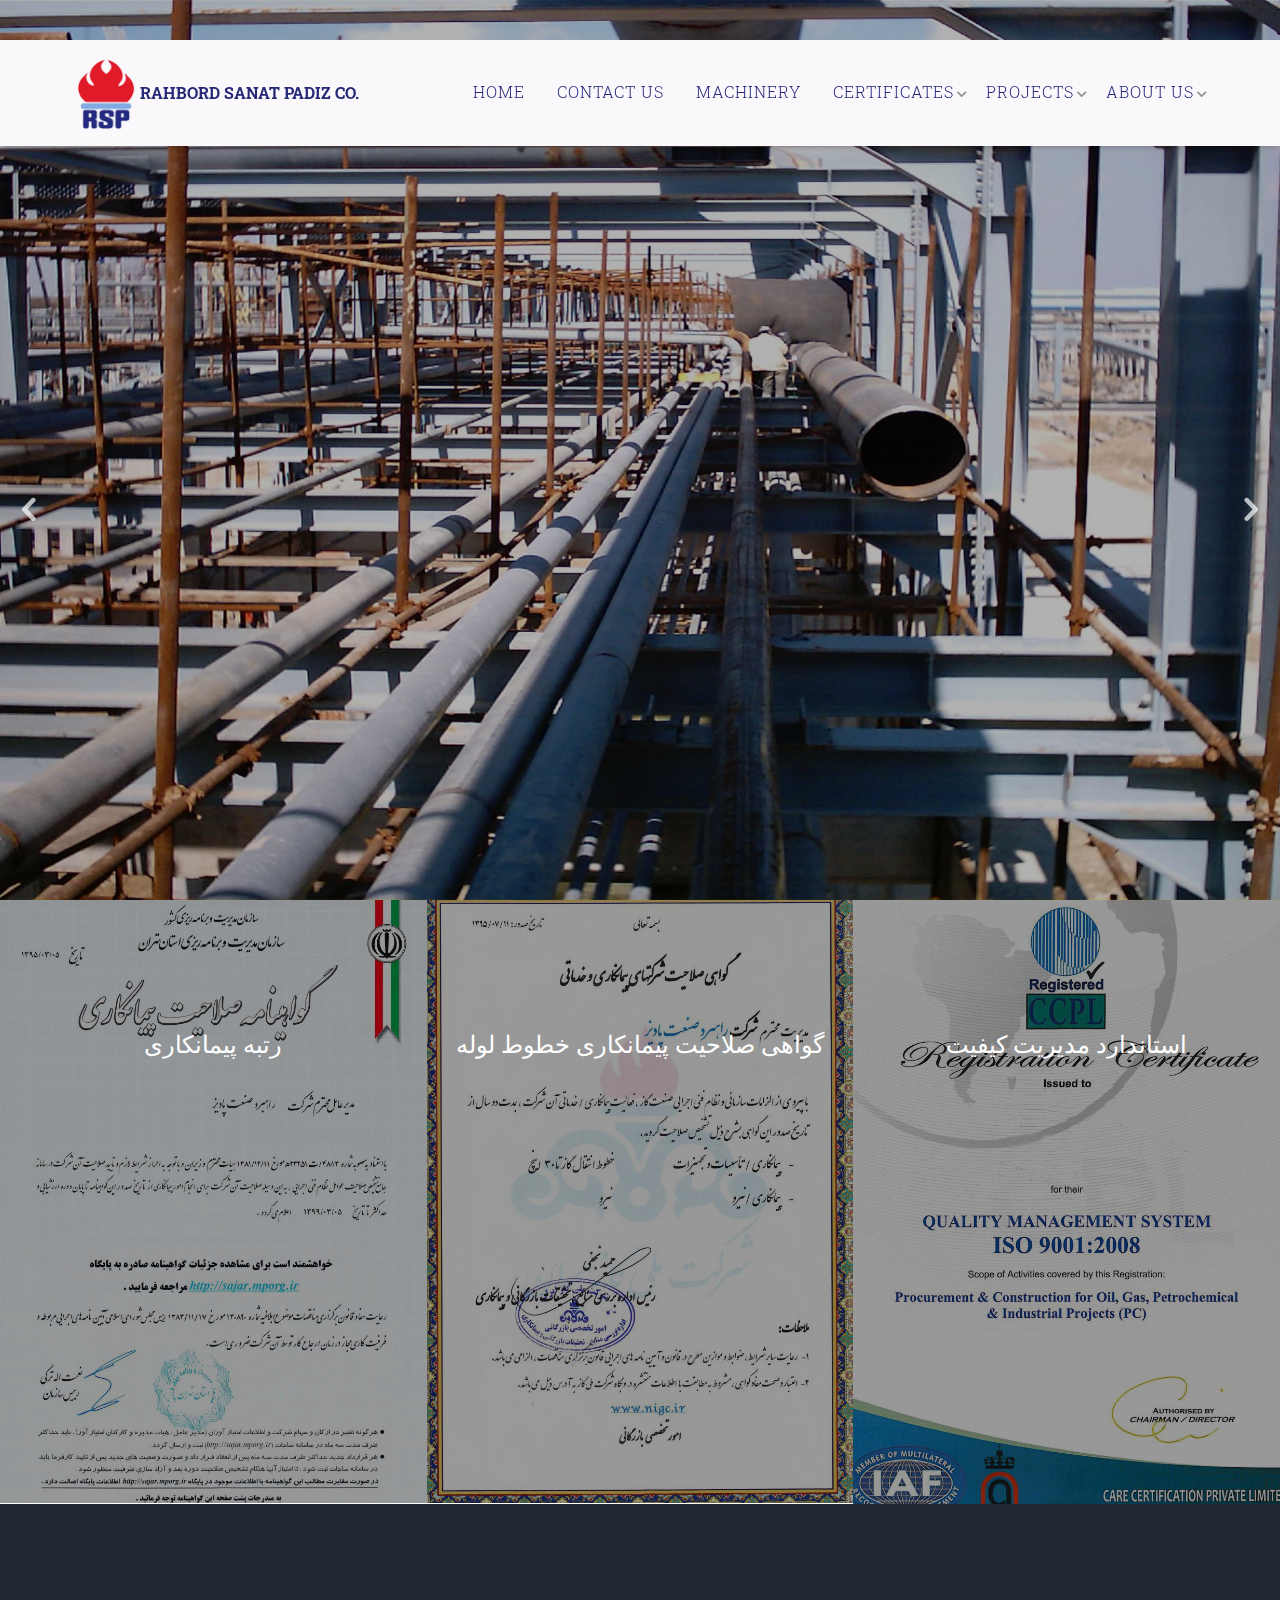
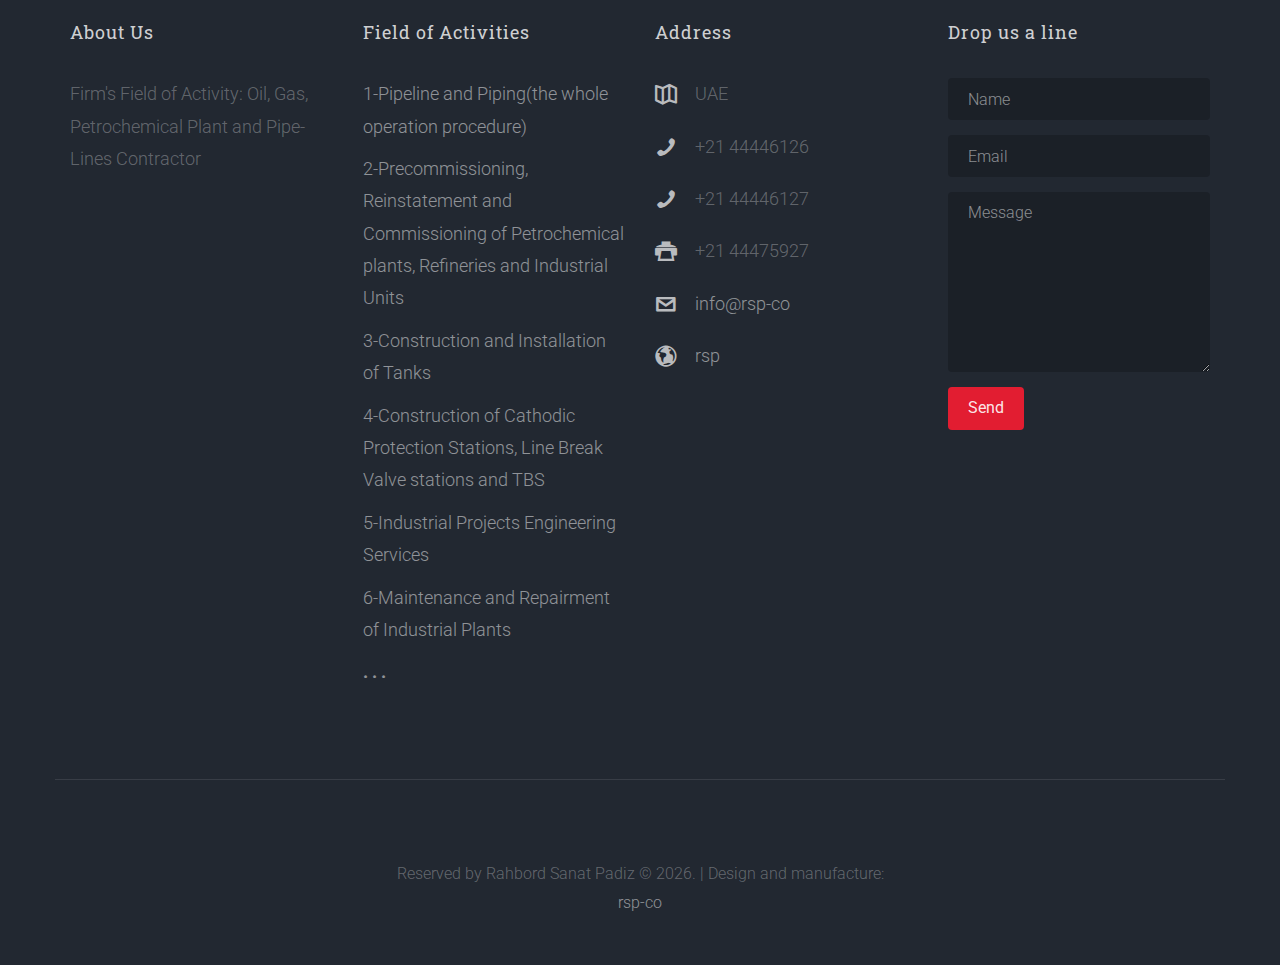
<file: index.html>
<!DOCTYPE html>
<!--[if lt IE 7]>      <html class="no-js lt-ie9 lt-ie8 lt-ie7"> <![endif]-->
<!--[if IE 7]>         <html class="no-js lt-ie9 lt-ie8"> <![endif]-->
<!--[if IE 8]>         <html class="no-js lt-ie9"> <![endif]-->
<!--[if gt IE 8]><!--> <html class="no-js"> <!--<![endif]-->
	<head>
	<meta charset="utf-8">
	<meta http-equiv="X-UA-Compatible" content="IE=edge">
        <title>rsp</title>
	<meta name="viewport" content="width=device-width, initial-scale=1">
	<meta name="description" content="Free HTML5 Template by FREEHTML5.CO" />
	<meta name="keywords" content="free html5, free template, free bootstrap, html5, css3, mobile first, responsive" />
	<meta name="author" content="FREEHTML5.CO" />

  <!-- 
	//////////////////////////////////////////////////////

	FREE HTML5 TEMPLATE 
	DESIGNED & DEVELOPED by FREEHTML5.CO
		
	Website: 		http://freehtml5.co/
	Email: 			info@freehtml5.co
	Twitter: 		http://twitter.com/fh5co
	Facebook: 		https://www.facebook.com/fh5co

	//////////////////////////////////////////////////////
	 -->

  	<!-- Facebook and Twitter integration -->
	<meta property="og:title" content=""/>
	<meta property="og:image" content=""/>
	<meta property="og:url" content=""/>
	<meta property="og:site_name" content=""/>
	<meta property="og:description" content=""/>
	<meta name="twitter:title" content="" />
	<meta name="twitter:image" content="" />
	<meta name="twitter:url" content="" />
	<meta name="twitter:card" content="" />

	<!-- Place favicon.ico and apple-touch-icon.png in the root directory -->
	<link rel="shortcut icon" href="favicon.ico">

	<link href='https://fonts.googleapis.com/css?family=Roboto:400,100,300,700,900' rel='stylesheet' type='text/css'>
	<link href="https://fonts.googleapis.com/css?family=Roboto+Slab:300,400,700" rel="stylesheet">
	
	<!-- Animate.css -->
	<link rel="stylesheet" href="css/animate.css">
	<!-- Icomoon Icon Fonts-->
	<link rel="stylesheet" href="css/icomoon.css">
	<!-- Bootstrap  -->
	<link rel="stylesheet" href="css/bootstrap.css">
	<!-- Superfish -->
	<link rel="stylesheet" href="css/superfish.css">
	<!-- Flexslider  -->
	<link rel="stylesheet" href="css/flexslider.css">
        <link rel="icon" href="images/logo_first.png" />
	<link rel="stylesheet" href="css/styleen.css">


	<!-- Modernizr JS -->
	<script src="js/modernizr-2.6.2.min.js"></script>
	<!-- FOR IE9 below -->
	<!--[if lt IE 9]>
	<script src="js/respond.min.js"></script>
	<![endif]-->

	</head>
                       <body>
                           <div id="fh5co-wrapper">
                               <div id="fh5co-page">
                                   <div id="fh5co-header">
                                       <header id="fh5co-header-section" style="background: #faf8fb;">
                                           <div class="container">
                                               <div class="nav-header">
                                                   <a href="#" class="js-fh5co-nav-toggle fh5co-nav-toggle"><i></i></a>
                                                   <h1 id="fh5co-logo" style="direction:ltr;">
                                                       <!--<a href="http://rsp-co.com/indexfa.html" style="color:#e9000e; font-size: 22px; padding-right: 24px;">FA</a>-->
                                                       <a href="index.html" style="color:#252877;">
                                                           <img src="images/3.png" style="width: 70px;">Rahbord sanat padiz co. <!--<i class="icon-home2"></i>--> <!--راهبرد صنعت پادیز <br />(سهامی خاص)-->
                                                       </a>
                                                   </h1>
                                                   <!-- START #fh5co-menu-wrap -->
                                                   <nav id="fh5co-menu-wrap" role="navigation">
                                                       <ul class="sf-menu" id="fh5co-primary-menu">
                                                           <li><a href="index.html">Home</a></li>
                                                           <li><a href="contact.en.html">Contact Us</a></li>
                                                           <li><a href="EquipmentandMachinery.html"><!--Equipment and--> Machinery</a></li>
                                                           <li>
                                                               <a href="#" class="fh5co-sub-ddown">Certificates</a>
                                                               <ul class="fh5co-sub-menu">
                                                                   <li><a href="Certificates.html">Certificates</a></li>
                                                                   <li><a href="HSE.en.html">Acknowledgments</a></li>
                                                               </ul>
                                                           </li>
                                                           <li>
                                                               <a href="#" class="fh5co-sub-ddown">Projects</a>
                                                               <ul class="fh5co-sub-menu">
                                                                   <li><a href="Completedprojects.en.html">Completed projects</a></li>
                                                                   <li><a href="InHandProjects.html"> In Hand Projects</a></li>
                                                               </ul>
                                                           </li>
                                                           <li>
                                                               <a href="#" class="fh5co-sub-ddown">About Us</a>
                                                               <ul class="fh5co-sub-menu">
                                                                   <li><a href="about.en.html">The firm in brief</a></li>
                                                                   <li><a href="FieldofActivity.html">Field of Activity</a></li>
                                                               </ul>
                                                           </li>
                                                       </ul>
                                                   </nav>
                                               </div>
                                           </div>
                                       </header>
                                   </div>
                                   <!-- end:fh5co-header -->
                                   <aside id="fh5co-hero" class="js-fullheight">
                                       <div class="flexslider js-fullheight">
                                           <ul class="slides">
                                               <li style="background-image: url(images/slide_1.jpg);">
                                                   <div class="overlay-gradient"></div>
                                                   <div class="container">
                                                       <div class="col-md-5 col-sm-6 col-xs-12 js-fullheight slider-text">
                                                           <div class="slider-text-inner">
                                                               <div class="desc">
                                                                   <h2>RSP Co. has the Certificate of Contractual Competency<br />Issued by Management & Planning Organization<br />And also Certificate of Contractual Competency<br />Issued by National Iranian Gas Company (NIGC)</h2>
                                                                   <!--<p><a href="#" class="btn btn-primary btn-outline">View Details</a></p>-->
                                                               </div>
                                                           </div>
                                                       </div>
                                                   </div>
                                               </li>
                                               <li style="background-image: url(images/slide_2.jpg);">
                                                   <div class="overlay-gradient"></div>
                                                   <div class="container">
                                                       <div class="col-md-5 col-sm-6 col-xs-12 js-fullheight slider-text">
                                                           <div class="slider-text-inner">
                                                               <div class="desc">
                                                                   <h2>Approval and appreciation from former employers for compliance with standards of health, safety and environment HSE under international standards.</h2>
                                                                   <p><a href="HSE.html" class="btn btn-primary btn-outline">Read More</a></p>
                                                               </div>
                                                           </div>
                                                       </div>
                                                   </div>
                                               </li>
                                               <li style="background-image: url(images/slide_3.jpg);">
                                                   <div class="overlay-gradient"></div>
                                                   <div class="container">
                                                       <div class="col-md-5 col-sm-6 col-xs-12 js-fullheight slider-text">
                                                           <div class="slider-text-inner">
                                                               <div class="desc">
                                                                   <h2> Specialist in piping and pipe-lines construction including pipeline rout & pipeline construction; constructing and installation of valve stations, cathodic protection stations, optical fiber and...</h2>
                                                               </div>
                                                           </div>
                                                       </div>
                                                   </div>
                                               </li>
                                           </ul>
                                       </div>
                                   </aside>
                                   <div id="fh5co-section">
                                       <div class="grid-project-section">
                                           <a href="govahinameha.html">
                                               <img src="images/project-1.jpg" alt="Project" class="img-responsive">
                                               <div class="desc text-center">
                                                   <h2>رتبه پیمانکاری</h2>
                                               </div>
                                           </a>
                                       </div>
                                       <div class="grid-project-section">
                                           <a href="govahinameha.html">
                                               <img src="images/project-2.jpg" alt="Project" class="img-responsive">
                                               <div class="desc text-center">
                                                   <h2>گواهی صلاحیت پیمانکاری خطوط لوله</h2>
                                               </div>
                                           </a>
                                       </div>
                                       <div class="grid-project-section">
                                           <a href="govahinameha.html">
                                               <img src="images/project-3.jpg" alt="Project" class="img-responsive">
                                               <div class="desc text-center">
                                                   <h2>استاندارد مدیریت کیفیت</h2>
                                               </div>
                                           </a>
                                       </div>
                                   </div>
                                   <footer>
                                       <div id="footer">
                                           <div class="container">
                                               <div class="row">
                                                   <div class="col-md-3">
                                                       <h3 class="section-title">About Us</h3>
                                                       <p>
                                                           Firm's Field of Activity:
                                                           Oil, Gas, Petrochemical Plant and Pipe-Lines Contractor
                                                       </p>
                                                   </div>

                                                   <div class="col-md-3">
                                                       <h3 class="section-title">Field of Activities</h3>
                                                       <ul>
                                                           <li><a href="services.html">1-Pipeline and Piping(the whole operation procedure)</a></li>
                                                           <li><a href="services.html">2-Precommissioning, Reinstatement and Commissioning of Petrochemical plants, Refineries and Industrial Units</a></li>
                                                           <li><a href="services.html">3-Construction and Installation of Tanks</a></li>
                                                           <li><a href="services.html">4-Construction of Cathodic Protection Stations, Line Break Valve stations and TBS </a></li>
                                                           <li><a href="services.html">5-Industrial Projects Engineering Services </a></li>
                                                           <li><a href="services.html">6-Maintenance and Repairment of Industrial Plants </a></li>
                                                           <li><a href="services.html"><b>. . . </b></a></li>
                                                       </ul>
                                                   </div>
                                                   <div class="col-md-3">
                                                       <h3 class="section-title">Address</h3>
                                                       <ul class="contact-info">
                                                           <li><i class="icon-map2"></i>UAE</li>
                                                               <li><i class="icon-phone2"></i>+21 44446126</li>
                                                               <li><i class="icon-phone2"></i>+21 44446127</li>
                                                               <li><i class="icon-print"></i>+21 44475927</li>
                                                               <li><i class="icon-envelope2"></i><a href="mailto:">info@rsp-co</a></li>
                                                               <li><i class="icon-globe2"></i><a href="index.html">rsp</a></li>
                                                       </ul>
                                                   </div>
                                                   <div class="col-md-3">
                                                       <h3 class="section-title">Drop us a line</h3>
                                                       <form class="contact-form">
                                                           <div class="form-group">
                                                               <label for="name" class="sr-only">Name</label>
                                                               <input type="name" class="form-control" id="name" placeholder="Name">
                                                           </div>
                                                           <div class="form-group">
                                                               <label for="email" class="sr-only">Email</label>
                                                               <input type="email" class="form-control" id="email" placeholder="Email">
                                                           </div>
                                                           <div class="form-group">
                                                               <label for="message" class="sr-only">Message</label>
                                                               <textarea class="form-control" id="message" rows="7" placeholder="Message"></textarea>
                                                           </div>
                                                           <div class="form-group">
                                                               <input type="submit" id="btn-submit" class="btn btn-send-message btn-md" value="Send">
                                                           </div>
                                                       </form>
                                                   </div>
                                               </div>
                                               <div class="row copy-right">
                                                   <div class="col-md-6 col-md-offset-3 text-center">
                                                       <p> Reserved by Rahbord Sanat Padiz &copy; 2026. | Design and manufacture:  <br/><a rel="nofollow" href="#" target="_blank">rsp-co</a></p>
                                                       </div>
                                               </div>
                                           </div>
                                       </div>
                                   </footer>


                               </div>
                               <!-- END fh5co-page -->

                           </div>
                           <!-- END fh5co-wrapper -->
                           <!-- jQuery -->


                           <script src="js/jquery.min.js"></script>
                           <!-- jQuery Easing -->
                           <script src="js/jquery.easing.1.3.js"></script>
                           <!-- Bootstrap -->
                           <script src="js/bootstrap.min.js"></script>
                           <!-- Waypoints -->
                           <script src="js/jquery.waypoints.min.js"></script>
                           <!-- Superfish -->
                           <script src="js/hoverIntent.js"></script>
                           <script src="js/superfish.js"></script>
                           <!-- Flexslider -->
                           <script src="js/jquery.flexslider-min.js"></script>

                           <!-- Main JS (Do not remove) -->
                           <script src="js/main.js"></script>

                       </body>
</html>
</file>
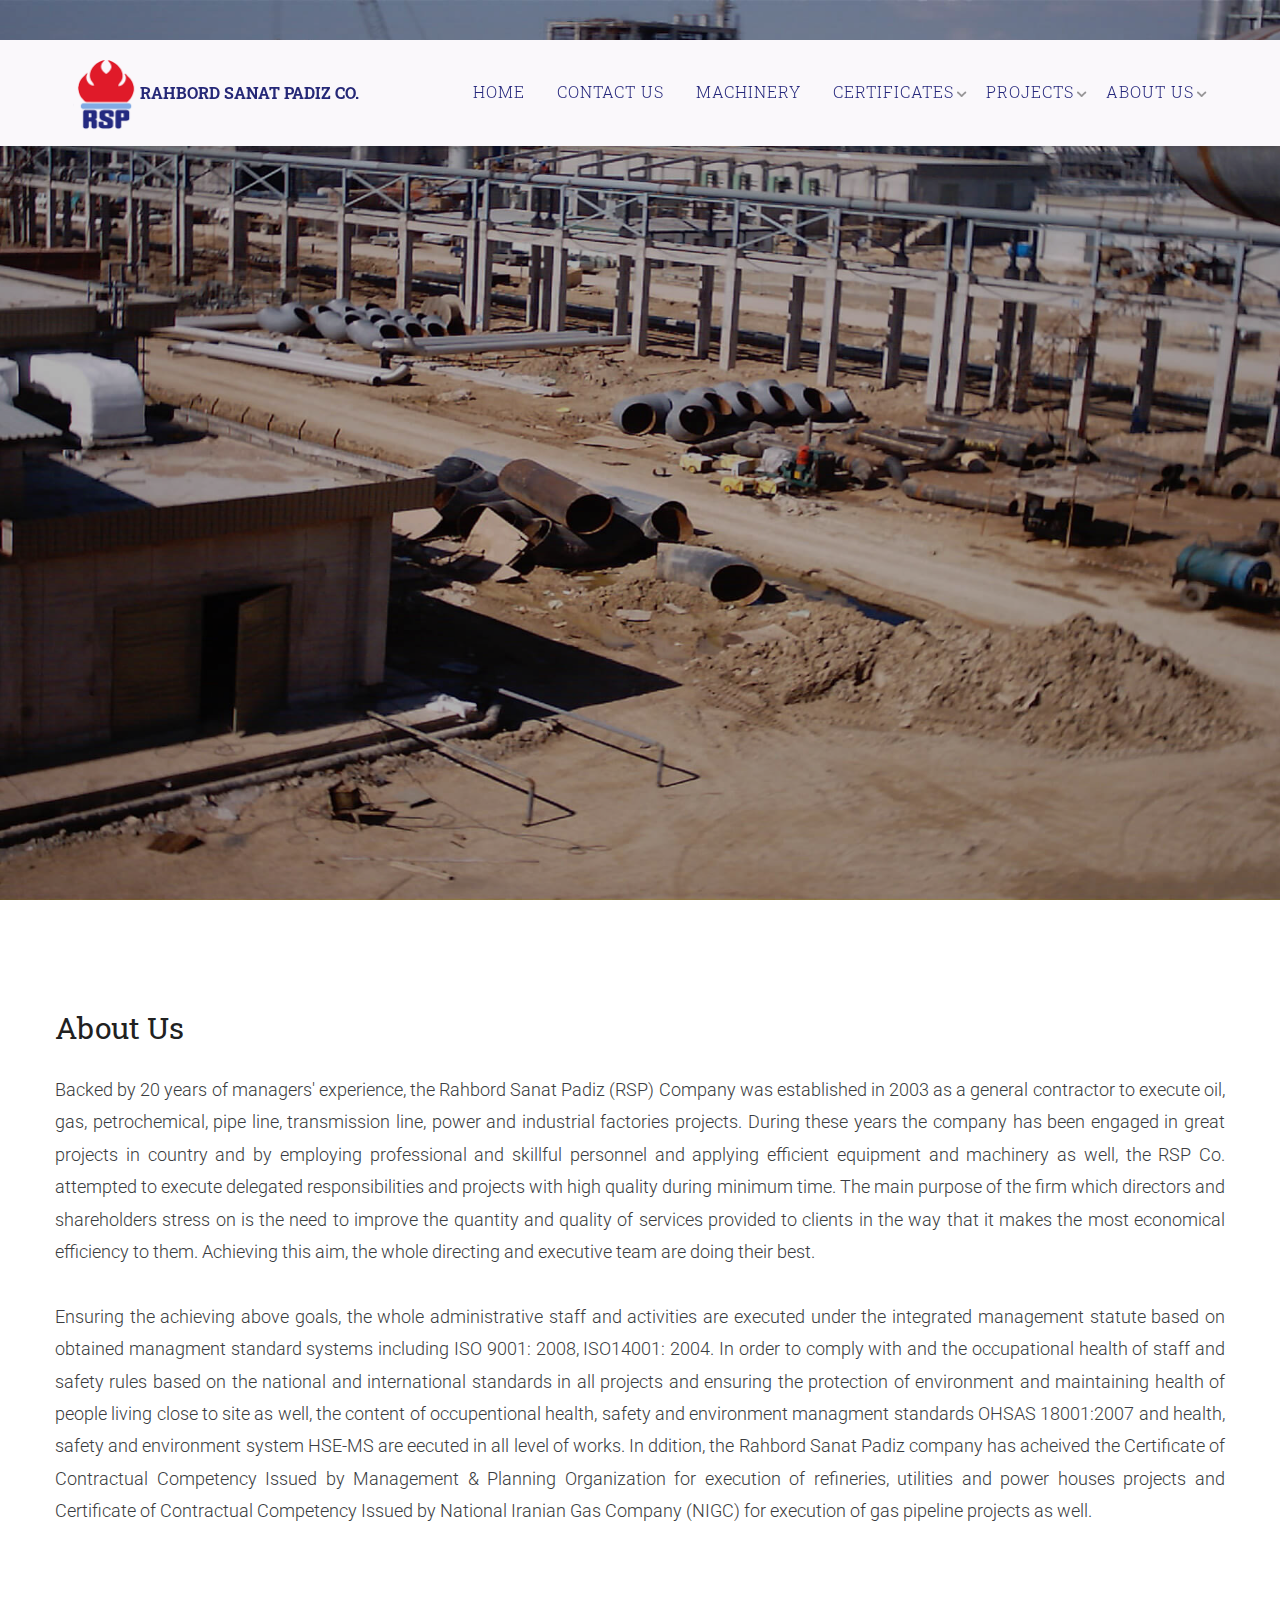
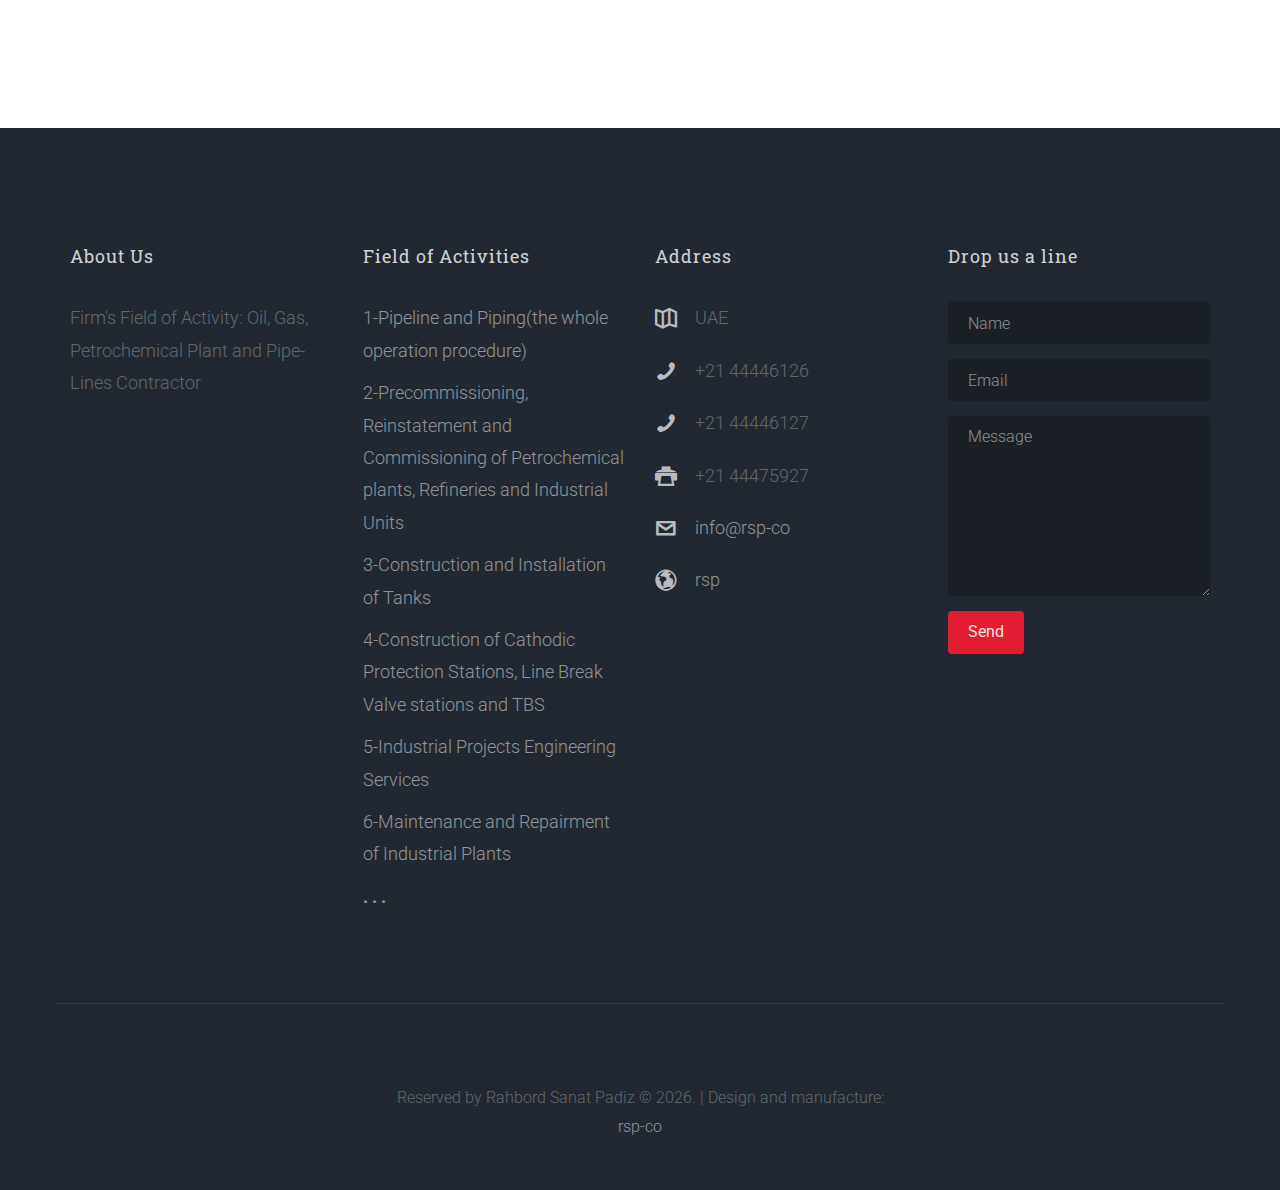
<file: about.en.html>
<!DOCTYPE html>
<!--[if lt IE 7]>      <html class="no-js lt-ie9 lt-ie8 lt-ie7"> <![endif]-->
<!--[if IE 7]>         <html class="no-js lt-ie9 lt-ie8"> <![endif]-->
<!--[if IE 8]>         <html class="no-js lt-ie9"> <![endif]-->
<!--[if gt IE 8]><!--> <html class="no-js"> <!--<![endif]-->
	<head>
	<meta charset="utf-8">
	<meta http-equiv="X-UA-Compatible" content="IE=edge">
        <title>rsp</title>
	<meta name="viewport" content="width=device-width, initial-scale=1">
	<meta name="description" content="Free HTML5 Template by FREEHTML5.CO" />
	<meta name="keywords" content="free html5, free template, free bootstrap, html5, css3, mobile first, responsive" />
	<meta name="author" content="FREEHTML5.CO" />

  <!-- 
	//////////////////////////////////////////////////////

	FREE HTML5 TEMPLATE 
	DESIGNED & DEVELOPED by FREEHTML5.CO
		
	Website: 		http://freehtml5.co/
	Email: 			info@freehtml5.co
	Twitter: 		http://twitter.com/fh5co
	Facebook: 		https://www.facebook.com/fh5co

	//////////////////////////////////////////////////////
	 -->

  	<!-- Facebook and Twitter integration -->
	<meta property="og:title" content=""/>
	<meta property="og:image" content=""/>
	<meta property="og:url" content=""/>
	<meta property="og:site_name" content=""/>
	<meta property="og:description" content=""/>
	<meta name="twitter:title" content="" />
	<meta name="twitter:image" content="" />
	<meta name="twitter:url" content="" />
	<meta name="twitter:card" content="" />

	<!-- Place favicon.ico and apple-touch-icon.png in the root directory -->
	<link rel="shortcut icon" href="favicon.ico">

	<link href='https://fonts.googleapis.com/css?family=Roboto:400,100,300,700,900' rel='stylesheet' type='text/css'>
	<link href="https://fonts.googleapis.com/css?family=Roboto+Slab:300,400,700" rel="stylesheet">
	
	<!-- Animate.css -->
	<link rel="stylesheet" href="css/animate.css">
	<!-- Icomoon Icon Fonts-->
	<link rel="stylesheet" href="css/icomoon.css">
	<!-- Bootstrap  -->
	<link rel="stylesheet" href="css/bootstrap.css">
	<!-- Superfish -->
	<link rel="stylesheet" href="css/superfish.css">
	<!-- Flexslider -->
	<link rel="stylesheet" href="css/flexslider.css">

	<link rel="stylesheet" href="css/styleen.css">
        <link rel="icon" href="images/logo_first.png" />


	<!-- Modernizr JS -->
	<script src="js/modernizr-2.6.2.min.js"></script>
	<!-- FOR IE9 below -->
	<!--[if lt IE 9]>
	<script src="js/respond.min.js"></script>
	<![endif]-->

	</head>
                       <body>
                           <div id="fh5co-wrapper">
                               <div id="fh5co-page">
                                   <div id="fh5co-header">
                                       <header id="fh5co-header-section" style="background: #faf8fb;">
                                           <div class="container">
                                               <div class="nav-header">
                                                   <a href="#" class="js-fh5co-nav-toggle fh5co-nav-toggle"><i></i></a>
                                                   <h1 id="fh5co-logo" style="direction:ltr;">
                                                       <!--<a href="http://rsp-co.com/indexfa.html" style="color:#e9000e; font-size: 22px; padding-right: 24px;">FA</a>-->
                                                       <a href="index.html" style="color:#252877;">
                                                           <img src="images/3.png" style="width: 70px;">Rahbord sanat padiz co. <!--<i class="icon-home2"></i>--> <!--راهبرد صنعت پادیز <br />(سهامی خاص)-->
                                                       </a>
                                                   </h1>
                                                   <!-- START #fh5co-menu-wrap -->
                                                   <nav id="fh5co-menu-wrap" role="navigation">
                                                       <ul class="sf-menu" id="fh5co-primary-menu">
                                                           <li><a href="index.html">Home</a></li>
                                                           <li><a href="contact.en.html">Contact Us</a></li>
                                                           <li><a href="EquipmentandMachinery.html"><!--Equipment and--> Machinery</a></li>
                                                           <li>
                                                               <a href="#" class="fh5co-sub-ddown">Certificates</a>
                                                               <ul class="fh5co-sub-menu">
                                                                   <li><a href="Certificates.html">Certificates</a></li>
                                                                   <li><a href="HSE.en.html">Acknowledgments</a></li>
                                                               </ul>
                                                           </li>
                                                           <li>
                                                               <a href="#" class="fh5co-sub-ddown">Projects</a>
                                                               <ul class="fh5co-sub-menu">
                                                                   <li><a href="Completedprojects.en.html">Completed projects</a></li>
                                                                   <li><a href="InHandProjects.html"> In Hand Projects</a></li>
                                                               </ul>
                                                           </li>
                                                           <li>
                                                               <a href="#" class="fh5co-sub-ddown">About Us</a>
                                                               <ul class="fh5co-sub-menu">
                                                                   <li><a href="about.en.html">The firm in brief</a></li>
                                                                   <li><a href="FieldofActivity.html">Field of Activity</a></li>
                                                               </ul>
                                                           </li>
                                                       </ul>
                                                   </nav>
                                               </div>
                                           </div>
                                       </header>
                                   </div>
                                   <!-- end:fh5co-header -->
                                   <aside id="fh5co-hero" class="js-fullheight">
                                       <div class="flexslider js-fullheight">
                                           <ul class="slides">
                                               <li style="background-image: url(images/slide_2.jpg);">
                                                   <div class="overlay-gradient"></div>
                                                   <div class="container">
                                                       <div class="col-md-10 col-md-offset-1 text-center js-fullheight slider-text">
                                                           <div class="slider-text-inner desc">
                                                               <h2 class="heading-section"> Firm's Field of Activity: <br /></h2>
                                                               <p class="fh5co-lead">  Oil, Gas, Petrochemical Plant and Pipe-Lines Contractor</p>
                                                           </div>
                                                       </div>
                                                   </div>
                                               </li>
                                           </ul>
                                       </div>
                                   </aside>
                                   <div id="fh5co-team-section">
                                       <div class="container">
                                           <div class="row about">
                                             <!--  <div class="col-md-6">-->
                                                   <h2>About Us</h2>
                                                   <p style="text-align: justify;">
                                                       Backed by 20 years of managers' experience, the Rahbord Sanat Padiz (RSP) Company was established in 2003 as a general contractor to execute oil, gas, petrochemical, pipe line, transmission line, power and industrial factories projects. During these years the company has been engaged in great projects in country and by employing professional and skillful personnel and applying efficient equipment and machinery as well, the RSP Co. attempted to execute delegated responsibilities and projects with high quality during minimum time.
                                                       The main purpose of the firm which directors and shareholders stress on is the need to improve the quantity and quality of services provided to clients in the way that it makes the most economical efficiency to them. Achieving this aim, the whole directing and executive team are doing their best.
                                                 <br/><br />
                                        Ensuring the achieving above goals, the whole administrative staff and activities are executed under the integrated management statute based on obtained managment standard systems including ISO 9001: 2008, ISO14001: 2004. In order to comply with and the occupational health of staff and safety rules based on the  national and international standards in all projects and ensuring the protection of environment and maintaining health of people living close to site as well, the content of occupentional health, safety and environment managment standards OHSAS 18001:2007 and health, safety and environment system HSE-MS are eecuted in all level of works.

In ddition, the Rahbord Sanat Padiz company has acheived the Certificate of Contractual Competency Issued by Management & Planning Organization for execution of refineries, utilities and power houses projects and Certificate of Contractual Competency Issued by National Iranian Gas Company (NIGC) for execution of gas pipeline projects as well.
                                                   </p>
                                           </div>
                                           </div>
                                       </div>
                                       <footer>
                                           <div id="footer">
                                               <div class="container">
                                                   <div class="row">
                                                       <div class="col-md-3">
                                                           <h3 class="section-title">About Us</h3>
                                                           <p>
                                                               Firm's Field of Activity:
                                                               Oil, Gas, Petrochemical Plant and Pipe-Lines Contractor
                                                           </p>
                                                       </div>

                                                       <div class="col-md-3">
                                                           <h3 class="section-title">Field of Activities</h3>
                                                           <ul>
                                                               <li><a href="services.html">1-Pipeline and Piping(the whole operation procedure)</a></li>
                                                               <li><a href="services.html">2-Precommissioning, Reinstatement and Commissioning of Petrochemical plants, Refineries and Industrial Units</a></li>
                                                               <li><a href="services.html">3-Construction and Installation of Tanks</a></li>
                                                               <li><a href="services.html">4-Construction of Cathodic Protection Stations, Line Break Valve stations and TBS </a></li>
                                                               <li><a href="services.html">5-Industrial Projects Engineering Services </a></li>
                                                               <li><a href="services.html">6-Maintenance and Repairment of Industrial Plants </a></li>
                                                               <li><a href="services.html"><b>. . . </b></a></li>
                                                           </ul>
                                                       </div>
                                                       <div class="col-md-3">
                                                           <h3 class="section-title">Address</h3>
                                                           <ul class="contact-info">
                                                               <li><i class="icon-map2"></i>UAE</li>
                                                               <li><i class="icon-phone2"></i>+21 44446126</li>
                                                               <li><i class="icon-phone2"></i>+21 44446127</li>
                                                               <li><i class="icon-print"></i>+21 44475927</li>
                                                               <li><i class="icon-envelope2"></i><a href="mailto:">info@rsp-co</a></li>
                                                               <li><i class="icon-globe2"></i><a href="index.html">rsp</a></li>
                                                           </ul>
                                                       </div>
                                                       <div class="col-md-3">
                                                           <h3 class="section-title">Drop us a line</h3>
                                                           <form class="contact-form">
                                                               <div class="form-group">
                                                                   <label for="name" class="sr-only">Name</label>
                                                                   <input type="name" class="form-control" id="name" placeholder="Name">
                                                               </div>
                                                               <div class="form-group">
                                                                   <label for="email" class="sr-only">Email</label>
                                                                   <input type="email" class="form-control" id="email" placeholder="Email">
                                                               </div>
                                                               <div class="form-group">
                                                                   <label for="message" class="sr-only">Message</label>
                                                                   <textarea class="form-control" id="message" rows="7" placeholder="Message"></textarea>
                                                               </div>
                                                               <div class="form-group">
                                                                   <input type="submit" id="btn-submit" class="btn btn-send-message btn-md" value="Send">
                                                               </div>
                                                           </form>
                                                       </div>
                                                   </div>
                                                   <div class="row copy-right">
                                                       <div class="col-md-6 col-md-offset-3 text-center">
                                                           <p> Reserved by Rahbord Sanat Padiz &copy; 2026. | Design and manufacture:  <br/><a rel="nofollow" href="#" target="_blank">rsp-co</a></p>
                                                       </div>
                                                   </div>
                                               </div>
                                           </div>
                                       </footer>

                                   </div>
                                   <!-- END fh5co-page -->
                               </div>
                               </div>
                               <!-- END fh5co-wrapper -->
                               <!-- jQuery -->

                               <script src="js/jquery.min.js"></script>
                               <!-- jQuery Easing -->
                               <script src="js/jquery.easing.1.3.js"></script>
                               <!-- Bootstrap -->
                               <script src="js/bootstrap.min.js"></script>
                               <!-- Waypoints -->
                               <script src="js/jquery.waypoints.min.js"></script>
                               <!-- Superfish -->
                               <script src="js/hoverIntent.js"></script>
                               <script src="js/superfish.js"></script>
                               <!-- Flexslider -->
                               <script src="js/jquery.flexslider-min.js"></script>
                               <!-- Main JS (Do not remove) -->
                               <script src="js/main.js"></script>
                       </body>
</html>
</file>
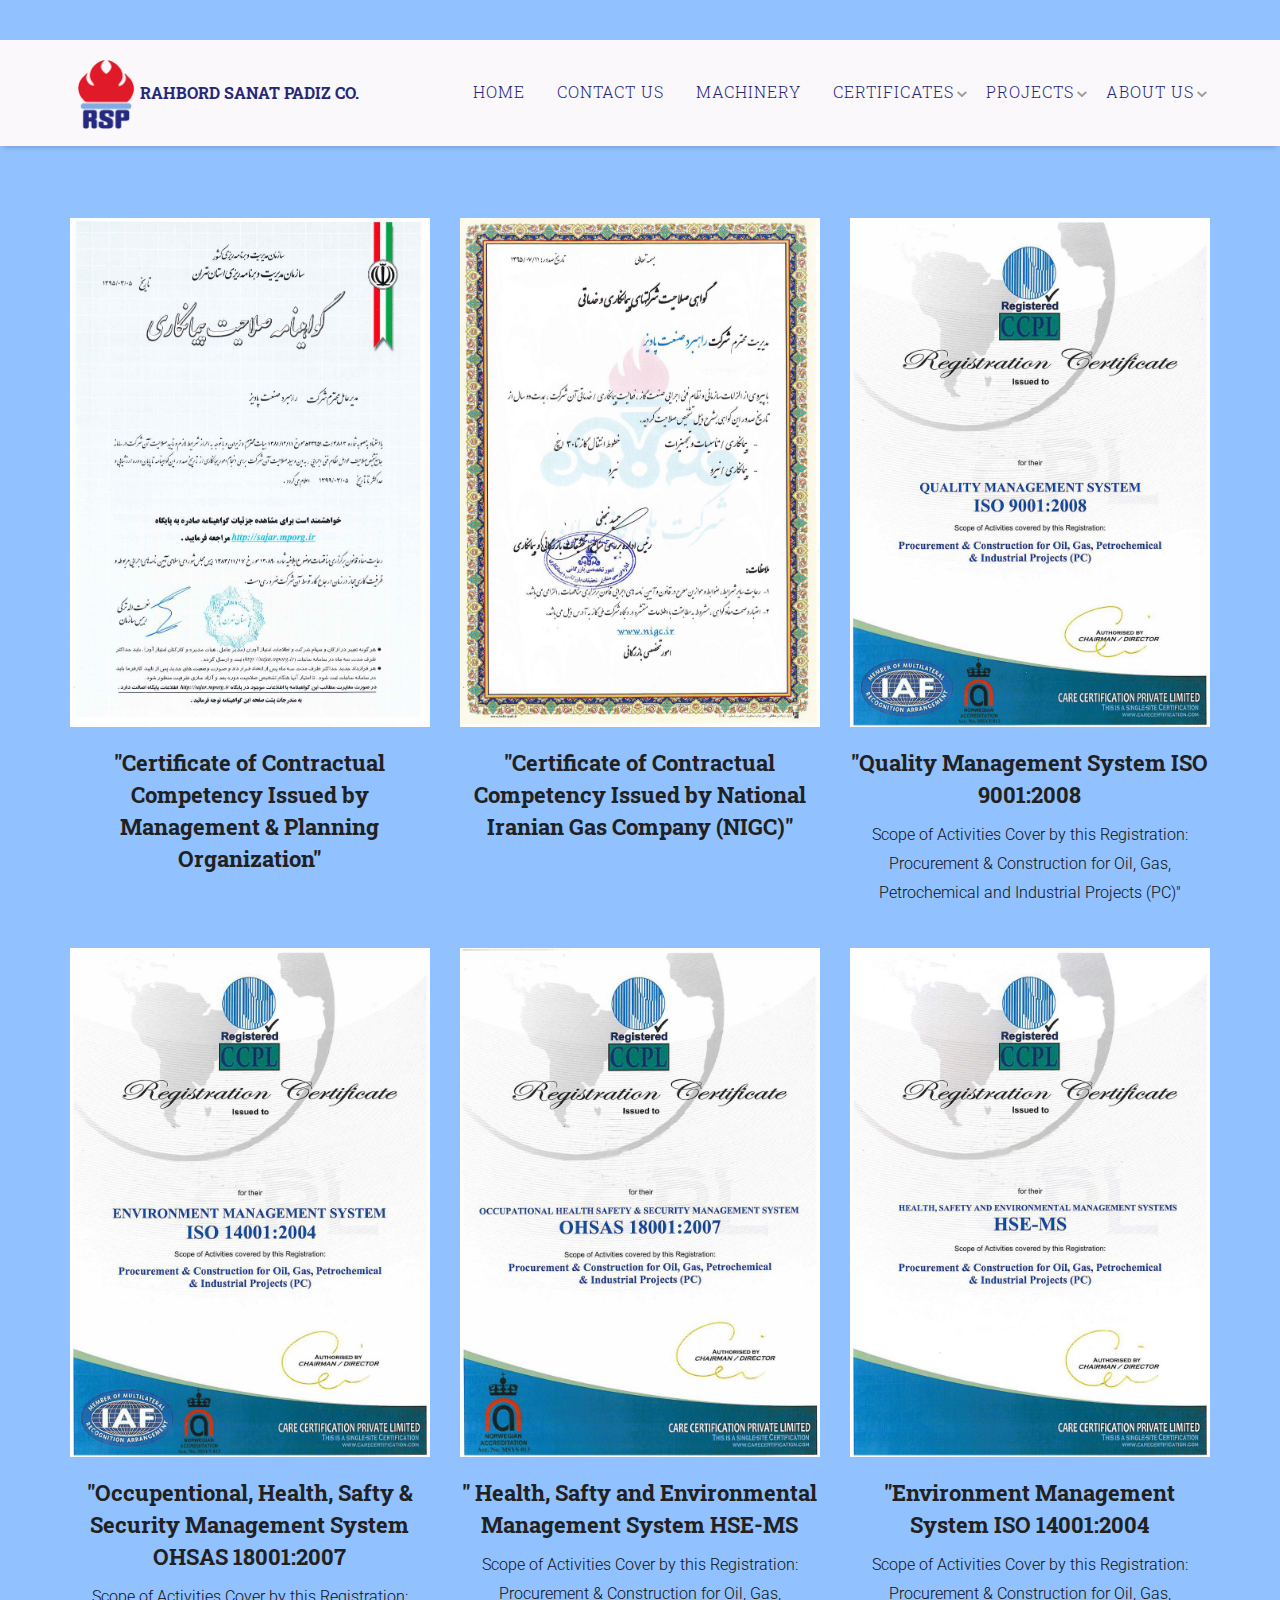
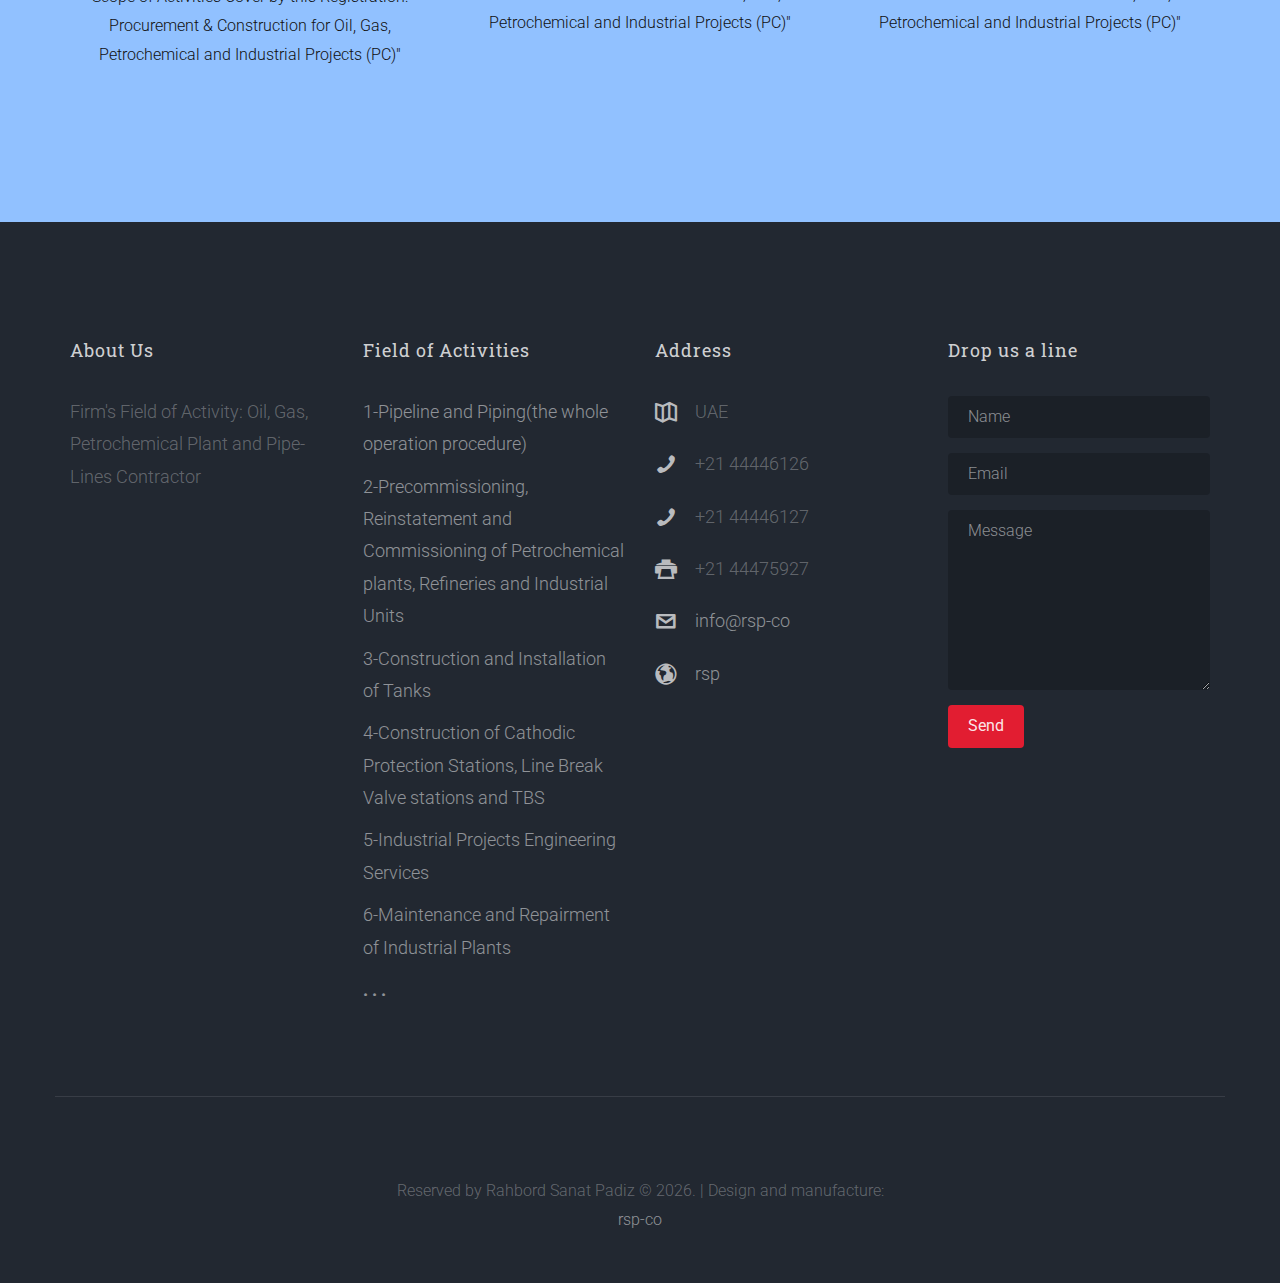
<file: Certificates.html>
<!DOCTYPE html>
<!--[if lt IE 7]>      <html class="no-js lt-ie9 lt-ie8 lt-ie7"> <![endif]-->
<!--[if IE 7]>         <html class="no-js lt-ie9 lt-ie8"> <![endif]-->
<!--[if IE 8]>         <html class="no-js lt-ie9"> <![endif]-->
<!--[if gt IE 8]><!--> <html class="no-js"> <!--<![endif]-->
	<head>
	<meta charset="utf-8">
	<meta http-equiv="X-UA-Compatible" content="IE=edge">
        <title>rsp</title>
	<meta name="viewport" content="width=device-width, initial-scale=1">
	<meta name="description" content="Free HTML5 Template by FREEHTML5.CO" />
	<meta name="keywords" content="free html5, free template, free bootstrap, html5, css3, mobile first, responsive" />
	<meta name="author" content="FREEHTML5.CO" />

  <!-- 
	//////////////////////////////////////////////////////

	FREE HTML5 TEMPLATE 
	DESIGNED & DEVELOPED by FREEHTML5.CO
		
	Website: 		http://freehtml5.co/
	Email: 			info@freehtml5.co
	Twitter: 		http://twitter.com/fh5co
	Facebook: 		https://www.facebook.com/fh5co

	//////////////////////////////////////////////////////
	 -->

  	<!-- Facebook and Twitter integration -->
	<meta property="og:title" content=""/>
	<meta property="og:image" content=""/>
	<meta property="og:url" content=""/>
	<meta property="og:site_name" content=""/>
	<meta property="og:description" content=""/>
	<meta name="twitter:title" content="" />
	<meta name="twitter:image" content="" />
	<meta name="twitter:url" content="" />
	<meta name="twitter:card" content="" />

	<!-- Place favicon.ico and apple-touch-icon.png in the root directory -->
	<link rel="shortcut icon" href="favicon.ico">

	<link href='https://fonts.googleapis.com/css?family=Roboto:400,100,300,700,900' rel='stylesheet' type='text/css'>
	<link href="https://fonts.googleapis.com/css?family=Roboto+Slab:300,400,700" rel="stylesheet">
	
	<!-- Animate.css -->
	<link rel="stylesheet" href="css/animate.css">
	<!-- Icomoon Icon Fonts-->
	<link rel="stylesheet" href="css/icomoon.css">
	<!-- Bootstrap  -->
	<link rel="stylesheet" href="css/bootstrap.css">
	<!-- Superfish -->
	<link rel="stylesheet" href="css/superfish.css">
	<!-- Flexslider  -->
	<link rel="stylesheet" href="css/flexslider.css">

	<link rel="stylesheet" href="css/styleen.css">
        <link rel="icon" href="images/logo_first.png" />

	<!-- Modernizr JS -->
	<script src="js/modernizr-2.6.2.min.js"></script>
	<!-- FOR IE9 below -->
	<!--[if lt IE 9]>
	<script src="js/respond.min.js"></script>
	<![endif]-->

	</head>
                       <body style="background:#91c1ff;">
                           <div id="fh5co-wrapper">
                               <div id="fh5co-page">
                                   <div id="fh5co-header">
                                       <header id="fh5co-header-section" style="background: #faf8fb; position: inherit;">
                                           <div class="container">
                                               <div class="nav-header">
                                                   <a href="#" class="js-fh5co-nav-toggle fh5co-nav-toggle"><i></i></a>
                                                   <h1 id="fh5co-logo" style="direction:ltr;">
                                                       <!--<a href="http://rsp-co.com/indexfa.html" style="color:#e9000e; font-size: 22px; padding-right: 24px;">FA</a>-->
                                                       <a href="index.html" style="color:#252877;">
                                                           <img src="images/3.png" style="width: 70px;">Rahbord sanat padiz co. <!--<i class="icon-home2"></i>--> <!--راهبرد صنعت پادیز <br />(سهامی خاص)-->
                                                       </a>
                                                   </h1>
                                                   <!-- START #fh5co-menu-wrap -->
                                                   <nav id="fh5co-menu-wrap" role="navigation">
                                                       <ul class="sf-menu" id="fh5co-primary-menu">
                                                           <li><a href="index.html">Home</a></li>
                                                           <li><a href="contact.en.html">Contact Us</a></li>
                                                           <li><a href="EquipmentandMachinery.html"><!--Equipment and--> Machinery</a></li>
                                                           <li>
                                                               <a href="#" class="fh5co-sub-ddown">Certificates</a>
                                                               <ul class="fh5co-sub-menu">
                                                                   <li><a href="Certificates.html">Certificates</a></li>
                                                                   <li><a href="HSE.en.html">Acknowledgments</a></li>
                                                               </ul>
                                                           </li>
                                                           <li>
                                                               <a href="#" class="fh5co-sub-ddown">Projects</a>
                                                               <ul class="fh5co-sub-menu">
                                                                   <li><a href="Completedprojects.en.html">Completed projects</a></li>
                                                                   <li><a href="InHandProjects.html"> In Hand Projects</a></li>
                                                               </ul>
                                                           </li>
                                                           <li>
                                                               <a href="#" class="fh5co-sub-ddown">About Us</a>
                                                               <ul class="fh5co-sub-menu">
                                                                   <li><a href="about.en.html">The firm in brief</a></li>
                                                                   <li><a href="FieldofActivity.html">Field of Activity</a></li>
                                                               </ul>
                                                           </li>
                                                       </ul>
                                                   </nav>
                                               </div>
                                           </div>
                                       </header>
                                   </div>
                                   <!--------------------------------->
                                   <div id="fh5co-work-section">
                                       <div class="container">
                                           <div class="row">
                                               <div class="col-md-4 text-center project">
                                                   <div href="#" class="grid-project">
                                                       <div class="image"><img src="images/project-1.jpg" alt="Project" class="img-responsive"></div>
                                                       <div class="desc">
                                                           <h3>
                                                               "Certificate of Contractual Competency
                                                               Issued by Management & Planning Organization"
                                                           </h3>
                                                           <span></span>
                                                       </div>
                                                   </div>
                                               </div>
                                               <div class="col-md-4 text-center project">
                                                   <div href="#" class="grid-project">
                                                       <div class="image"><img src="images/project-2.jpg" alt="Project" class="img-responsive"></div>
                                                       <div class="desc">
                                                           <h3>
                                                               "Certificate of Contractual Competency
                                                               Issued by National Iranian Gas Company (NIGC)"
                                                           </h3>
                                                           <span> </span>
                                                       </div>
                                                   </div>
                                               </div>
                                               <div class="col-md-4 text-center project">
                                                   <div href="#" class="grid-project">
                                                       <div class="image"><img src="images/project-3.jpg" alt="Project" class="img-responsive"></div>
                                                       <div class="desc">
                                                           <h3>
                                                               "Quality Management System
                                                               ISO 9001:2008
                                                           </h3>
                                                           <span>
                                                               Scope of Activities Cover by this Registration:
                                                               Procurement & Construction for Oil, Gas, Petrochemical and Industrial Projects (PC)"
                                                           </span>
                                                       </div>
                                                   </div>
                                               </div>
                                           </div>
                                           <div class="row">
                                               <div class="col-md-4 text-center project">
                                                   <div href="#" class="grid-project">
                                                       <div class="image"><img src="images/project-4.jpg" alt="Project" class="img-responsive"></div>
                                                       <div class="desc">
                                                           <h3>
                                                               "Occupentional, Health, Safty & Security Management System
                                                               OHSAS 18001:2007
                                                           </h3>
                                                           <span>
                                                               Scope of Activities Cover by this Registration:
                                                               Procurement & Construction for Oil, Gas, Petrochemical and Industrial Projects (PC)"
                                                           </span>
                                                       </div>
                                                   </div>
                                               </div>
                                               <div class="col-md-4 text-center project">
                                                   <div href="#" class="grid-project">
                                                       <div class="image"><img src="images/project-5.jpg" alt="Project" class="img-responsive"></div>
                                                       <div class="desc">
                                                           <h3>
                                                               " Health, Safty and Environmental Management System
                                                               HSE-MS
                                                           </h3>
                                                           <span>
                                                               Scope of Activities Cover by this Registration:
                                                               Procurement & Construction for Oil, Gas, Petrochemical and Industrial Projects (PC)"
                                                           </span>
                                                       </div>
                                                   </div>
                                               </div>
                                               <div class="col-md-4 text-center project">
                                                   <div href="#" class="grid-project">
                                                       <div class="image"><img src="images/project-6.jpg" alt="Project" class="img-responsive"></div>
                                                       <div class="desc">
                                                           <h3>
                                                               "Environment Management System
                                                               ISO 14001:2004
                                                           </h3>
                                                           <span>
                                                               Scope of Activities Cover by this Registration:
                                                               Procurement & Construction for Oil, Gas, Petrochemical and Industrial Projects (PC)"
                                                           </span>
                                                       </div>
                                                   </div>
                                               </div>
                                           </div>
                                       </div>
                                   </div>
                                   <footer>
                                       <div id="footer">
                                           <div class="container">
                                               <div class="row">
                                                   <div class="col-md-3">
                                                       <h3 class="section-title">About Us</h3>
                                                       <p>
                                                           Firm's Field of Activity:
                                                           Oil, Gas, Petrochemical Plant and Pipe-Lines Contractor
                                                       </p>
                                                   </div>

                                                   <div class="col-md-3">
                                                       <h3 class="section-title">Field of Activities</h3>
                                                       <ul>
                                                           <li><a href="services.html">1-Pipeline and Piping(the whole operation procedure)</a></li>
                                                           <li><a href="services.html">2-Precommissioning, Reinstatement and Commissioning of Petrochemical plants, Refineries and Industrial Units</a></li>
                                                           <li><a href="services.html">3-Construction and Installation of Tanks</a></li>
                                                           <li><a href="services.html">4-Construction of Cathodic Protection Stations, Line Break Valve stations and TBS </a></li>
                                                           <li><a href="services.html">5-Industrial Projects Engineering Services </a></li>
                                                           <li><a href="services.html">6-Maintenance and Repairment of Industrial Plants </a></li>
                                                           <li><a href="services.html"><b>. . . </b></a></li>
                                                       </ul>
                                                   </div>
                                                   <div class="col-md-3">
                                                       <h3 class="section-title">Address</h3>
                                                       <ul class="contact-info">
                                                           <li><i class="icon-map2"></i>UAE</li>
                                                               <li><i class="icon-phone2"></i>+21 44446126</li>
                                                               <li><i class="icon-phone2"></i>+21 44446127</li>
                                                               <li><i class="icon-print"></i>+21 44475927</li>
                                                               <li><i class="icon-envelope2"></i><a href="mailto:">info@rsp-co</a></li>
                                                               <li><i class="icon-globe2"></i><a href="index.html">rsp</a></li>
                                                       </ul>
                                                   </div>
                                                   <div class="col-md-3">
                                                       <h3 class="section-title">Drop us a line</h3>
                                                       <form class="contact-form">
                                                           <div class="form-group">
                                                               <label for="name" class="sr-only">Name</label>
                                                               <input type="name" class="form-control" id="name" placeholder="Name">
                                                           </div>
                                                           <div class="form-group">
                                                               <label for="email" class="sr-only">Email</label>
                                                               <input type="email" class="form-control" id="email" placeholder="Email">
                                                           </div>
                                                           <div class="form-group">
                                                               <label for="message" class="sr-only">Message</label>
                                                               <textarea class="form-control" id="message" rows="7" placeholder="Message"></textarea>
                                                           </div>
                                                           <div class="form-group">
                                                               <input type="submit" id="btn-submit" class="btn btn-send-message btn-md" value="Send">
                                                           </div>
                                                       </form>
                                                   </div>
                                               </div>
                                               <div class="row copy-right">
                                                   <div class="col-md-6 col-md-offset-3 text-center">
                                                       <p> Reserved by Rahbord Sanat Padiz &copy; 2026. | Design and manufacture:  <br/><a rel="nofollow" href="#" target="_blank">rsp-co</a></p>
                                                         </div>
                                               </div>
                                           </div>
                                       </div>
                                   </footer>

                               </div>
                               <!-- END fh5co-page -->
                           </div>
                           <!-- END fh5co-wrapper -->
                           <!-- jQuery -->

                           <script src="js/jquery.min.js"></script>
                           <!-- jQuery Easing -->
                           <script src="js/jquery.easing.1.3.js"></script>
                           <!-- Bootstrap -->
                           <script src="js/bootstrap.min.js"></script>
                           <!-- Waypoints -->
                           <script src="js/jquery.waypoints.min.js"></script>
                           <!-- Superfish -->
                           <script src="js/hoverIntent.js"></script>
                           <script src="js/superfish.js"></script>
                           <!-- Flexslider -->
                           <script src="js/jquery.flexslider-min.js"></script>
                           <!-- Main JS (Do not remove) -->
                           <script src="js/main.js"></script>
                       </body>
</html>
</file>
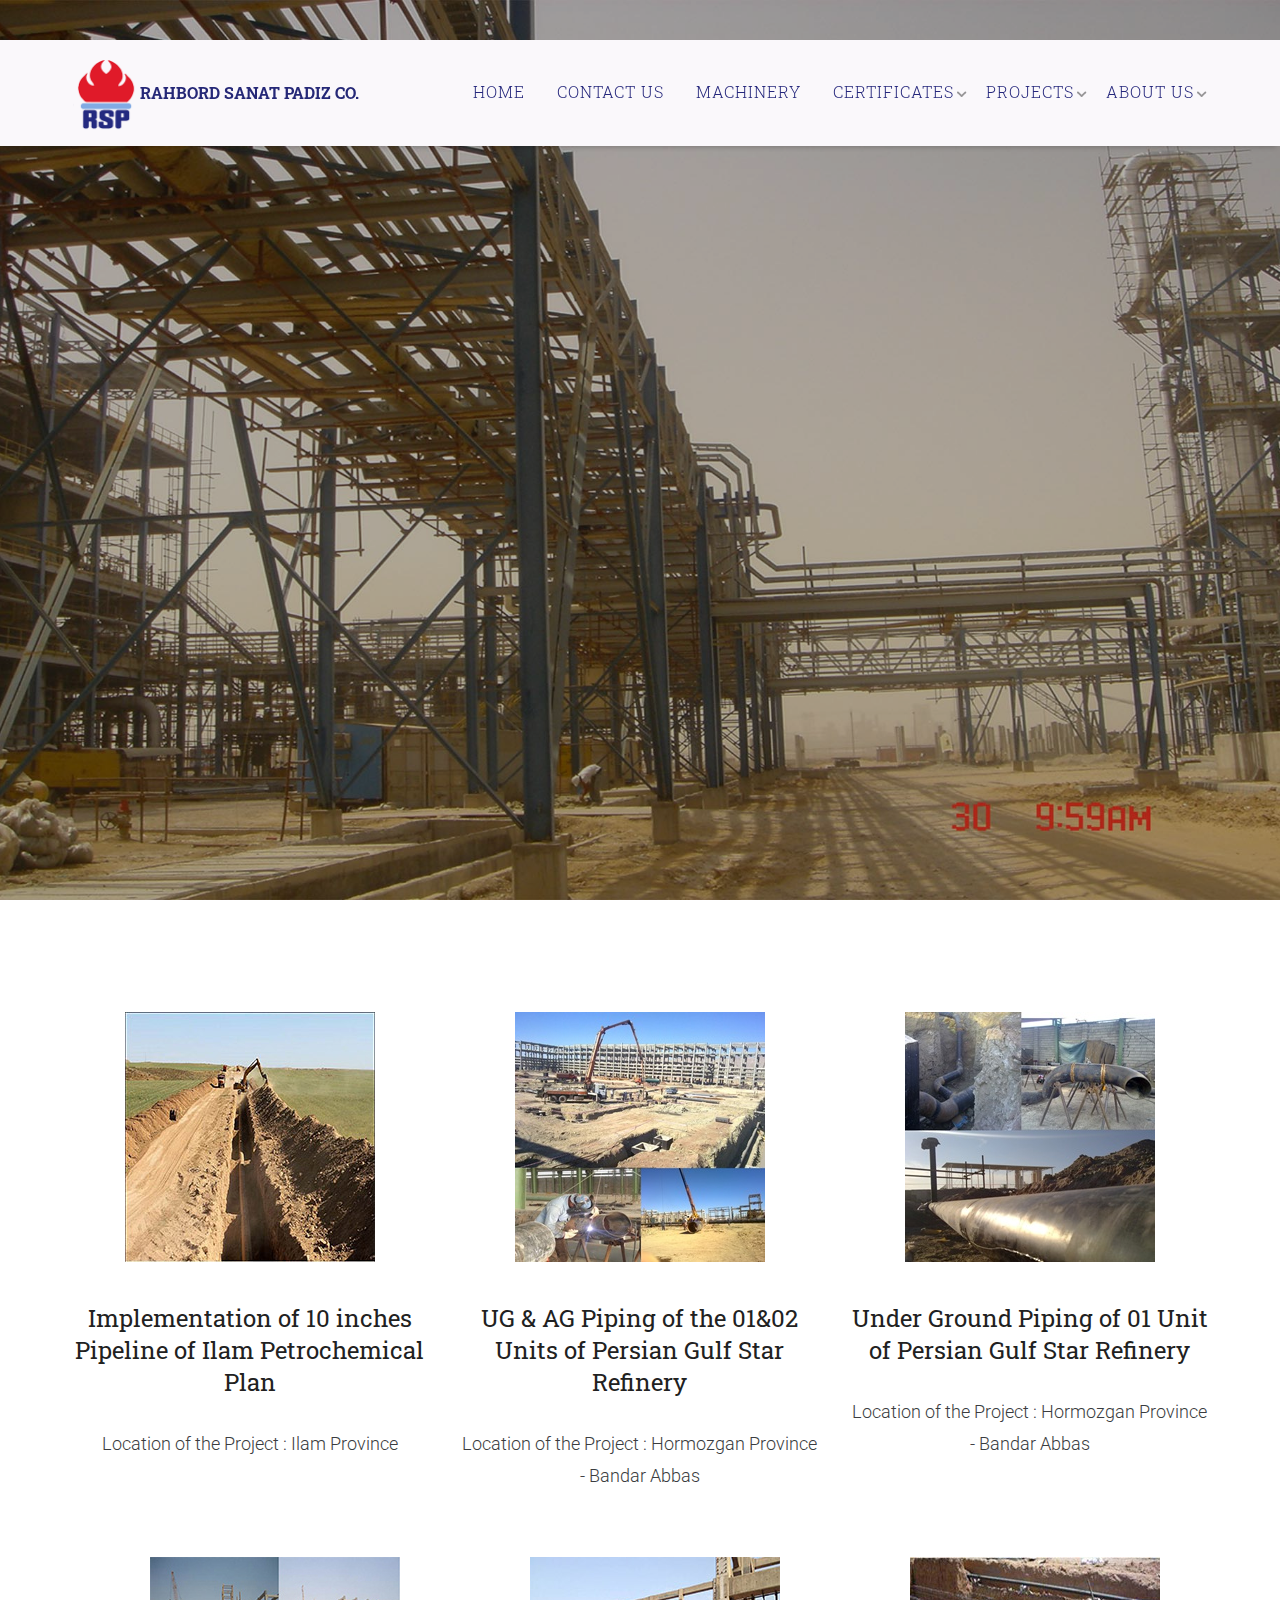
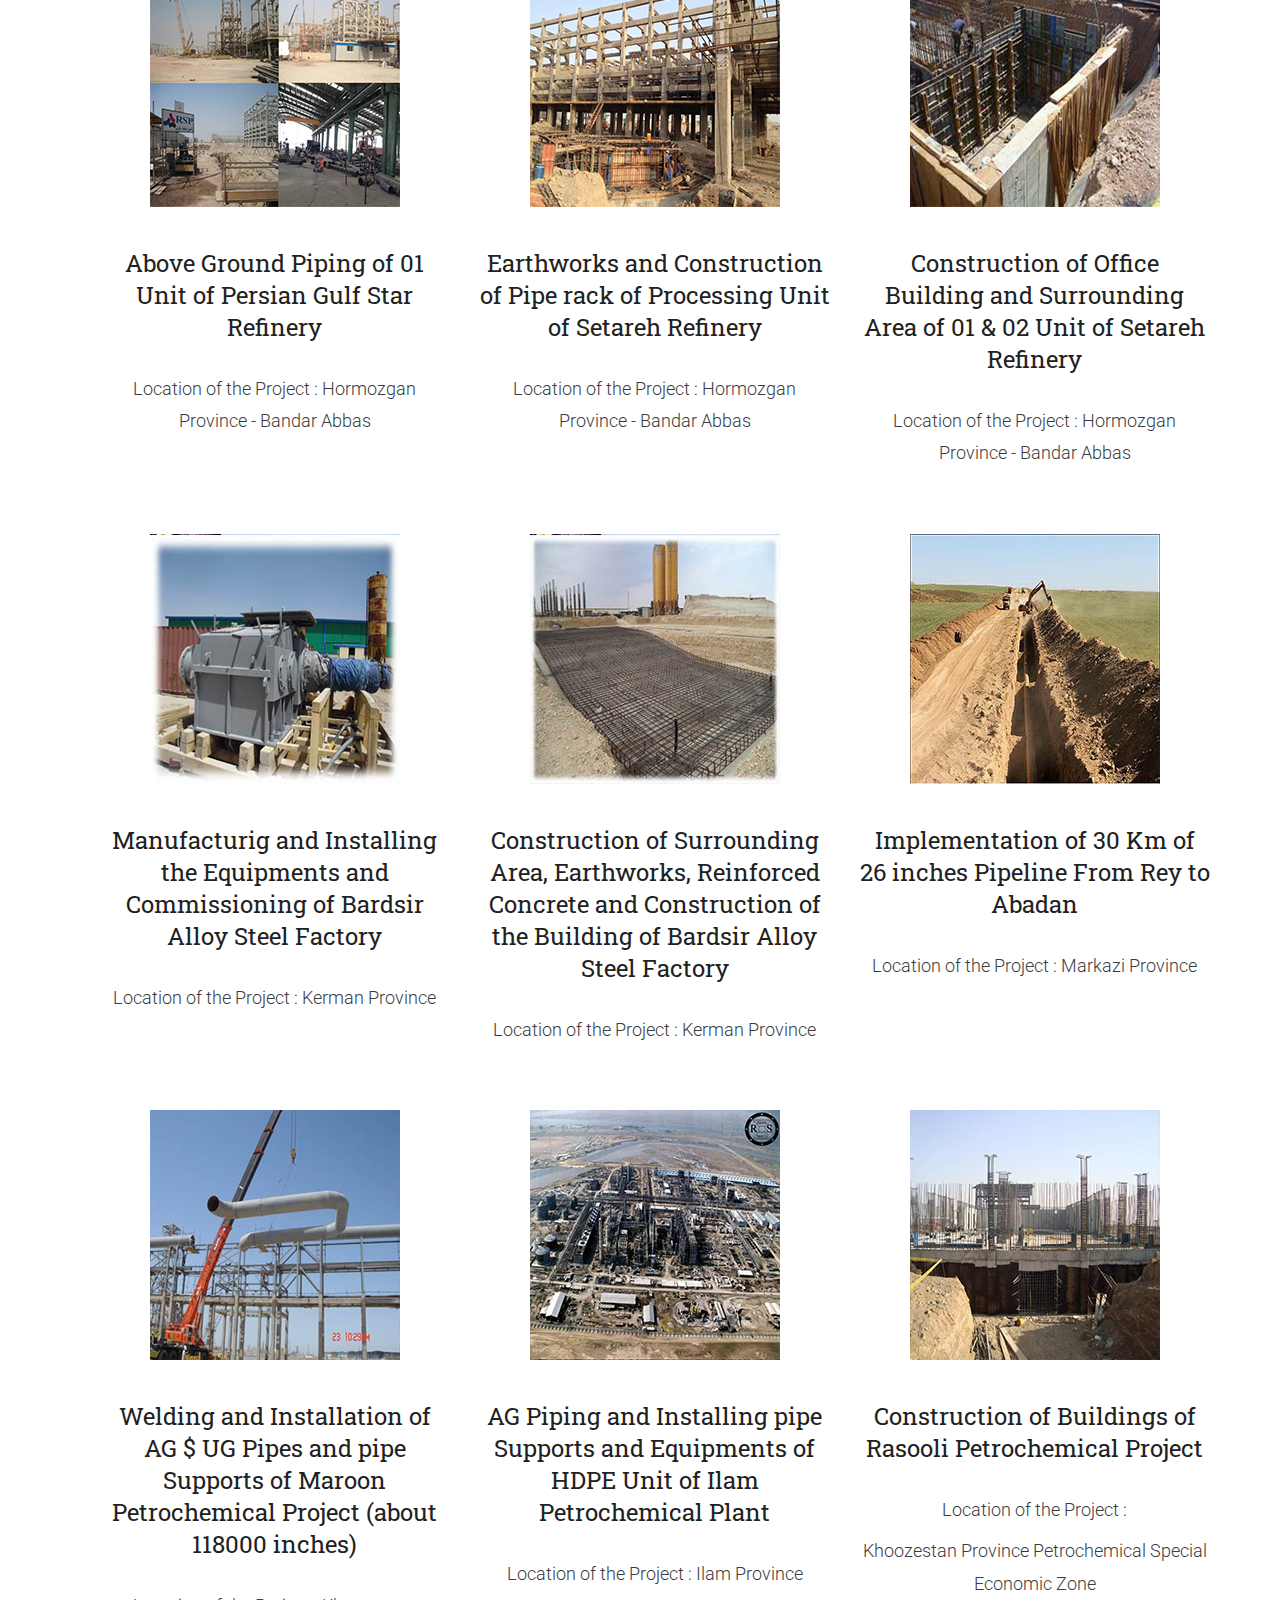
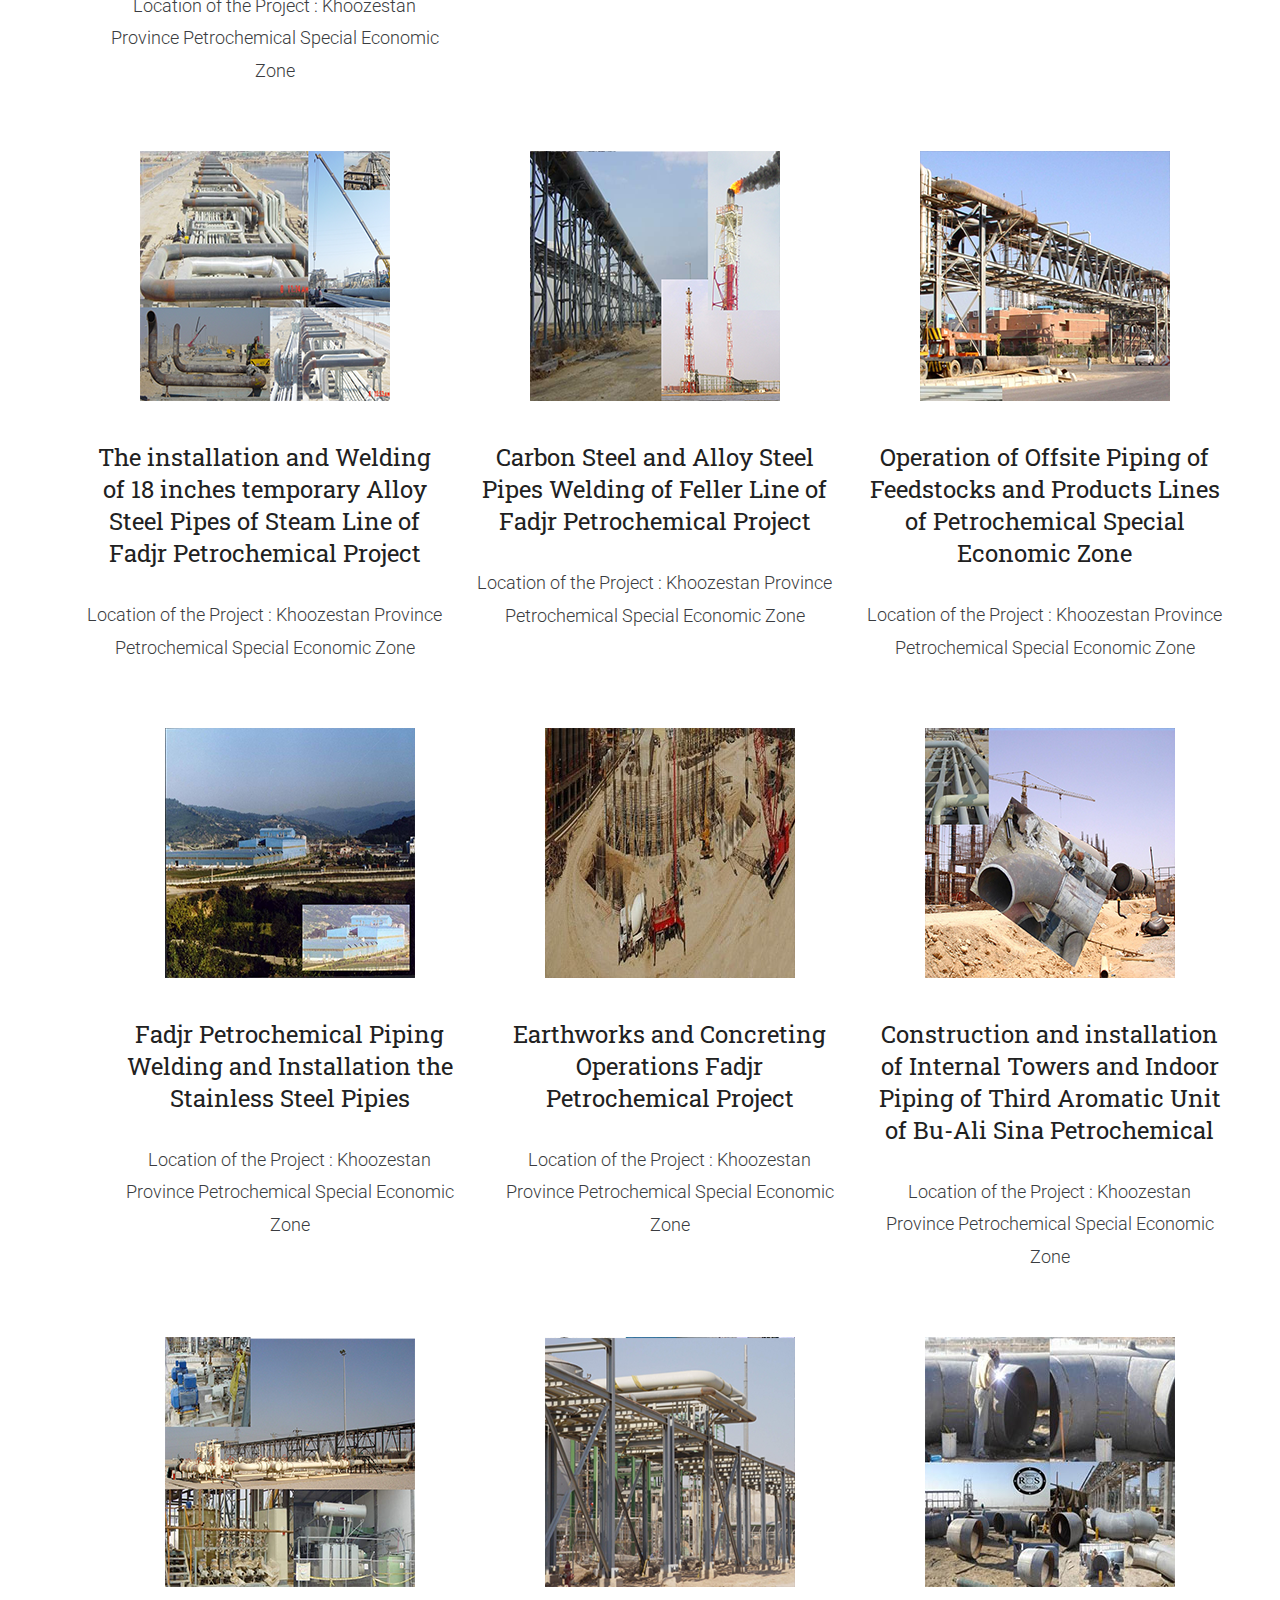
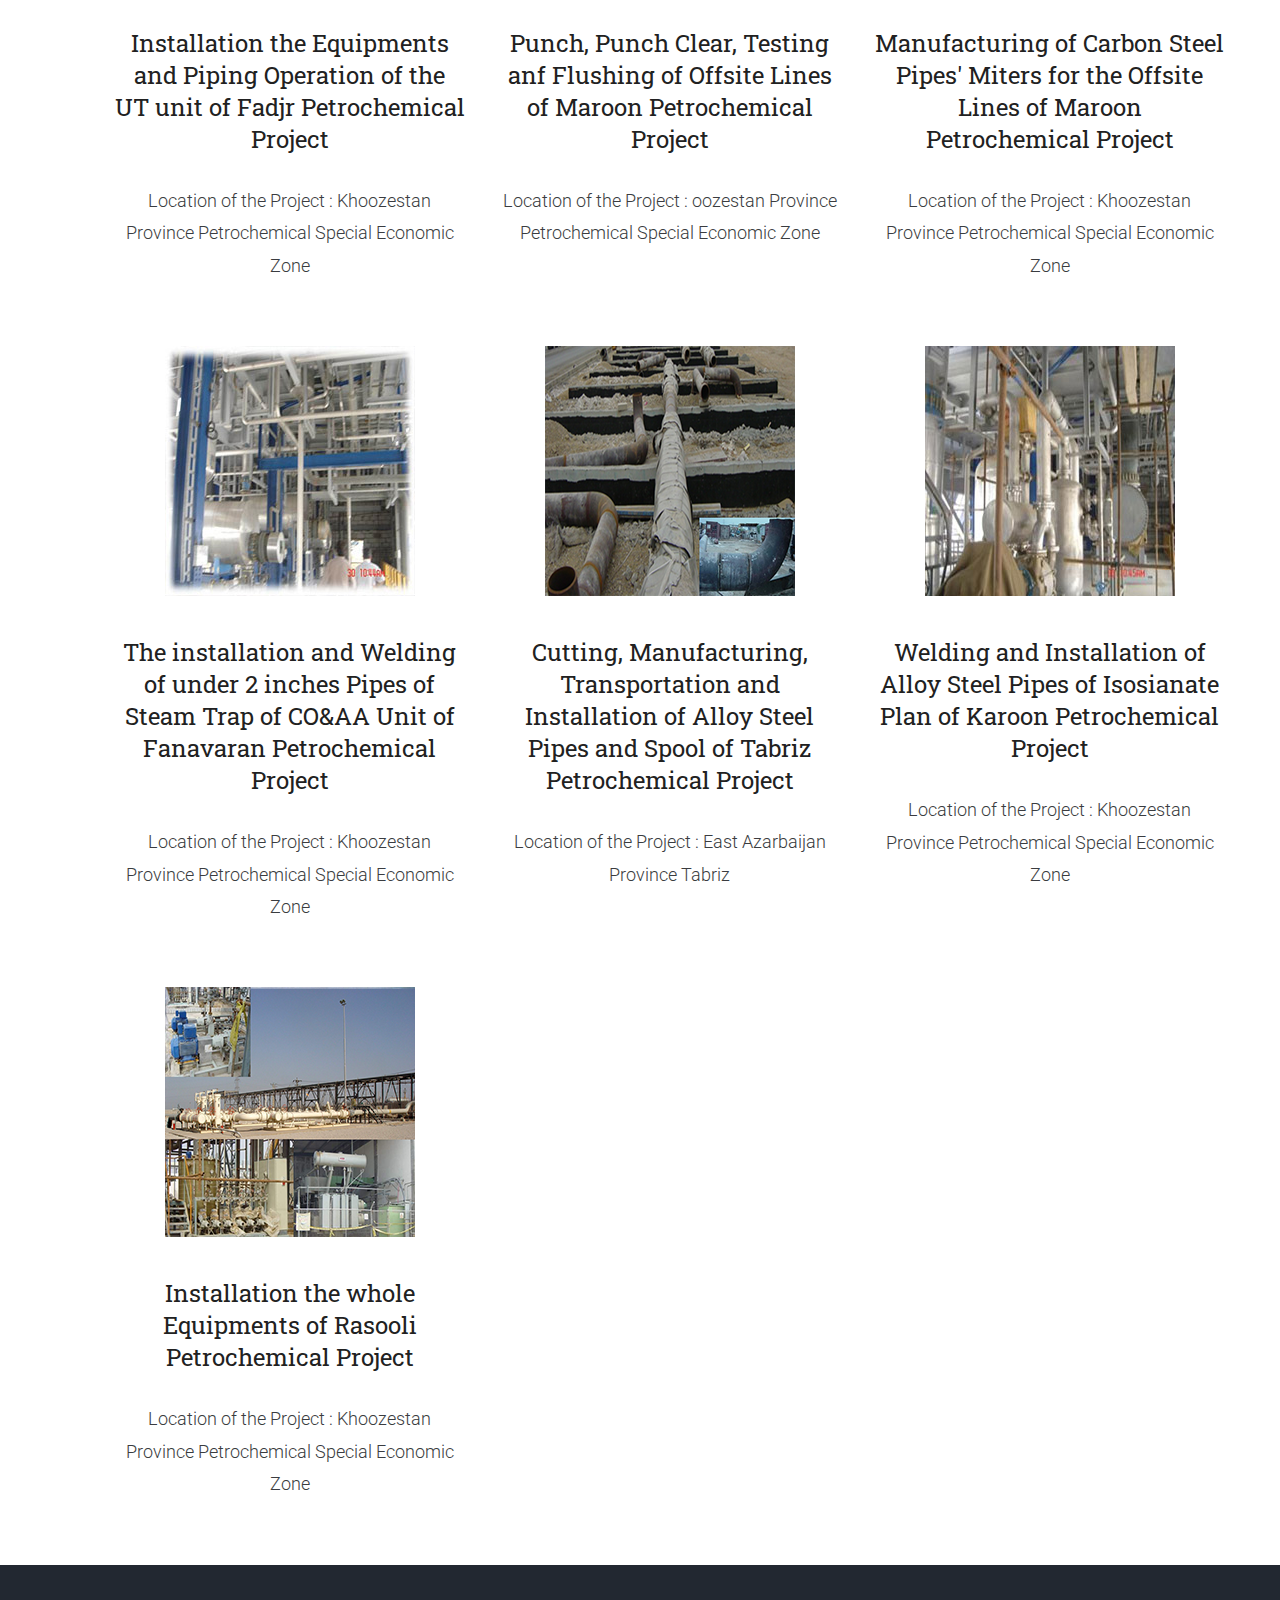
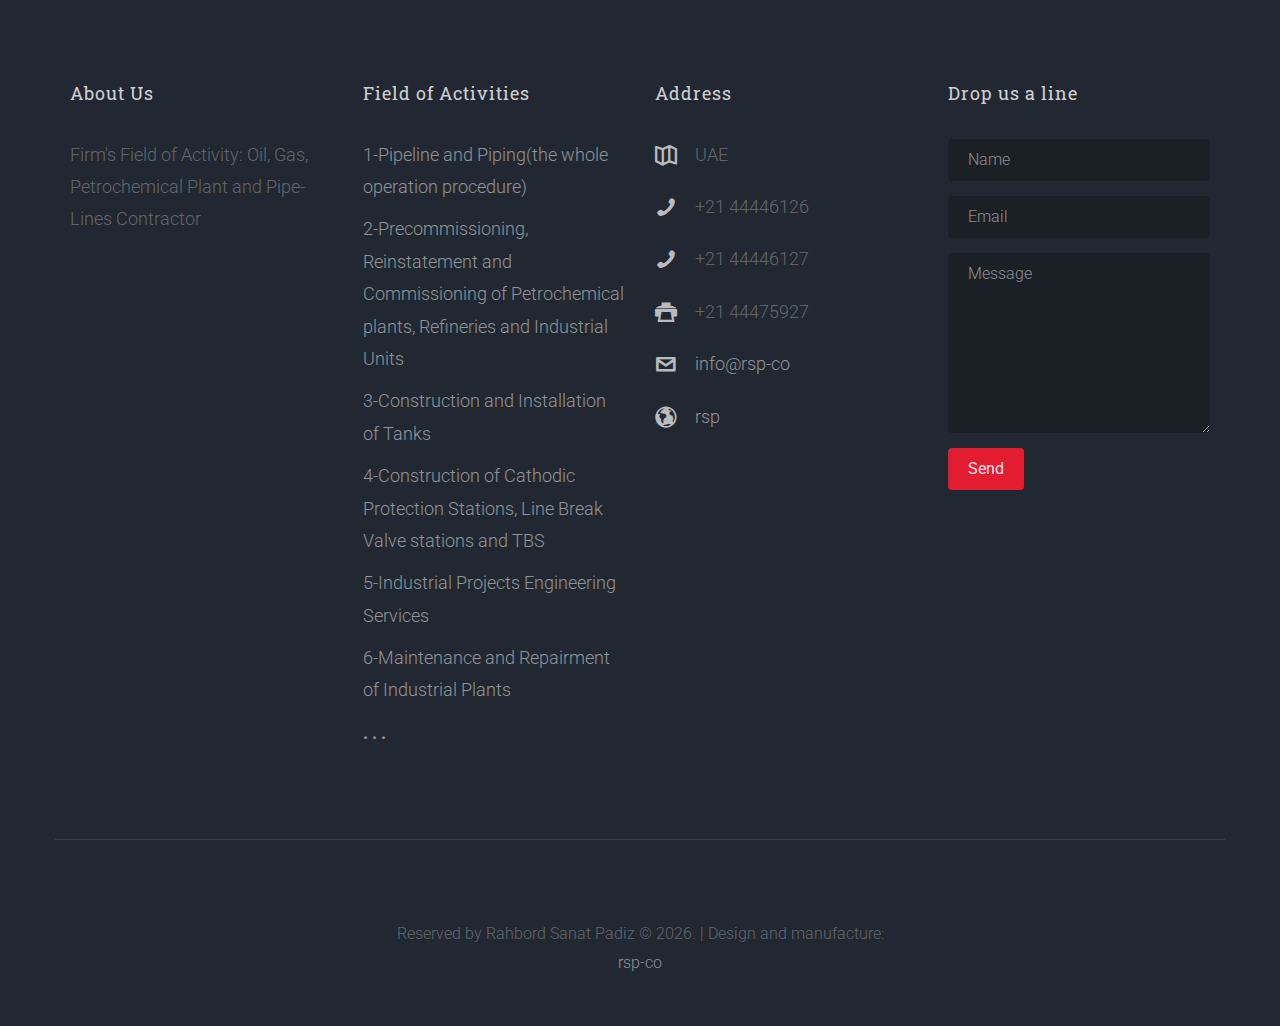
<file: Completedprojects.en.html>
<!DOCTYPE html>
<!--[if lt IE 7]>      <html class="no-js lt-ie9 lt-ie8 lt-ie7"> <![endif]-->
<!--[if IE 7]>         <html class="no-js lt-ie9 lt-ie8"> <![endif]-->
<!--[if IE 8]>         <html class="no-js lt-ie9"> <![endif]-->
<!--[if gt IE 8]><!-->
<html class="no-js">
 <!--<![endif]-->
<head>
    <meta charset="utf-8">
    <meta http-equiv="X-UA-Compatible" content="IE=edge">
    <title>rsp</title>
    <meta name="viewport" content="width=device-width, initial-scale=1">
    <meta name="description" content="Free HTML5 Template by FREEHTML5.CO" />
    <meta name="keywords" content="free html5, free template, free bootstrap, html5, css3, mobile first, responsive" />
    <meta name="author" content="FREEHTML5.CO" />
    <!--
      //////////////////////////////////////////////////////

      FREE HTML5 TEMPLATE
      DESIGNED & DEVELOPED by FREEHTML5.CO

      Website: 		http://freehtml5.co/
      Email: 			info@freehtml5.co
      Twitter: 		http://twitter.com/fh5co
      Facebook: 		https://www.facebook.com/fh5co

      //////////////////////////////////////////////////////
       -->
    <!-- Facebook and Twitter integration -->
    <meta property="og:title" content="" />
    <meta property="og:image" content="" />
    <meta property="og:url" content="" />
    <meta property="og:site_name" content="" />
    <meta property="og:description" content="" />
    <meta name="twitter:title" content="" />
    <meta name="twitter:image" content="" />
    <meta name="twitter:url" content="" />
    <meta name="twitter:card" content="" />
    <!-- Place favicon.ico and apple-touch-icon.png in the root directory -->
    <link rel="shortcut icon" href="favicon.ico">
    <link href='https://fonts.googleapis.com/css?family=Roboto:400,100,300,700,900' rel='stylesheet' type='text/css'>
    <link href="https://fonts.googleapis.com/css?family=Roboto+Slab:300,400,700" rel="stylesheet">

    <!-- Animate.css -->
    <link rel="stylesheet" href="css/animate.css">
    <!-- Icomoon Icon Fonts-->
    <link rel="stylesheet" href="css/icomoon.css">
    <!-- Bootstrap  -->
    <link rel="stylesheet" href="css/bootstrap.css">
    <!-- Superfish -->
    <link rel="stylesheet" href="css/superfish.css">
    <!-- Flexslider  -->
    <link rel="stylesheet" href="css/flexslider.css">
    <link rel="stylesheet" href="css/styleen.css">
    <link rel="icon" href="images/logo_first.png" />
    <!-- Modernizr JS -->
    <script src="js/modernizr-2.6.2.min.js"></script>
    <!-- FOR IE9 below -->
    <!--[if lt IE 9]>
    <script src="js/respond.min.js"></script>
    <![endif]-->
</head>
<body>
    <div id="fh5co-wrapper">
        <div id="fh5co-page">
            <div id="fh5co-header">
                <header id="fh5co-header-section" style="background: #faf8fb;">
                    <div class="container">
                        <div class="nav-header">
                            <a href="#" class="js-fh5co-nav-toggle fh5co-nav-toggle"><i></i></a>
                            <h1 id="fh5co-logo" style="direction:ltr;">
                                <!--<a href="http://rsp-co.com/indexfa.html" style="color:#e9000e; font-size: 22px; padding-right: 24px;">FA</a>-->
                                <a href="index.html" style="color:#252877;">
                                    <img src="images/3.png" style="width: 70px;">Rahbord sanat padiz co. <!--<i class="icon-home2"></i>--> <!--راهبرد صنعت پادیز <br />(سهامی خاص)-->
                                </a>
                            </h1>
                            <!-- START #fh5co-menu-wrap -->
                            <nav id="fh5co-menu-wrap" role="navigation">
                                <ul class="sf-menu" id="fh5co-primary-menu">
                                    <li><a href="index.html">Home</a></li>
                                    <li><a href="contact.en.html">Contact Us</a></li>
                                    <li><a href="EquipmentandMachinery.html"><!--Equipment and--> Machinery</a></li>
                                    <li>
                                        <a href="#" class="fh5co-sub-ddown">Certificates</a>
                                        <ul class="fh5co-sub-menu">
                                            <li><a href="Certificates.html">Certificates</a></li>
                                            <li><a href="HSE.en.html">Acknowledgments</a></li>
                                        </ul>
                                    </li>
                                    <li>
                                        <a href="#" class="fh5co-sub-ddown">Projects</a>
                                        <ul class="fh5co-sub-menu">
                                            <li><a href="Completedprojects.en.html">Completed projects</a></li>
                                            <li><a href="InHandProjects.html"> In Hand Projects</a></li>
                                        </ul>
                                    </li>
                                    <li>
                                        <a href="#" class="fh5co-sub-ddown">About Us</a>
                                        <ul class="fh5co-sub-menu">
                                            <li><a href="about.en.html">The firm in brief</a></li>
                                            <li><a href="FieldofActivity.html">Field of Activity</a></li>
                                        </ul>
                                    </li>
                                </ul>
                            </nav>
                        </div>
                    </div>
                </header>
            </div>
            <!-- end:fh5co-header -->
            <aside id="fh5co-hero" class="js-fullheight">
                <div class="flexslider js-fullheight">
                    <ul class="slides">
                        <li style="background-image: url(images/poooooooooo.jpg);">
                            <div class="overlay-gradient"></div>
                            <div class="container">
                                <div class="col-md-10 col-md-offset-1 text-center js-fullheight slider-text">
                                    <div class="slider-text-inner desc">
                                        <h2 class="heading-section"> Completed projects</h2>
                                        <!--<p class="fh5co-lead">Designed with <i class="icon-heart3"></i> by the fine folks at <a href="http://freehtml5.co" target="_blank">FreeHTML5.co</a></p>-->
                                    </div>
                                </div>
                            </div>
                        </li>
                    </ul>
                </div>
            </aside>
            <div id="fh5co-services-section">
                <div class="container">
                    <div class="row">
                        <div class="col-md-4">
                            <div class="services-inner text-center">
                                <img src="images/pr29.jpg" alt="blueprint">
                                <h3>
                                    Implementation of 10 inches Pipeline of
                                    Ilam Petrochemical Plan
                                </h3>
                                <p class="pad_bot1">Location of the Project : Ilam Province</p>
                                <p class="pad_bot1"> </p>
                                <p class="pad_bot1"></p>

                            </div>
                        </div>

                        <div class="col-md-4 text-center">
                            <div class="services-inner">
                                <img src="images/2.jpg" alt="blueprint">
                                <h3>UG & AG Piping of the  01&02 Units of Persian Gulf Star Refinery</h3>
                                <p class="pad_bot1">Location of the Project : Hormozgan Province - Bandar Abbas</p>
                                <p class="pad_bot1"></p>
                                <p class="pad_bot1"></p>
                                <p class="pad_bot1"></p>

                            </div>
                        </div>

                        <div class="col-md-4 text-center">
                            <div class="services-inner">
                                <img src="images/3.jpg" alt="blueprint">
                                <h3>Under Ground Piping of 01 Unit of Persian Gulf Star Refinery</h3>
                                <p class="pad_bot1">Location of the Project : Hormozgan Province - Bandar Abbas</p>
                                <p class="pad_bot1"></p>
                                <p class="pad_bot1"></p>
                                <p class="pad_bot1"></p>

                            </div>
                        </div>
                    </div>
                    <div class="container">
                        <div class="col-md-4 text-center">
                            <div class="services-inner">
                                <img src="images/4.jpg" alt="blueprint">
                                <h3>Above Ground Piping of 01 Unit of Persian Gulf Star Refinery </h3>
                                <p class="pad_bot1">Location of the Project : Hormozgan Province - Bandar Abbas</p>
                                <p class="pad_bot1"></p>
                                <p class="pad_bot1"></p>
                                <p class="pad_bot1"></p>

                            </div>
                        </div>

                        <div class="col-md-4 text-center">
                            <div class="services-inner">
                                <img src="images/pr31.jpg" alt="blueprint">
                                <h3>
                                    Earthworks and Construction of Pipe rack of
                                    Processing Unit of Setareh Refinery
                                </h3>
                                <p class="pad_bot1">
                                    Location of the Project : Hormozgan Province -
                                    Bandar Abbas
                                </p>
                                <p class="pad_bot1"></p>
                                <p class="pad_bot1"></p>
                                <p class="pad_bot1"></p>

                            </div>
                        </div>
                        <div class="col-md-4 text-center">
                            <div class="services-inner">
                                <img src="images/pr30.jpg" alt="blueprint">
                                <h3>
                                    Construction of Office Building and
                                    Surrounding Area of 01 & 02 Unit of Setareh
                                    Refinery
                                </h3>
                                <p class="pad_bot1">
                                    Location of the Project : Hormozgan Province -
                                    Bandar Abbas
                                </p>
                                <p class="pad_bot1"></p>
                                <p class="pad_bot1"></p>
                                <p class="pad_bot1"></p>
                            </div>
                        </div>
                    </div>
                    <div class="container">
                        <div class="col-md-4 text-center">
                            <div class="services-inner">
                                <img src="images/pr28.jpg" alt="blueprint">
                                <h3>
                                    Manufacturig and Installing the Equipments
                                    and Commissioning of Bardsir Alloy Steel
                                    Factory
                                </h3>
                                <p class="pad_bot1">Location of the Project : Kerman Province</p>
                                <p class="pad_bot1"></p>
                                <p class="pad_bot1"> </p>
                                <p class="pad_bot1"></p>

                            </div>
                        </div>
                        <div class="col-md-4 text-center">
                            <div class="services-inner">
                                <img src="images/pr27.jpg" alt="blueprint">
                                <h3>
                                    Construction of Surrounding Area, Earthworks,
                                    Reinforced Concrete and Construction of the
                                    Building of Bardsir Alloy Steel Factory
                                </h3>
                                <p class="pad_bot1">Location of the Project : Kerman Province</p>
                                <p class="pad_bot1"></p>
                                <p class="pad_bot1"> </p>
                                <p class="pad_bot1"></p>

                            </div>
                        </div>
                        <div class="col-md-4 text-center">
                            <div class="services-inner">
                                <img src="images/pr29.jpg" alt="blueprint">
                                <h3>
                                    Implementation of 30 Km of 26 inches
                                    Pipeline From Rey to Abadan
                                </h3>
                                <p class="pad_bot1">Location of the Project : Markazi Province</p>
                                <p class="pad_bot1"></p>
                                <p class="pad_bot1"></p>
                                <p class="pad_bot1"></p>

                            </div>
                        </div>
                    </div>
                    <div class="container">
                        <div class="col-md-4 text-center">
                            <div class="services-inner">
                                <img src="images/pr19.jpg" alt="blueprint">
                                <h3>
                                    Welding and Installation of AG $ UG Pipes and
                                    pipe Supports of Maroon Petrochemical
                                    Project (about 118000 inches)
                                </h3>
                                <p class="pad_bot1">
                                    Location of the Project : Khoozestan Province
                                    Petrochemical Special
                                    Economic Zone
                                </p>
                                <p class="pad_bot1"></p>
                                <p class="pad_bot1"></p>
                                <p class="pad_bot1"></p>

                            </div>
                        </div>
                        <div class="col-md-4 text-center">
                            <div class="services-inner">
                                <img src="images/pr21.jpg" alt="blueprint">
                                <h3>
                                    AG Piping and Installing pipe Supports and
                                    Equipments of HDPE Unit of Ilam
                                    Petrochemical Plant
                                </h3>
                                <p class="pad_bot1">Location of the Project : Ilam Province</p>
                                <p class="pad_bot1"></p>
                                <p class="pad_bot1"> </p>
                                <p class="pad_bot1"></p>

                            </div>
                        </div>
                        <div class="col-md-4 text-center">
                            <div class="services-inner">
                                <img src="images/pr23.jpg" alt="blueprint">
                                <h3>
                                    Construction of Buildings of Rasooli
                                    Petrochemical Project
                                </h3>
                                <p class="pad_bot1">Location of the Project : </p>
                                <p class="pad_bot1">
                                    Khoozestan Province
                                    Petrochemical Special
                                    Economic Zone
                                </p>
                                <p class="pad_bot1"> </p>
                                <p class="pad_bot1"></p>
                            </div>
                        </div>
                    </div>

                    <div class="container">
                        <div class="row">
                            <div class="col-md-4">
                                <div class="services-inner text-center">
                                    <img src="images/pr15.png" alt="blueprint">
                                    <h3>
                                        The installation and Welding of 18 inches
                                        temporary Alloy Steel Pipes of Steam Line of
                                        Fadjr Petrochemical Project
                                    </h3>
                                    <p class="pad_bot1">
                                        Location of the Project : Khoozestan Province
                                        Petrochemical Special
                                        Economic Zone
                                    </p>
                                    <p class="pad_bot1"></p>
                                    <p class="pad_bot1"> </p>
                                    <p class="pad_bot1"></p>
                                </div>
                            </div>
                            <div class="col-md-4 text-center">
                                <div class="services-inner">
                                    <img src="images/pr9.png" alt="blueprint">
                                    <h3>
                                        Carbon Steel and Alloy Steel Pipes Welding of
                                        Feller Line of Fadjr Petrochemical Project
                                    </h3>
                                    <p class="pad_bot1">
                                        Location of the Project : Khoozestan Province
                                        Petrochemical Special
                                        Economic Zone
                                    </p>
                                    <p class="pad_bot1"></p>
                                    <p class="pad_bot1"></p>
                                    <p class="pad_bot1"></p>

                                </div>
                            </div>
                            <div class="col-md-4 text-center">
                                <div class="services-inner">
                                    <img src="images/pr5.png" alt="blueprint">
                                    <h3>
                                        Operation of Offsite Piping of Feedstocks and
                                        Products Lines of Petrochemical Special
                                        Economic Zone
                                    </h3>
                                    <p class="pad_bot1">
                                        Location of the Project : Khoozestan Province
                                        Petrochemical Special
                                        Economic Zone
                                    </p>
                                    <p class="pad_bot1"></p>
                                    <p class="pad_bot1"></p>
                                    <p class="pad_bot1"></p>

                                </div>
                            </div>
                        </div>
                        <div class="container">
                            <div class="col-md-4 text-center">
                                <div class="services-inner">
                                    <img src="images/pr2.png" alt="blueprint">
                                    <h3>
                                        Fadjr Petrochemical Piping
                                        Welding and Installation the Stainless Steel
                                        Pipies
                                    </h3>
                                    <p class="pad_bot1">
                                        Location of the Project : Khoozestan Province
                                        Petrochemical Special
                                        Economic Zone
                                    </p>
                                    <p class="pad_bot1"></p>
                                    <p class="pad_bot1"></p>
                                    <p class="pad_bot1"> </p>

                                </div>
                            </div>


                            <div class="col-md-4 text-center">
                                <div class="services-inner">
                                    <img src="images/pr4.jpg" alt="blueprint">
                                    <h3>
                                        Earthworks and Concreting Operations
                                        Fadjr Petrochemical Project
                                    </h3>
                                    <p class="pad_bot1">
                                        Location of the Project : Khoozestan Province
                                        Petrochemical Special
                                        Economic Zone
                                    </p>
                                    <p class="pad_bot1"></p>
                                    <p class="pad_bot1"> </p>
                                    <p class="pad_bot1"> </p>
                                </div>
                            </div>
                            <div class="col-md-4 text-center">
                                <div class="services-inner">
                                    <img src="images/pr6.png" alt="blueprint">
                                    <h3>
                                        Construction and installation of Internal
                                        Towers and Indoor Piping of Third Aromatic
                                        Unit of Bu-Ali Sina Petrochemical
                                    </h3>
                                    <p class="pad_bot1">
                                        Location of the Project : Khoozestan Province
                                        Petrochemical Special
                                        Economic Zone
                                    </p>
                                    <p class="pad_bot1"></p>
                                    <p class="pad_bot1"></p>
                                    <p class="pad_bot1"></p>
                                </div>
                            </div>
                        </div>
                        <div class="container">
                            <div class="col-md-4 text-center">
                                <div class="services-inner">
                                    <img src="images/pr7.png" alt="blueprint">
                                    <h3>
                                        Installation the Equipments and Piping
                                        Operation of the UT unit of Fadjr
                                        Petrochemical Project
                                    </h3>
                                    <p class="pad_bot1">
                                        Location of the Project : Khoozestan Province
                                        Petrochemical Special
                                        Economic Zone
                                    </p>
                                    <p class="pad_bot1"></p>
                                    <p class="pad_bot1"> </p>
                                    <p class="pad_bot1"></p>
                                </div>
                            </div>

                            <div class="col-md-4 text-center">
                                <div class="services-inner">
                                    <img src="images/pr10.png" alt="blueprint">
                                    <h3>
                                        Punch, Punch Clear, Testing anf Flushing of
                                        Offsite Lines of Maroon Petrochemical Project
                                    </h3>
                                    <p class="pad_bot1">
                                        Location of the Project : oozestan Province
                                        Petrochemical Special
                                        Economic Zone
                                    </p>
                                    <p class="pad_bot1"> </p>
                                    <p class="pad_bot1"></p>
                                    <p class="pad_bot1"></p>
                                </div>
                            </div>
                            <div class="col-md-4 text-center">
                                <div class="services-inner">
                                    <img src="images/pr17.jpg" alt="blueprint">
                                    <h3>
                                        Manufacturing of Carbon Steel Pipes' Miters
                                        for the Offsite Lines of Maroon Petrochemical
                                        Project
                                    </h3>
                                    <p class="pad_bot1">
                                        Location of the Project : Khoozestan Province
                                        Petrochemical Special
                                        Economic Zone
                                    </p>
                                    <p class="pad_bot1"> </p>
                                    <p class="pad_bot1"> </p>
                                    <p class="pad_bot1"> </p>
                                </div>
                            </div>
                        </div>
                        <div class="container">
                            <div class="col-md-4 text-center">
                                <div class="services-inner">
                                    <img src="images/pr14.jpg" alt="blueprint">
                                    <h3>
                                        The installation and Welding of under 2 inches
                                        Pipes of Steam Trap of CO&AA Unit of
                                        Fanavaran Petrochemical Project
                                    </h3>
                                    <p class="pad_bot1">
                                        Location of the Project : Khoozestan Province
                                        Petrochemical Special
                                        Economic Zone
                                    </p>
                                    <p class="pad_bot1"></p>
                                    <p class="pad_bot1"> </p>
                                    <p class="pad_bot1"> </p>
                                </div>
                            </div>

                            <div class="col-md-4 text-center">
                                <div class="services-inner">
                                    <img src="images/pr11.png" alt="blueprint">
                                    <h3>
                                        Cutting, Manufacturing, Transportation and
                                        Installation of Alloy Steel Pipes and Spool of
                                        Tabriz Petrochemical Project
                                    </h3>
                                    <p class="pad_bot1">
                                        Location of the Project : East Azarbaijan Province
                                        Tabriz
                                    </p>
                                    <p class="pad_bot1"></p>
                                    <p class="pad_bot1"></p>
                                    <p class="pad_bot1"></p>
                                </div>
                            </div>

                            <div class="col-md-4 text-center">
                                <div class="services-inner">
                                    <img src="images/pr20.jpg" alt="blueprint">
                                    <h3>
                                        Welding and Installation of Alloy Steel Pipes of
                                        Isosianate Plan of Karoon Petrochemical
                                        Project
                                    </h3>
                                    <p class="pad_bot1">
                                        Location of the Project : Khoozestan Province
                                        Petrochemical Special
                                        Economic Zone
                                    </p>
                                    <p class="pad_bot1"></p>
                                    <p class="pad_bot1"> </p>
                                    <p class="pad_bot1"> </p>
                                </div>
                            </div>
                        </div>
                        <div class="container">
                            <div class="col-md-4 text-center">
                                <div class="services-inner">
                                    <img src="images/pr22.png" alt="blueprint">
                                    <h3>
                                        Installation the whole Equipments of Rasooli
                                        Petrochemical Project
                                    </h3>
                                    <p class="pad_bot1">
                                        Location of the Project : Khoozestan Province
                                        Petrochemical Special
                                        Economic Zone
                                    </p>
                                    <p class="pad_bot1"></p>
                                    <p class="pad_bot1"> </p>
                                    <p class="pad_bot1"> </p>
                                </div>
                            </div>

                        </div>

                    </div>


                </div>
                <footer>
                    <div id="footer">
                        <div class="container">
                            <div class="row">
                                <div class="col-md-3">
                                    <h3 class="section-title">About Us</h3>
                                    <p>
                                        Firm's Field of Activity:
                                        Oil, Gas, Petrochemical Plant and Pipe-Lines Contractor
                                    </p>
                                </div>

                                <div class="col-md-3">
                                    <h3 class="section-title">Field of Activities</h3>
                                    <ul>
                                        <li><a href="services.html">1-Pipeline and Piping(the whole operation procedure)</a></li>
                                        <li><a href="services.html">2-Precommissioning, Reinstatement and Commissioning of Petrochemical plants, Refineries and Industrial Units</a></li>
                                        <li><a href="services.html">3-Construction and Installation of Tanks</a></li>
                                        <li><a href="services.html">4-Construction of Cathodic Protection Stations, Line Break Valve stations and TBS </a></li>
                                        <li><a href="services.html">5-Industrial Projects Engineering Services </a></li>
                                        <li><a href="services.html">6-Maintenance and Repairment of Industrial Plants </a></li>
                                        <li><a href="services.html"><b>. . . </b></a></li>
                                    </ul>
                                </div>
                                <div class="col-md-3">
                                    <h3 class="section-title">Address</h3>
                                    <ul class="contact-info">
                                        <li><i class="icon-map2"></i>UAE</li>
                                                               <li><i class="icon-phone2"></i>+21 44446126</li>
                                                               <li><i class="icon-phone2"></i>+21 44446127</li>
                                                               <li><i class="icon-print"></i>+21 44475927</li>
                                                               <li><i class="icon-envelope2"></i><a href="mailto:">info@rsp-co</a></li>
                                                               <li><i class="icon-globe2"></i><a href="index.html">rsp</a></li>
                                    </ul>
                                </div>
                                <div class="col-md-3">
                                    <h3 class="section-title">Drop us a line</h3>
                                    <form class="contact-form">
                                        <div class="form-group">
                                            <label for="name" class="sr-only">Name</label>
                                            <input type="name" class="form-control" id="name" placeholder="Name">
                                        </div>
                                        <div class="form-group">
                                            <label for="email" class="sr-only">Email</label>
                                            <input type="email" class="form-control" id="email" placeholder="Email">
                                        </div>
                                        <div class="form-group">
                                            <label for="message" class="sr-only">Message</label>
                                            <textarea class="form-control" id="message" rows="7" placeholder="Message"></textarea>
                                        </div>
                                        <div class="form-group">
                                            <input type="submit" id="btn-submit" class="btn btn-send-message btn-md" value="Send">
                                        </div>
                                    </form>
                                </div>
                            </div>
                            <div class="row copy-right">
                                <div class="col-md-6 col-md-offset-3 text-center">
                                   <p> Reserved by Rahbord Sanat Padiz &copy; 2026. | Design and manufacture:  <br/><a rel="nofollow" href="#" target="_blank">rsp-co</a></p>
                                                       </div>
                            </div>
                        </div>
                    </div>
                </footer>

            </div>
            <!-- END fh5co-page -->
        </div>
        </div>
        <!-- END fh5co-wrapper -->
        <!-- jQuery -->

        <script src="js/jquery.min.js"></script>
        <!-- jQuery Easing -->
        <script src="js/jquery.easing.1.3.js"></script>
        <!-- Bootstrap -->
        <script src="js/bootstrap.min.js"></script>
        <!-- Waypoints -->
        <script src="js/jquery.waypoints.min.js"></script>
        <!-- Superfish -->
        <script src="js/hoverIntent.js"></script>
        <script src="js/superfish.js"></script>
        <!-- Flexslider -->
        <script src="js/jquery.flexslider-min.js"></script>
        <!-- Main JS (Do not remove) -->
        <script src="js/main.js"></script>
</body>
</html>
</file>
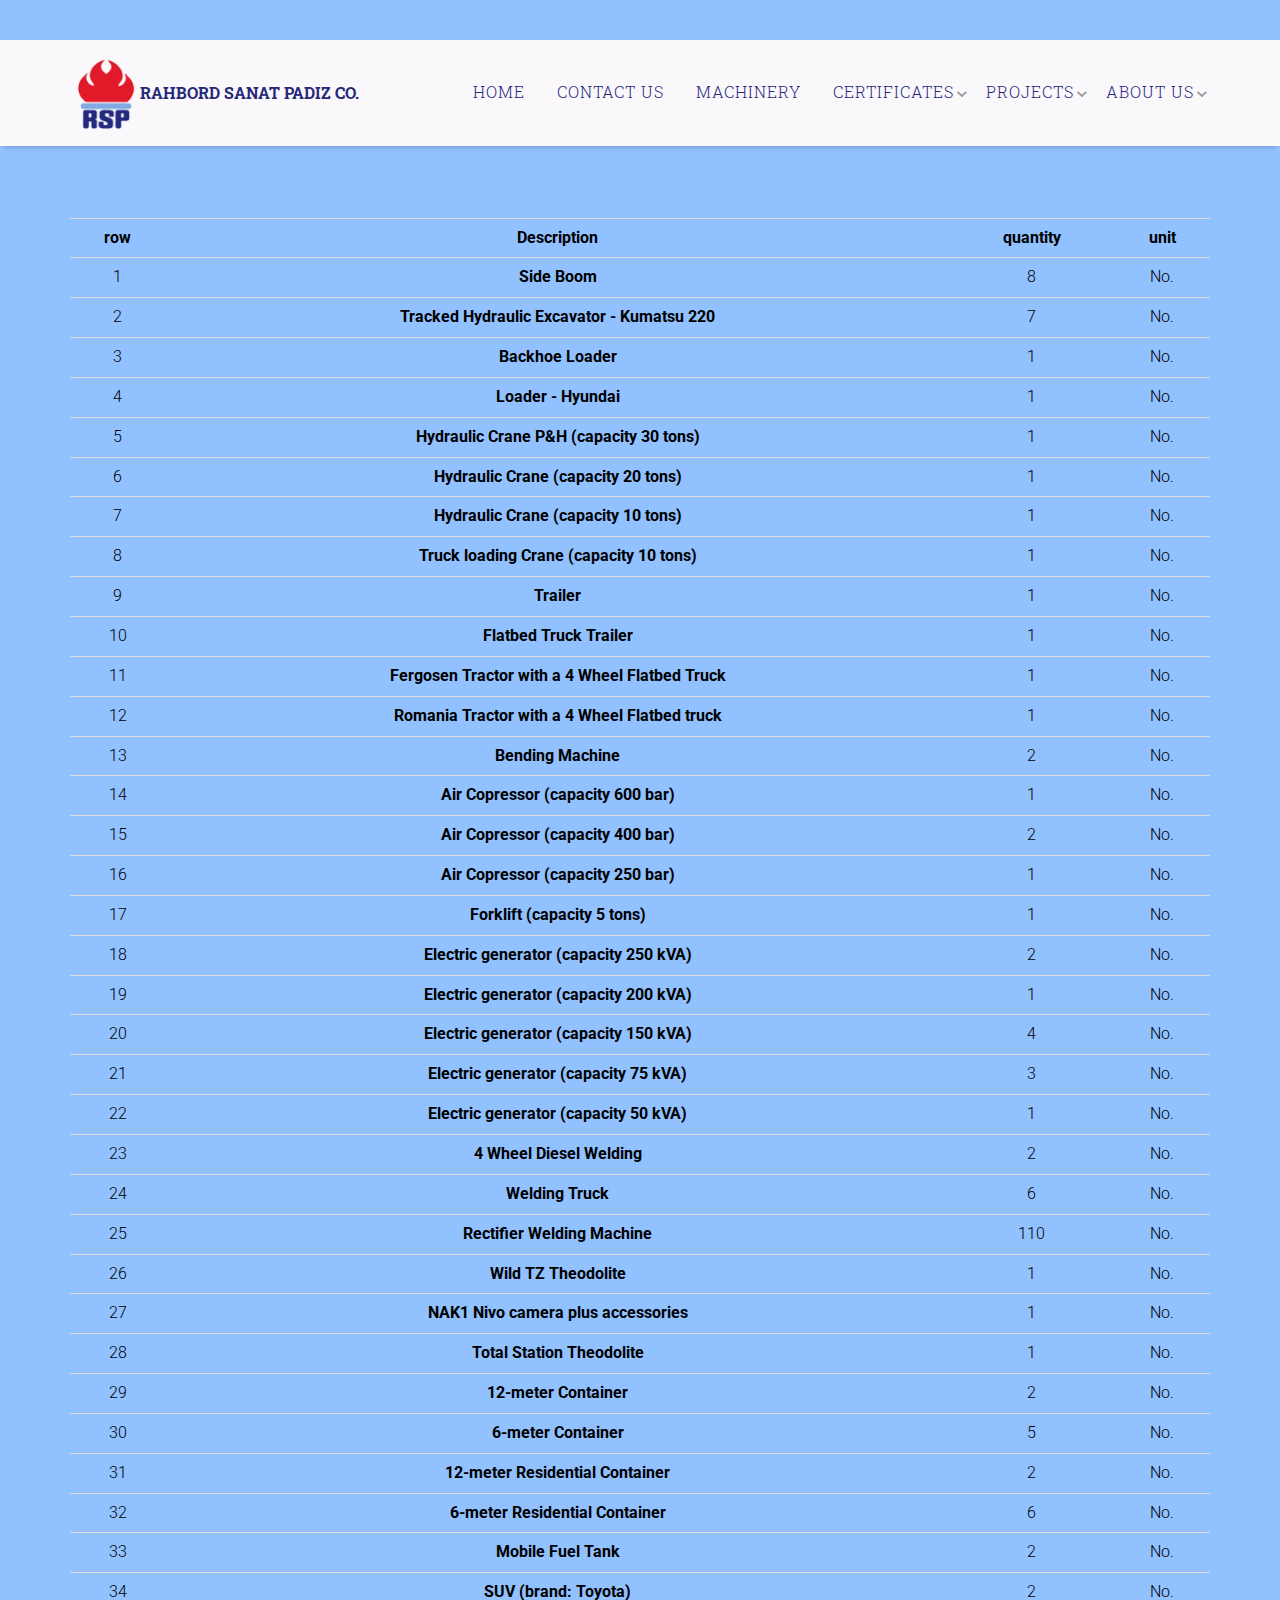
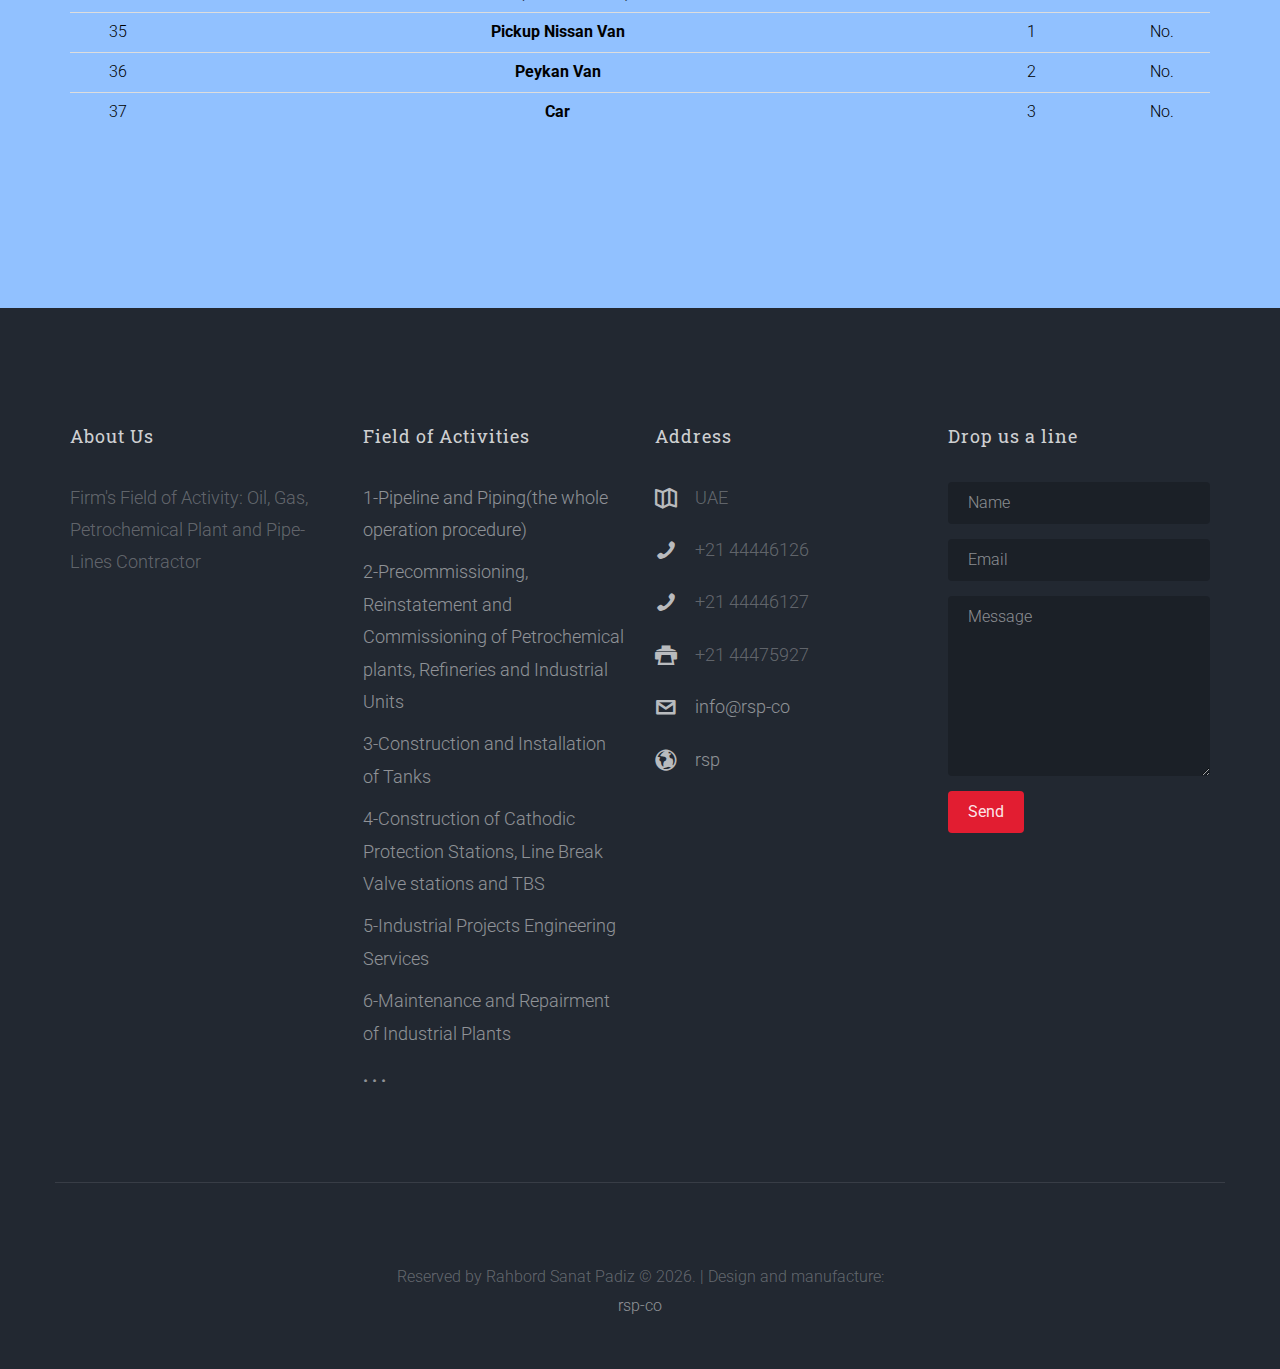
<file: EquipmentandMachinery.html>
<!DOCTYPE html>
<!--[if lt IE 7]>      <html class="no-js lt-ie9 lt-ie8 lt-ie7"> <![endif]-->
<!--[if IE 7]>         <html class="no-js lt-ie9 lt-ie8"> <![endif]-->
<!--[if IE 8]>         <html class="no-js lt-ie9"> <![endif]-->
<!--[if gt IE 8]><!-->
<html class="no-js">
 <!--<![endif]-->
<head>
    <meta charset="utf-8">
    <meta http-equiv="X-UA-Compatible" content="IE=edge">
    <title>rso</title>
    <meta name="viewport" content="width=device-width, initial-scale=1">
    <meta name="description" content="Free HTML5 Template by FREEHTML5.CO" />
    <meta name="keywords" content="free html5, free template, free bootstrap, html5, css3, mobile first, responsive" />
    <meta name="author" content="FREEHTML5.CO" />
    <!--
      //////////////////////////////////////////////////////

      FREE HTML5 TEMPLATE
      DESIGNED & DEVELOPED by FREEHTML5.CO

      Website: 		http://freehtml5.co/
      Email: 			info@freehtml5.co
      Twitter: 		http://twitter.com/fh5co
      Facebook: 		https://www.facebook.com/fh5co

      //////////////////////////////////////////////////////
       -->
    <!-- Facebook and Twitter integration -->
    <meta property="og:title" content="" />
    <meta property="og:image" content="" />
    <meta property="og:url" content="" />
    <meta property="og:site_name" content="" />
    <meta property="og:description" content="" />
    <meta name="twitter:title" content="" />
    <meta name="twitter:image" content="" />
    <meta name="twitter:url" content="" />
    <meta name="twitter:card" content="" />
    <!-- Place favicon.ico and apple-touch-icon.png in the root directory -->
    <link rel="shortcut icon" href="favicon.ico">
    <link href='https://fonts.googleapis.com/css?family=Roboto:400,100,300,700,900' rel='stylesheet' type='text/css'>
    <link href="https://fonts.googleapis.com/css?family=Roboto+Slab:300,400,700" rel="stylesheet">

    <!-- Animate.css -->
    <link rel="stylesheet" href="css/animate.css">
    <!-- Icomoon Icon Fonts-->
    <link rel="stylesheet" href="css/icomoon.css">
    <!-- Bootstrap  -->
    <link rel="stylesheet" href="css/bootstrap.css">
    <!-- Superfish -->
    <link rel="stylesheet" href="css/superfish.css">
    <!-- Flexslider  -->
    <link rel="stylesheet" href="css/flexslider.css">
    <link rel="stylesheet" href="css/styleen.css">
    <link rel="stylesheet" href="css/StyleSheet.css" />
    <link rel="icon" href="images/logo_first.png" />
    <!-- Modernizr JS -->
    <script src="js/modernizr-2.6.2.min.js"></script>
    <!-- FOR IE9 below -->
    <!--[if lt IE 9]>
    <script src="js/respond.min.js"></script>
    <![endif]-->
</head>
<body style="background:#91c1ff;">
    <div id="fh5co-wrapper">
        <div id="fh5co-page">
            <div id="fh5co-header">
                <header id="fh5co-header-section" style="background: #faf8fb; position: inherit;">
                    <div class="container">
                        <div class="nav-header">
                            <a href="#" class="js-fh5co-nav-toggle fh5co-nav-toggle"><i></i></a>
                            <h1 id="fh5co-logo" style="direction:ltr;">
                                <!--<a href="http://rsp-co.com/indexfa.html" style="color:#e9000e; font-size: 22px; padding-right: 24px;">FA</a>-->
                                <a href="index.html" style="color:#252877;">
                                    <img src="images/3.png" style="width: 70px;">Rahbord sanat padiz co. <!--<i class="icon-home2"></i>--> <!--راهبرد صنعت پادیز <br />(سهامی خاص)-->
                                </a>
                            </h1>
                            <!-- START #fh5co-menu-wrap -->
                            <nav id="fh5co-menu-wrap" role="navigation">
                                <ul class="sf-menu" id="fh5co-primary-menu">
                                    <li><a href="index.html">Home</a></li>
                                    <li><a href="contact.en.html">Contact Us</a></li>
                                    <li><a href="EquipmentandMachinery.html"><!--Equipment and--> Machinery</a></li>
                                    <li>
                                        <a href="#" class="fh5co-sub-ddown">Certificates</a>
                                        <ul class="fh5co-sub-menu">
                                            <li><a href="Certificates.html">Certificates</a></li>
                                            <li><a href="HSE.en.html">Acknowledgments</a></li>
                                        </ul>
                                    </li>
                                    <li>
                                        <a href="#" class="fh5co-sub-ddown">Projects</a>
                                        <ul class="fh5co-sub-menu">
                                            <li><a href="Completedprojects.en.html">Completed projects</a></li>
                                            <li><a href="InHandProjects.html"> In Hand Projects</a></li>
                                        </ul>
                                    </li>
                                    <li>
                                        <a href="#" class="fh5co-sub-ddown">About Us</a>
                                        <ul class="fh5co-sub-menu">
                                            <li><a href="about.en.html">The firm in brief</a></li>
                                            <li><a href="FieldofActivity.html">Field of Activity</a></li>
                                        </ul>
                                    </li>
                                </ul>
                            </nav>
                        </div>
                    </div>
                </header>
            </div>
            <!-- end:fh5co-header -->
            <div id="fh5co-services-section">
                <div class="container">
                    <div class="row">
                        <div class="col-md-12">
                            <div class="services-inner text-center">
                                <table class="table table-hover">
                                    <tr>
                                        <th>row</th>
                                        <th>Description</th>
                                        <th>quantity</th>
                                        <th>unit</th>
                                    </tr>
                                    <tr>
                                        <td>1</td>
                                        <td><b>Side Boom</b></td>
                                        <td>8</td>
                                        <td>No.</td>
                                    </tr>
                                    <tr>
                                        <td>2</td>
                                        <td><b>Tracked Hydraulic Excavator - Kumatsu 220</b></td>
                                        <td>7</td>
                                        <td>No.</td>
                                    </tr>
                                    <tr>
                                        <td>3</td>
                                        <td><b>Backhoe Loader</b></td>
                                        <td>1</td>
                                        <td>No.</td>
                                    </tr>
                                    <tr>
                                        <td>4</td>
                                        <td><b>Loader - Hyundai</b></td>
                                        <td>1</td>
                                        <td>No.</td>
                                    </tr>
                                    <tr>
                                        <td>5</td>
                                        <td><b>Hydraulic Crane P&H  (capacity 30 tons)</b></td>
                                        <td>1</td>
                                        <td>No.</td>
                                    </tr>
                                    <tr>
                                        <td>6</td>
                                        <td><b>Hydraulic Crane (capacity 20 tons)</b></td>
                                        <td>1</td>
                                        <td>No.</td>
                                    </tr>
                                    <tr>
                                        <td>7</td>
                                        <td><b>Hydraulic Crane (capacity 10 tons)</b></td>
                                        <td>1</td>
                                        <td>No.</td>
                                    </tr>
                                    <tr>
                                        <td>8</td>
                                        <td><b>Truck loading Crane (capacity 10 tons)</b></td>
                                        <td>1</td>
                                        <td>No.</td>
                                    </tr>
                                    <tr>
                                        <td>9</td>
                                        <td><b>Trailer</b></td>
                                        <td>1</td>
                                        <td>No.</td>
                                    </tr>
                                    <tr>
                                        <td>10</td>
                                        <td><b>Flatbed Truck Trailer</b></td>
                                        <td>1</td>
                                        <td>No.</td>
                                    </tr>
                                    <tr>
                                        <td>11</td>
                                        <td><b>Fergosen Tractor with a 4 Wheel Flatbed Truck</b></td>
                                        <td>1</td>
                                        <td>No.</td>
                                    </tr>
                                    <tr>
                                        <td>12</td>
                                        <td><b>Romania Tractor with a 4 Wheel Flatbed  truck</b></td>
                                        <td>1</td>
                                        <td>No.</td>
                                    </tr>
                                    <tr>
                                        <td>13</td>
                                        <td><b>Bending Machine</b></td>
                                        <td>2</td>
                                        <td>No.</td>
                                    </tr>
                                    <tr>
                                        <td>14</td>
                                        <td><b>Air Copressor (capacity 600 bar)</b></td>
                                        <td>1</td>
                                        <td>No.</td>
                                    </tr>
                                    <tr>
                                        <td>15</td>
                                        <td><b>Air Copressor (capacity 400 bar)</b></td>
                                        <td>2</td>
                                        <td>No.</td>
                                    </tr>
                                    <tr>
                                        <td>16</td>
                                        <td><b>Air Copressor (capacity 250 bar)</b></td>
                                        <td>1</td>
                                        <td>No.</td>
                                    </tr>
                                    <tr>
                                        <td>17</td>
                                        <td><b>Forklift (capacity 5 tons)</b></td>
                                        <td>1</td>
                                        <td>No.</td>
                                    </tr>
                                    <tr>
                                        <td>18</td>
                                        <td><b>Electric generator (capacity 250 kVA)</b></td>
                                        <td>2</td>
                                        <td>No.</td>
                                    </tr>
                                    <tr>
                                        <td>19</td>
                                        <td><b>Electric generator (capacity 200 kVA)</b></td>
                                        <td>1</td>
                                        <td>No.</td>
                                    </tr>
                                    <tr>
                                        <td>20</td>
                                        <td><b>Electric generator (capacity 150 kVA)</b></td>
                                        <td>4</td>
                                        <td>No.</td>
                                    </tr>
                                    <tr>
                                        <td>21</td>
                                        <td><b>Electric generator (capacity 75 kVA)</b></td>
                                        <td>3</td>
                                        <td>No.</td>
                                    </tr>
                                    <tr>
                                        <td>22</td>
                                        <td><b>Electric generator (capacity 50 kVA)</b></td>
                                        <td>1</td>
                                        <td>No.</td>
                                    </tr>
                                    <tr>
                                        <td>23</td>
                                        <td><b>4 Wheel Diesel Welding</b></td>
                                        <td>2</td>
                                        <td>No.</td>
                                    </tr>
                                    <tr>
                                        <td>24</td>
                                        <td><b>Welding Truck</b></td>
                                        <td>6</td>
                                        <td>No.</td>
                                    </tr>
                                    <tr>
                                        <td>25</td>
                                        <td><b>Rectifier Welding Machine</b></td>
                                        <td>110</td>
                                        <td>No.</td>
                                    </tr>
                                    <tr>
                                        <td>26</td>
                                        <td><b>Wild TZ Theodolite</b></td>
                                        <td>1</td>
                                        <td>No.</td>
                                    </tr>
                                    <tr>
                                        <td>27</td>
                                        <td><b>NAK1 Nivo camera plus accessories</b></td>
                                        <td>1</td>
                                        <td>No.</td>
                                    </tr>
                                    <tr>
                                        <td>28</td>
                                        <td><b>Total Station Theodolite</b></td>
                                        <td>1</td>
                                        <td>No.</td>
                                    </tr>
                                    <tr>
                                        <td>29</td>
                                        <td><b>12-meter Container</b></td>
                                        <td>2</td>
                                        <td>No.</td>
                                    </tr>
                                    <tr>
                                        <td>30</td>
                                        <td><b>6-meter Container</b></td>
                                        <td>5</td>
                                        <td>No.</td>
                                    </tr>
                                    <tr>
                                        <td>31</td>
                                        <td><b>12-meter Residential Container</b></td>
                                        <td>2</td>
                                        <td>No.</td>
                                    </tr>
                                    <tr>
                                        <td>32</td>
                                        <td><b>6-meter Residential Container</b></td>
                                        <td>6</td>
                                        <td>No.</td>
                                    </tr>
                                    <tr>
                                        <td>33</td>
                                        <td><b>Mobile Fuel Tank</b></td>
                                        <td>2</td>
                                        <td>No.</td>
                                    </tr>
                                    <tr>
                                        <td>34</td>
                                        <td><b>SUV (brand: Toyota)</b></td>
                                        <td>2</td>
                                        <td>No.</td>
                                    </tr>
                                    <tr>
                                        <td>35</td>
                                        <td><b>Pickup Nissan Van</b></td>
                                        <td>1</td>
                                        <td>No.</td>
                                    </tr>
                                    <tr>
                                        <td>36</td>
                                        <td><b>Peykan Van</b></td>
                                        <td>2</td>
                                        <td>No.</td>
                                    </tr>
                                    <tr>
                                        <td>37</td>
                                        <td><b>Car</b></td>
                                        <td>3</td>
                                        <td>No.</td>
                                    </tr>

                                </table>

                            </div>
                        </div>
                    </div>
                </div>
            </div>

            <footer>
                <div id="footer">
                    <div class="container">
                        <div class="row">
                            <div class="col-md-3">
                                <h3 class="section-title">About Us</h3>
                                <p>
                                    Firm's Field of Activity:
                                    Oil, Gas, Petrochemical Plant and Pipe-Lines Contractor
                                </p>
                            </div>

                            <div class="col-md-3">
                                <h3 class="section-title">Field of Activities</h3>
                                <ul>
                                    <li><a href="services.html">1-Pipeline and Piping(the whole operation procedure)</a></li>
                                    <li><a href="services.html">2-Precommissioning, Reinstatement and Commissioning of Petrochemical plants, Refineries and Industrial Units</a></li>
                                    <li><a href="services.html">3-Construction and Installation of Tanks</a></li>
                                    <li><a href="services.html">4-Construction of Cathodic Protection Stations, Line Break Valve stations and TBS </a></li>
                                    <li><a href="services.html">5-Industrial Projects Engineering Services </a></li>
                                    <li><a href="services.html">6-Maintenance and Repairment of Industrial Plants </a></li>
                                    <li><a href="services.html"><b>. . . </b></a></li>
                                </ul>
                            </div>
                            <div class="col-md-3">
                                <h3 class="section-title">Address</h3>
                                <ul class="contact-info">
                                    <li><i class="icon-map2"></i>UAE</li>
                                                               <li><i class="icon-phone2"></i>+21 44446126</li>
                                                               <li><i class="icon-phone2"></i>+21 44446127</li>
                                                               <li><i class="icon-print"></i>+21 44475927</li>
                                                               <li><i class="icon-envelope2"></i><a href="mailto:">info@rsp-co</a></li>
                                                               <li><i class="icon-globe2"></i><a href="index.html">rsp</a></li>
                                </ul>
                            </div>
                            <div class="col-md-3">
                                <h3 class="section-title">Drop us a line</h3>
                                <form class="contact-form">
                                    <div class="form-group">
                                        <label for="name" class="sr-only">Name</label>
                                        <input type="name" class="form-control" id="name" placeholder="Name">
                                    </div>
                                    <div class="form-group">
                                        <label for="email" class="sr-only">Email</label>
                                        <input type="email" class="form-control" id="email" placeholder="Email">
                                    </div>
                                    <div class="form-group">
                                        <label for="message" class="sr-only">Message</label>
                                        <textarea class="form-control" id="message" rows="7" placeholder="Message"></textarea>
                                    </div>
                                    <div class="form-group">
                                        <input type="submit" id="btn-submit" class="btn btn-send-message btn-md" value="Send">
                                    </div>
                                </form>
                            </div>
                        </div>
                        <div class="row copy-right">
                            <div class="col-md-6 col-md-offset-3 text-center">
                               <p> Reserved by Rahbord Sanat Padiz &copy; 2026. | Design and manufacture:  <br/><a rel="nofollow" href="#" target="_blank">rsp-co</a></p>
                                                       </div>
                        </div>
                    </div>
                </div>
            </footer>

        </div>
        <!-- END fh5co-page -->
    </div>
    <!-- END fh5co-wrapper -->
    <!-- jQuery -->

    <script src="js/jquery.min.js"></script>
    <!-- jQuery Easing -->
    <script src="js/jquery.easing.1.3.js"></script>
    <!-- Bootstrap -->
    <script src="js/bootstrap.min.js"></script>
    <!-- Waypoints -->
    <script src="js/jquery.waypoints.min.js"></script>
    <!-- Superfish -->
    <script src="js/hoverIntent.js"></script>
    <script src="js/superfish.js"></script>
    <!-- Flexslider -->
    <script src="js/jquery.flexslider-min.js"></script>
    <!-- Main JS (Do not remove) -->
    <script src="js/main.js"></script>
</body>
</html>
</file>
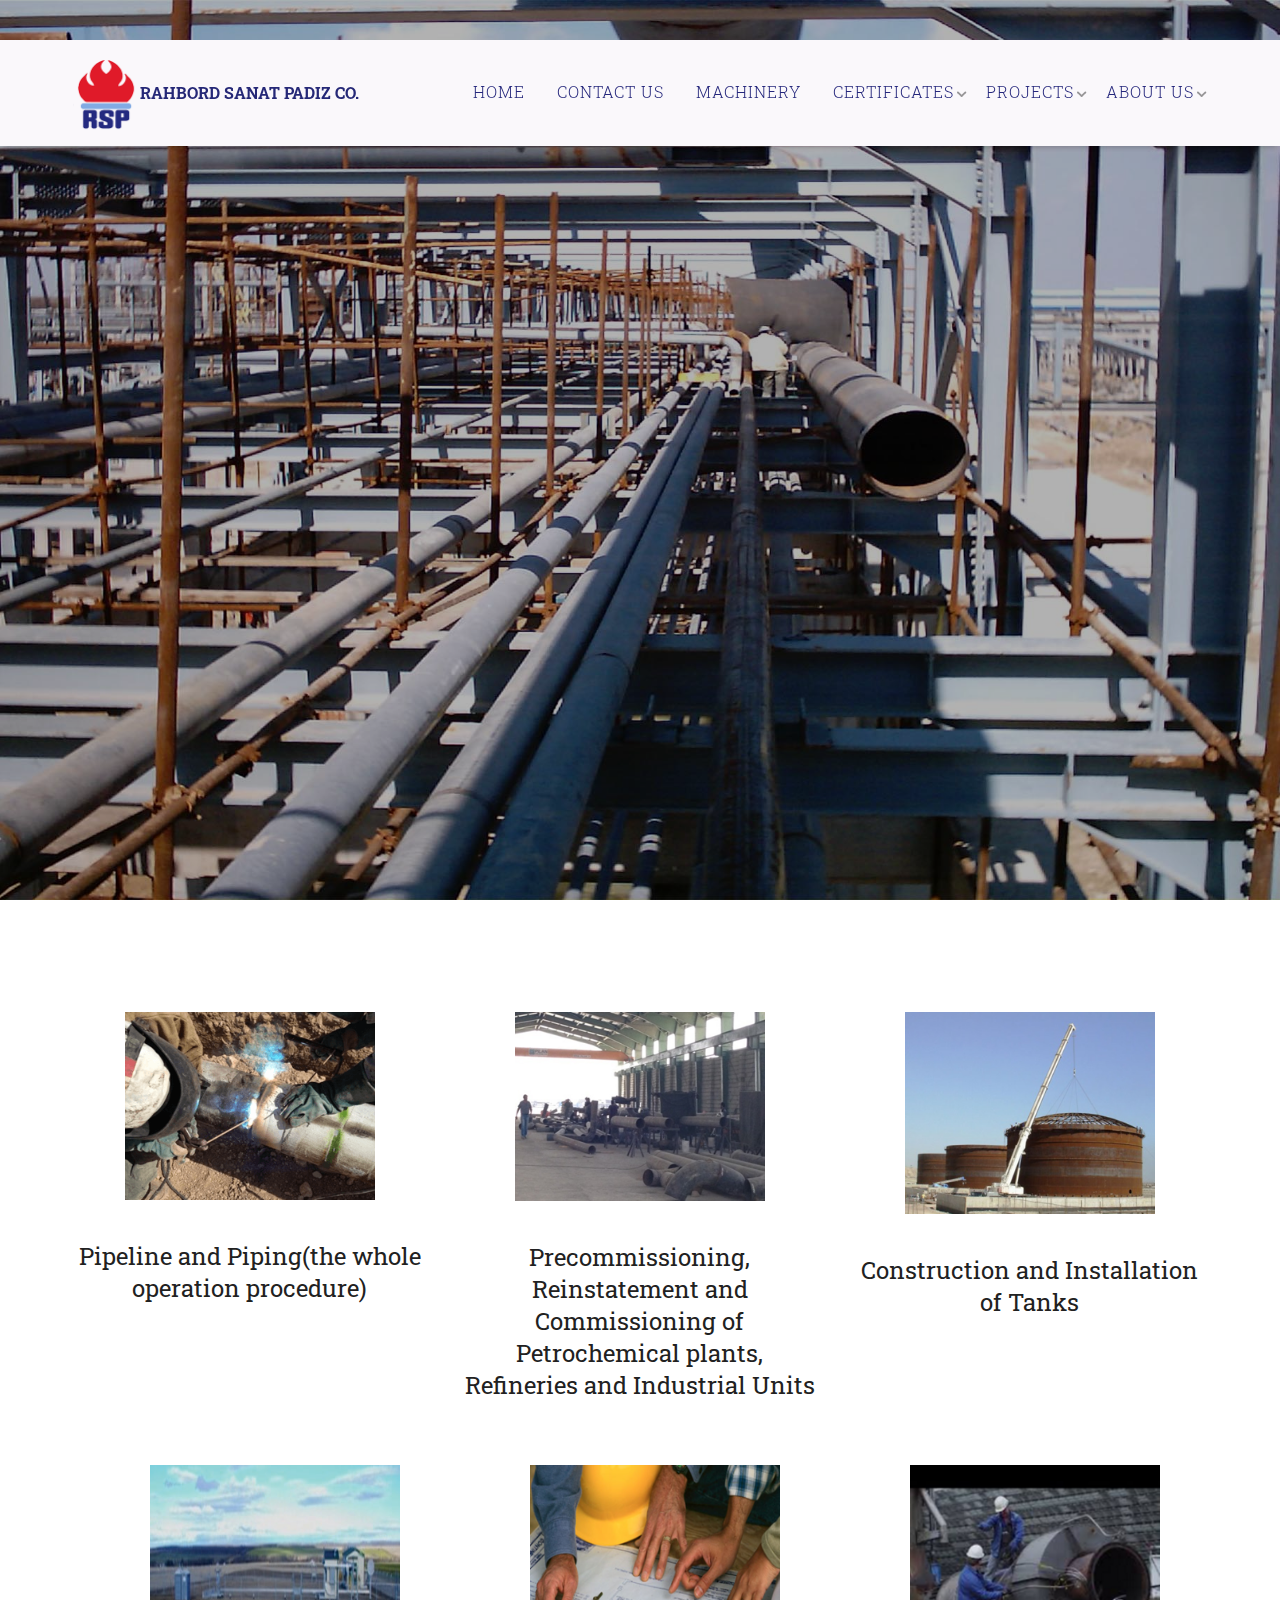
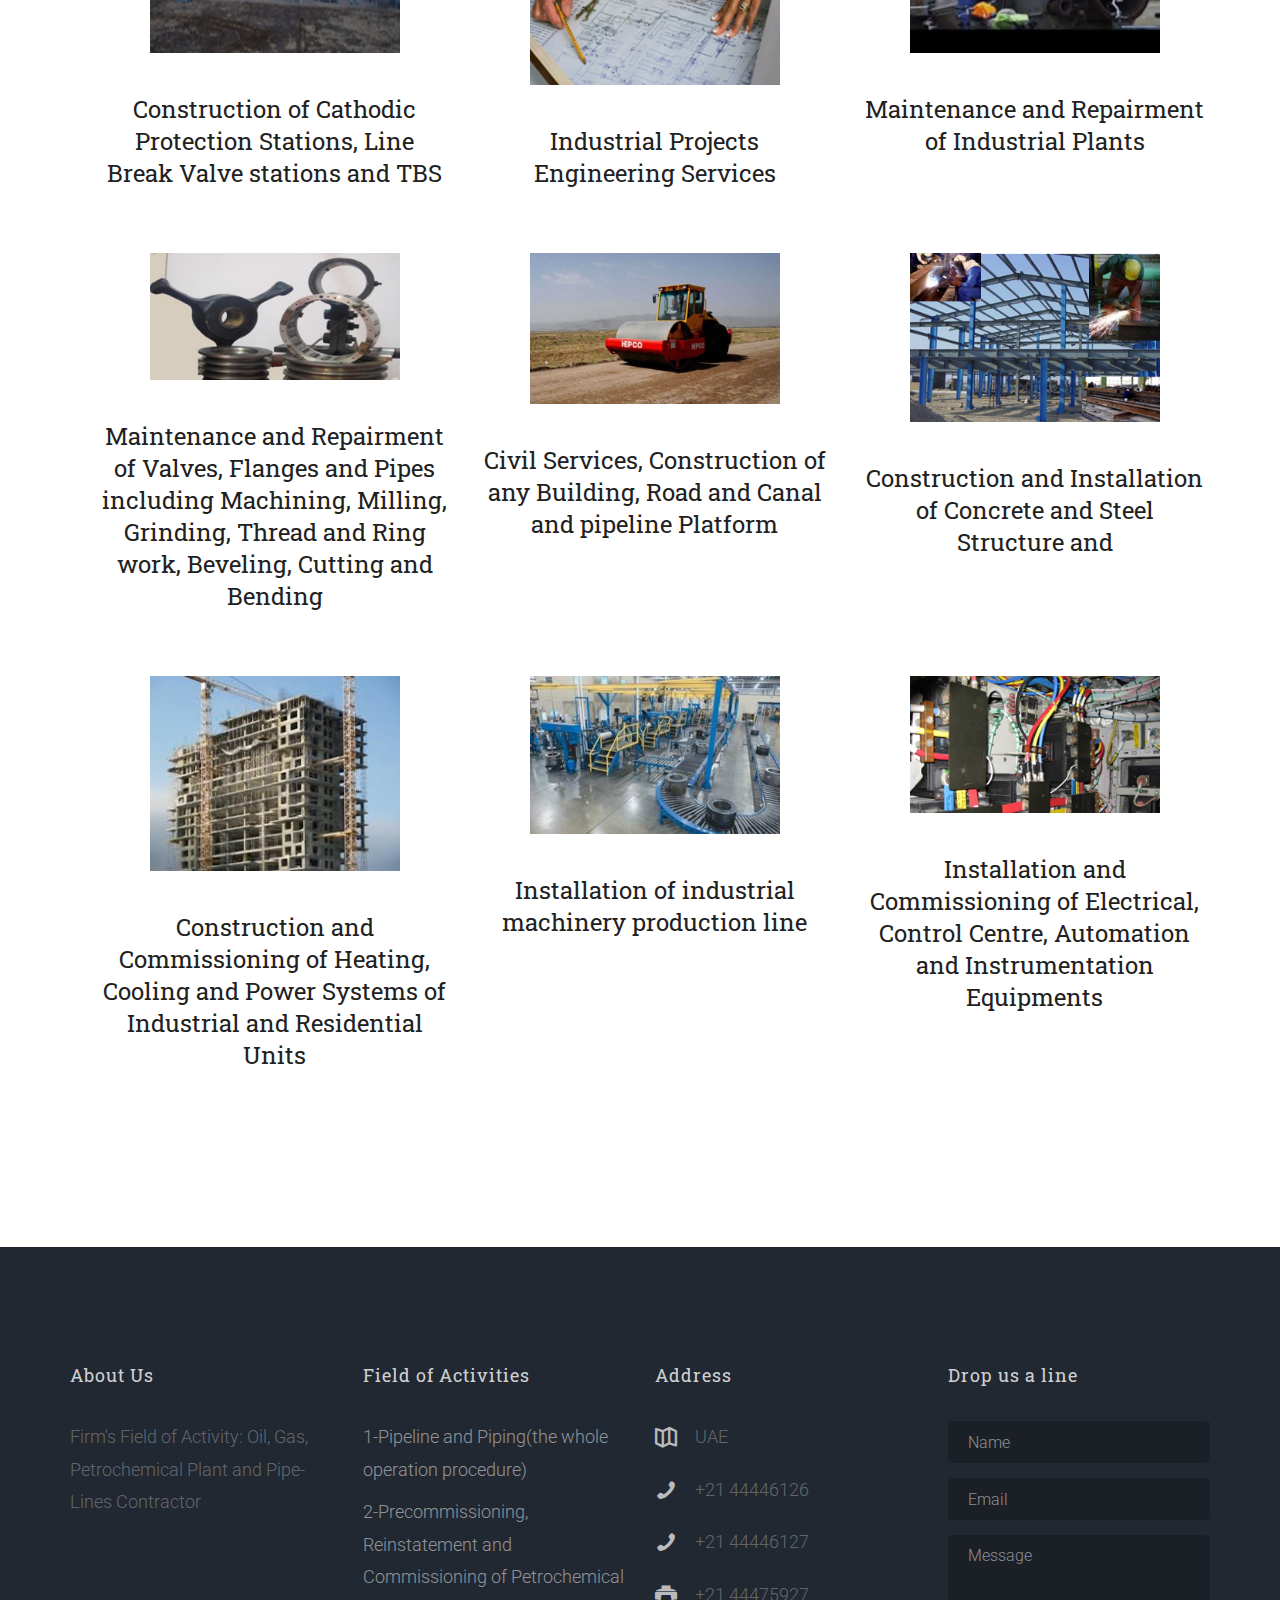
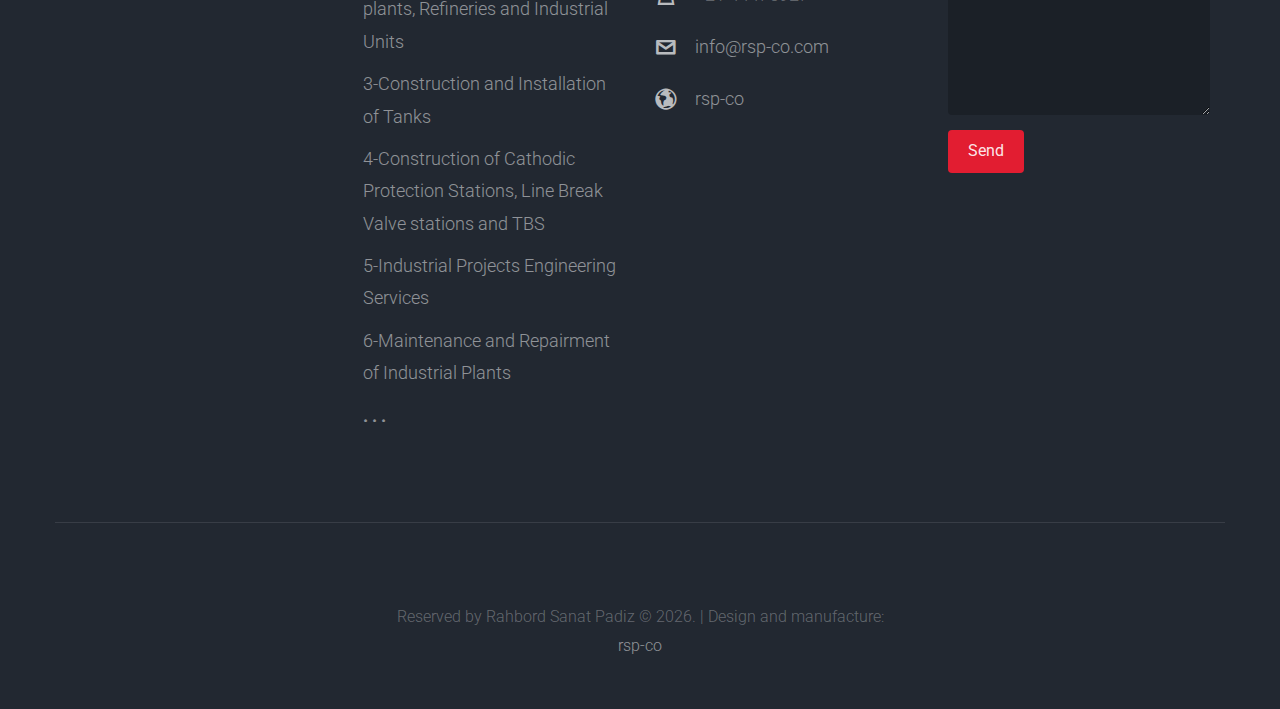
<file: FieldofActivity.html>
<!DOCTYPE html>
<!--[if lt IE 7]>      <html class="no-js lt-ie9 lt-ie8 lt-ie7"> <![endif]-->
<!--[if IE 7]>         <html class="no-js lt-ie9 lt-ie8"> <![endif]-->
<!--[if IE 8]>         <html class="no-js lt-ie9"> <![endif]-->
<!--[if gt IE 8]><!--> <html class="no-js"> <!--<![endif]-->
	<head>
	<meta charset="utf-8">
	<meta http-equiv="X-UA-Compatible" content="IE=edge">
        <title>rsp</title>
	<meta name="viewport" content="width=device-width, initial-scale=1">
	<meta name="description" content="Free HTML5 Template by FREEHTML5.CO" />
	<meta name="keywords" content="free html5, free template, free bootstrap, html5, css3, mobile first, responsive" />
	<meta name="author" content="FREEHTML5.CO" />

  <!--
	//////////////////////////////////////////////////////

	FREE HTML5 TEMPLATE
	DESIGNED & DEVELOPED by FREEHTML5.CO

	Website: 		http://freehtml5.co/
	Email: 			info@freehtml5.co
	Twitter: 		http://twitter.com/fh5co
	Facebook: 		https://www.facebook.com/fh5co

	//////////////////////////////////////////////////////
	 -->

  	<!-- Facebook and Twitter integration -->
	<meta property="og:title" content=""/>
	<meta property="og:image" content=""/>
	<meta property="og:url" content=""/>
	<meta property="og:site_name" content=""/>
	<meta property="og:description" content=""/>
	<meta name="twitter:title" content="" />
	<meta name="twitter:image" content="" />
	<meta name="twitter:url" content="" />
	<meta name="twitter:card" content="" />

	<!-- Place favicon.ico and apple-touch-icon.png in the root directory -->
	<link rel="shortcut icon" href="favicon.ico">

	<link href='https://fonts.googleapis.com/css?family=Roboto:400,100,300,700,900' rel='stylesheet' type='text/css'>
	<link href="https://fonts.googleapis.com/css?family=Roboto+Slab:300,400,700" rel="stylesheet">

	<!-- Animate.css -->
	<link rel="stylesheet" href="css/animate.css">
	<!-- Icomoon Icon Fonts-->
	<link rel="stylesheet" href="css/icomoon.css">
	<!-- Bootstrap  -->
	<link rel="stylesheet" href="css/bootstrap.css">
	<!-- Superfish -->
	<link rel="stylesheet" href="css/superfish.css">
	<!-- Flexslider  -->
	<link rel="stylesheet" href="css/flexslider.css">

	<link rel="stylesheet" href="css/styleen.css">
        <link rel="icon" href="images/logo_first.png" />

	<!-- Modernizr JS -->
	<script src="js/modernizr-2.6.2.min.js"></script>
	<!-- FOR IE9 below -->
	<!--[if lt IE 9]>
	<script src="js/respond.min.js"></script>
	<![endif]-->

	</head>
                       <body>
                           <div id="fh5co-wrapper">
                               <div id="fh5co-page">
                                   <div id="fh5co-header">
                                       <header id="fh5co-header-section" style="background: #faf8fb;">
                                           <div class="container">
                                               <div class="nav-header">
                                                   <a href="#" class="js-fh5co-nav-toggle fh5co-nav-toggle"><i></i></a>
                                                   <h1 id="fh5co-logo" style="direction:ltr;">
                                                       <!--<a href="http://rsp-co.com/indexfa.html" style="color:#e9000e; font-size: 22px; padding-right: 24px;">FA</a>-->
                                                       <a href="index.html" style="color:#252877;">
                                                           <img src="images/3.png" style="width: 70px;">Rahbord sanat padiz co. <!--<i class="icon-home2"></i>--> <!--راهبرد صنعت پادیز <br />(سهامی خاص)-->
                                                       </a>
                                                   </h1>
                                                   <!-- START #fh5co-menu-wrap -->
                                                   <nav id="fh5co-menu-wrap" role="navigation">
                                                       <ul class="sf-menu" id="fh5co-primary-menu">
                                                           <li><a href="index.html">Home</a></li>
                                                           <li><a href="contact.en.html">Contact Us</a></li>
                                                           <li><a href="EquipmentandMachinery.html"><!--Equipment and--> Machinery</a></li>
                                                           <li>
                                                               <a href="#" class="fh5co-sub-ddown">Certificates</a>
                                                               <ul class="fh5co-sub-menu">
                                                                   <li><a href="Certificates.html">Certificates</a></li>
                                                                   <li><a href="HSE.en.html">Acknowledgments</a></li>
                                                               </ul>
                                                           </li>
                                                           <li>
                                                               <a href="#" class="fh5co-sub-ddown">Projects</a>
                                                               <ul class="fh5co-sub-menu">
                                                                   <li><a href="Completedprojects.en.html">Completed projects</a></li>
                                                                   <li><a href="InHandProjects.html"> In Hand Projects</a></li>
                                                               </ul>
                                                           </li>
                                                           <li>
                                                               <a href="#" class="fh5co-sub-ddown">About Us</a>
                                                               <ul class="fh5co-sub-menu">
                                                                   <li><a href="about.en.html">The firm in brief</a></li>
                                                                   <li><a href="FieldofActivity.html">Field of Activity</a></li>
                                                               </ul>
                                                           </li>
                                                       </ul>
                                                   </nav>
                                               </div>
                                           </div>
                                       </header>
                                   </div>
                                   <!-- end:fh5co-header -->
                                   <aside id="fh5co-hero" class="js-fullheight">
                                       <div class="flexslider js-fullheight">
                                           <ul class="slides">
                                               <li style="background-image: url(images/slide_1.jpg);">
                                                   <div class="overlay-gradient"></div>
                                                   <div class="container">
                                                       <div class="col-md-10 col-md-offset-1 text-center js-fullheight slider-text">
                                                           <div class="slider-text-inner desc">
                                                               <h2 class="heading-section">Field of Activities</h2>
                                                               <!--<p class="fh5co-lead">Designed with <i class="icon-heart3"></i> by the fine folks at <a href="http://freehtml5.co" target="_blank">FreeHTML5.co</a></p>-->
                                                           </div>
                                                       </div>
                                                   </div>
                                               </li>
                                           </ul>
                                       </div>
                                   </aside>
                                   <div id="fh5co-services-section">
                                       <div class="container">
                                           <div class="row">
                                               <div class="col-md-4">
                                                   <div class="services-inner text-center">
                                                       <img src="images/picture1.png" alt="blueprint">
                                                       <h3>Pipeline and Piping(the whole operation procedure)</h3>
                                                   </div>
                                               </div>
                                               <div class="col-md-4 text-center">
                                                   <div class="services-inner">
                                                       <img src="images/Picture2.png" alt="blueprint">
                                                       <h3>Precommissioning, Reinstatement and Commissioning of Petrochemical plants, Refineries and Industrial Units</h3>
                                                   </div>
                                               </div>
                                               <div class="col-md-4 text-center">
                                                   <div class="services-inner">
                                                       <img src="images/Picture4.png" alt="blueprint">
                                                       <h3>Construction and Installation of Tanks</h3>
                                                   </div>
                                               </div>
                                           </div>
                                           <div class="container">
                                               <div class="col-md-4 text-center">
                                                   <div class="services-inner">
                                                       <img src="images/picture3.jpg" alt="blueprint">
                                                       <h3>Construction of Cathodic Protection Stations, Line Break Valve stations and TBS</h3>
                                                   </div>
                                               </div>
                                               <div class="col-md-4 text-center">
                                                   <div class="services-inner">
                                                       <img src="images/Picture5.png" alt="blueprint">
                                                       <h3>Industrial Projects Engineering Services</h3>
                                                   </div>
                                               </div>
                                               <div class="col-md-4 text-center">
                                                   <div class="services-inner">
                                                       <img src="images/Picture6.png" alt="blueprint">
                                                       <h3>Maintenance and Repairment of Industrial Plants</h3>
                                                   </div>
                                               </div>
                                           </div>
                                           <div class="container">


                                               <div class="col-md-4 text-center">
                                                   <div class="services-inner">
                                                       <img src="images/Picture7.png" alt="blueprint">
                                                       <h3>Maintenance and Repairment of Valves, Flanges and Pipes including Machining, Milling, Grinding, Thread and Ring work, Beveling, Cutting and Bending</h3>
                                                   </div>
                                               </div>
                                               <div class="col-md-4 text-center">
                                                   <div class="services-inner">
                                                       <img src="images/Picture8.png" alt="blueprint">
                                                       <h3> Civil Services, Construction of any Building, Road and Canal and pipeline Platform</h3>
                                                   </div>
                                               </div>
                                               <div class="col-md-4 text-center">
                                                   <div class="services-inner">
                                                       <img src="images/Picture9.png" alt="blueprint">
                                                       <h3>Construction and Installation of Concrete and Steel Structure and</h3>
                                                   </div>
                                               </div>
                                           </div>
                                           <div class="container">
                                               <div class="col-md-4 text-center">
                                                   <div class="services-inner">
                                                       <img src="images/Picture10.png" alt="blueprint">
                                                       <h3> Construction and Commissioning of Heating, Cooling and Power Systems of Industrial and Residential Units </h3>
                                                   </div>
                                               </div>
                                               <div class="col-md-4 text-center">
                                                   <div class="services-inner">
                                                       <img src="images/Picture11.jpg" alt="blueprint">
                                                       <h3>Installation of industrial machinery production line</h3>
                                                   </div>
                                               </div>
                                               <div class="col-md-4 text-center">
                                                   <div class="services-inner">
                                                       <img src="images/Picture12.png" alt="blueprint">
                                                       <h3>Installation and Commissioning of Electrical, Control Centre, Automation and Instrumentation Equipments</h3>
                                                   </div>
                                               </div>
                                           </div>
                                       </div>
                                   </div>
                                   <footer>
                                       <div id="footer">
                                           <div class="container">
                                               <div class="row">
                                                   <div class="col-md-3">
                                                       <h3 class="section-title">About Us</h3>
                                                       <p>
                                                           Firm's Field of Activity:
                                                           Oil, Gas, Petrochemical Plant and Pipe-Lines Contractor
                                                       </p>
                                                   </div>

                                                   <div class="col-md-3">
                                                       <h3 class="section-title">Field of Activities</h3>
                                                       <ul>
                                                           <li><a href="services.html">1-Pipeline and Piping(the whole operation procedure)</a></li>
                                                           <li><a href="services.html">2-Precommissioning, Reinstatement and Commissioning of Petrochemical plants, Refineries and Industrial Units</a></li>
                                                           <li><a href="services.html">3-Construction and Installation of Tanks</a></li>
                                                           <li><a href="services.html">4-Construction of Cathodic Protection Stations, Line Break Valve stations and TBS </a></li>
                                                           <li><a href="services.html">5-Industrial Projects Engineering Services </a></li>
                                                           <li><a href="services.html">6-Maintenance and Repairment of Industrial Plants </a></li>
                                                           <li><a href="services.html"><b>. . . </b></a></li>
                                                       </ul>
                                                   </div>
                                                   <div class="col-md-3">
                                                       <h3 class="section-title">Address</h3>
                                                       <ul class="contact-info">
                                                           <li><i class="icon-map2"></i>UAE</li>
                                                           <li><i class="icon-phone2"></i>+21 44446126</li>
                                                           <li><i class="icon-phone2"></i>+21 44446127</li>
                                                           <li><i class="icon-print"></i>+21 44475927</li>
                                                           <li><i class="icon-envelope2"></i><a href="mailto:">info@rsp-co.com</a></li>
                                                           <li><i class="icon-globe2"></i><a href="index.html">rsp-co</a></li>
                                                       </ul>
                                                   </div>
                                                   <div class="col-md-3">
                                                       <h3 class="section-title">Drop us a line</h3>
                                                       <form class="contact-form">
                                                           <div class="form-group">
                                                               <label for="name" class="sr-only">Name</label>
                                                               <input type="name" class="form-control" id="name" placeholder="Name">
                                                           </div>
                                                           <div class="form-group">
                                                               <label for="email" class="sr-only">Email</label>
                                                               <input type="email" class="form-control" id="email" placeholder="Email">
                                                           </div>
                                                           <div class="form-group">
                                                               <label for="message" class="sr-only">Message</label>
                                                               <textarea class="form-control" id="message" rows="7" placeholder="Message"></textarea>
                                                           </div>
                                                           <div class="form-group">
                                                               <input type="submit" id="btn-submit" class="btn btn-send-message btn-md" value="Send">
                                                           </div>
                                                       </form>
                                                   </div>
                                               </div>
                                               <div class="row copy-right">
                                                   <div class="col-md-6 col-md-offset-3 text-center">
                                                       <p> Reserved by Rahbord Sanat Padiz &copy; 2026. | Design and manufacture:  <br/><a rel="nofollow" href="#" target="_blank">rsp-co</a></p>
                                                        </div>
                                               </div>
                                           </div>
                                       </div>
                                   </footer>

                               </div>
                               <!-- END fh5co-page -->
                           </div>
                           <!-- END fh5co-wrapper -->
                           <!-- jQuery -->

                           <script src="js/jquery.min.js"></script>
                           <!-- jQuery Easing -->
                           <script src="js/jquery.easing.1.3.js"></script>
                           <!-- Bootstrap -->
                           <script src="js/bootstrap.min.js"></script>
                           <!-- Waypoints -->
                           <script src="js/jquery.waypoints.min.js"></script>
                           <!-- Superfish -->
                           <script src="js/hoverIntent.js"></script>
                           <script src="js/superfish.js"></script>
                           <!-- Flexslider -->
                           <script src="js/jquery.flexslider-min.js"></script>
                           <!-- Main JS (Do not remove) -->
                           <script src="js/main.js"></script>
                       </body>
</html>
</file>
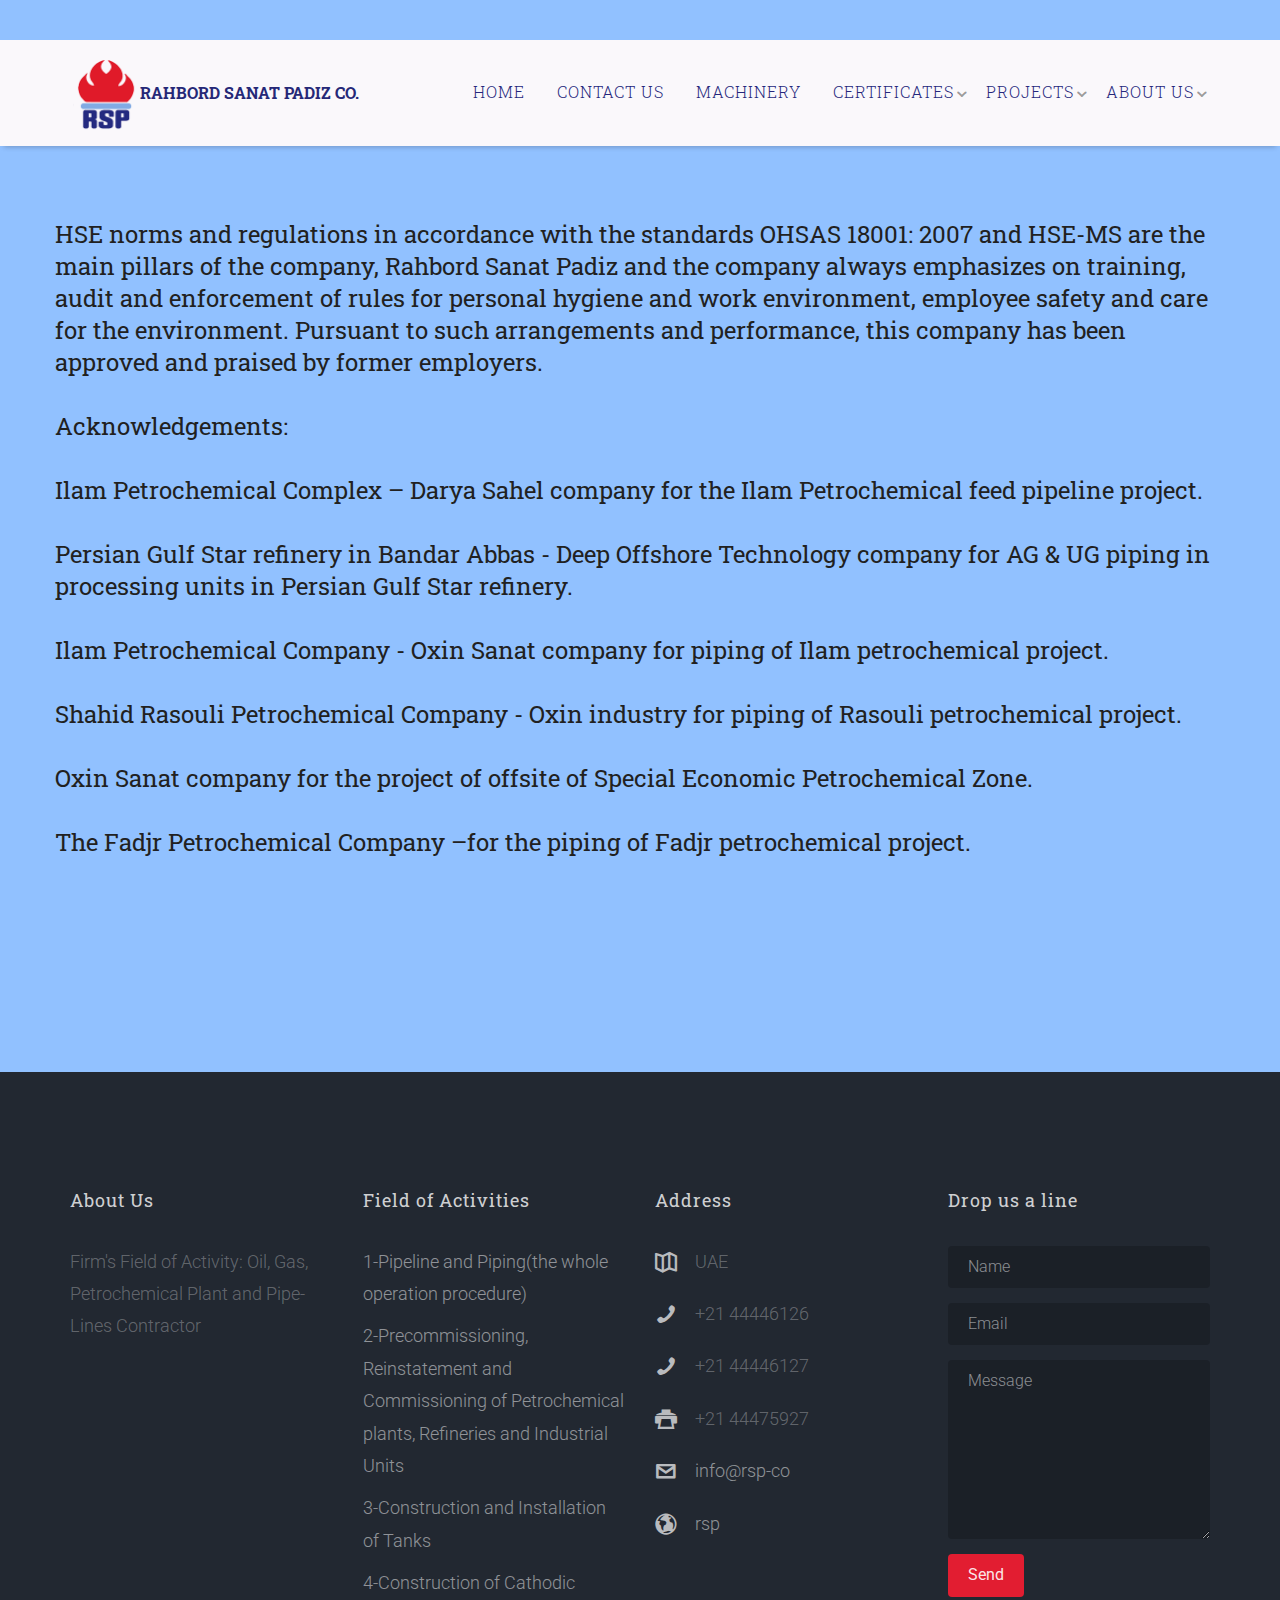
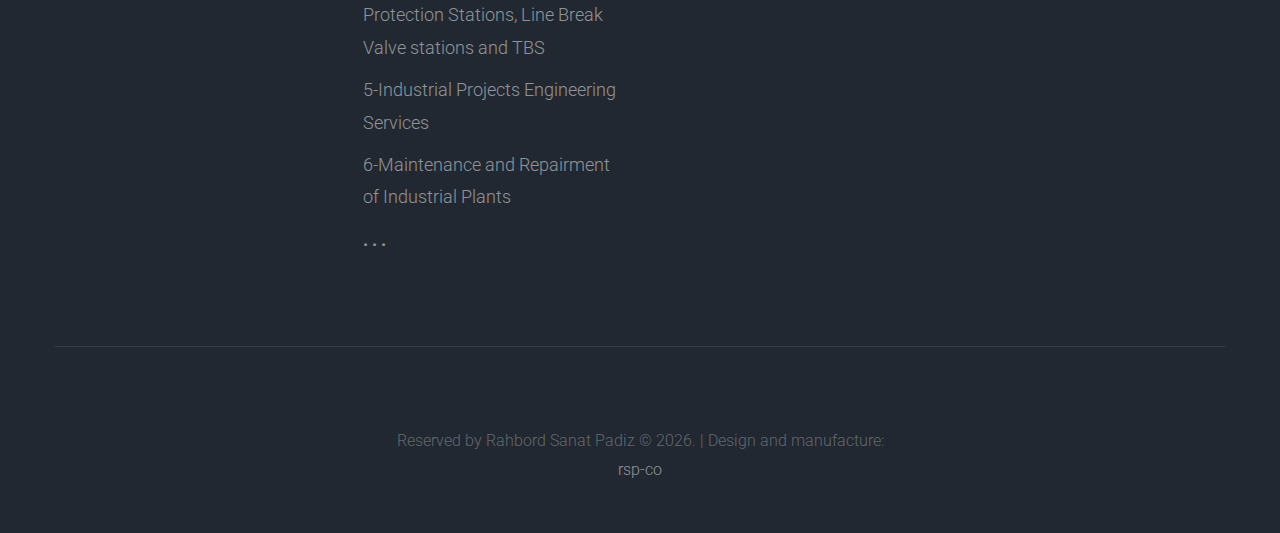
<file: HSE.en.html>
<!DOCTYPE html>
<!--[if lt IE 7]>      <html class="no-js lt-ie9 lt-ie8 lt-ie7"> <![endif]-->
<!--[if IE 7]>         <html class="no-js lt-ie9 lt-ie8"> <![endif]-->
<!--[if IE 8]>         <html class="no-js lt-ie9"> <![endif]-->
<!--[if gt IE 8]><!-->
<html class="no-js">
 <!--<![endif]-->
<head>
    <meta charset="utf-8">
    <meta http-equiv="X-UA-Compatible" content="IE=edge">
    <title>rsp</title>
    <meta name="viewport" content="width=device-width, initial-scale=1">
    <meta name="description" content="Free HTML5 Template by FREEHTML5.CO" />
    <meta name="keywords" content="free html5, free template, free bootstrap, html5, css3, mobile first, responsive" />
    <meta name="author" content="FREEHTML5.CO" />
    <!--
      //////////////////////////////////////////////////////

      FREE HTML5 TEMPLATE
      DESIGNED & DEVELOPED by FREEHTML5.CO

      Website: 		http://freehtml5.co/
      Email: 			info@freehtml5.co
      Twitter: 		http://twitter.com/fh5co
      Facebook: 		https://www.facebook.com/fh5co

      //////////////////////////////////////////////////////
       -->
    <!-- Facebook and Twitter integration -->
    <meta property="og:title" content="" />
    <meta property="og:image" content="" />
    <meta property="og:url" content="" />
    <meta property="og:site_name" content="" />
    <meta property="og:description" content="" />
    <meta name="twitter:title" content="" />
    <meta name="twitter:image" content="" />
    <meta name="twitter:url" content="" />
    <meta name="twitter:card" content="" />
    <!-- Place favicon.ico and apple-touch-icon.png in the root directory -->
    <link rel="shortcut icon" href="favicon.ico">
    <link href='https://fonts.googleapis.com/css?family=Roboto:400,100,300,700,900' rel='stylesheet' type='text/css'>
    <link href="https://fonts.googleapis.com/css?family=Roboto+Slab:300,400,700" rel="stylesheet">

    <!-- Animate.css -->
    <link rel="stylesheet" href="css/animate.css">
    <!-- Icomoon Icon Fonts-->
    <link rel="stylesheet" href="css/icomoon.css">
    <!-- Bootstrap  -->
    <link rel="stylesheet" href="css/bootstrap.css">
    <!-- Superfish -->
    <link rel="stylesheet" href="css/superfish.css">
    <!-- Flexslider  -->
    <link rel="stylesheet" href="css/flexslider.css">
    <link rel="stylesheet" href="css/styleen.css">
    <link rel="icon" href="images/logo_first.png" />
    <!-- Modernizr JS -->
    <script src="js/modernizr-2.6.2.min.js"></script>
    <!-- FOR IE9 below -->
    <!--[if lt IE 9]>
    <script src="js/respond.min.js"></script>
    <![endif]-->
</head>
<body style="background:#91c1ff;">
    <div id="fh5co-wrapper">
        <div id="fh5co-page">
            <div id="fh5co-header">
                <header id="fh5co-header-section" style="background: #faf8fb; position: inherit;">
                    <div class="container">
                        <div class="nav-header">
                            <a href="#" class="js-fh5co-nav-toggle fh5co-nav-toggle"><i></i></a>
                            <h1 id="fh5co-logo" style="direction:ltr;">
                                <!--<a href="http://rsp-co.com/indexfa.html" style="color:#e9000e; font-size: 22px; padding-right: 24px;">FA</a>-->
                                <a href="index.html" style="color:#252877;">
                                    <img src="images/3.png" style="width: 70px;">Rahbord sanat padiz co. <!--<i class="icon-home2"></i>--> <!--راهبرد صنعت پادیز <br />(سهامی خاص)-->
                                </a>
                            </h1>
                            <!-- START #fh5co-menu-wrap -->
                            <nav id="fh5co-menu-wrap" role="navigation">
                                <ul class="sf-menu" id="fh5co-primary-menu">
                                    <li><a href="index.html">Home</a></li>
                                    <li><a href="contact.en.html">Contact Us</a></li>
                                    <li><a href="EquipmentandMachinery.html"><!--Equipment and--> Machinery</a></li>
                                    <li>
                                        <a href="#" class="fh5co-sub-ddown">Certificates</a>
                                        <ul class="fh5co-sub-menu">
                                            <li><a href="Certificates.html">Certificates</a></li>
                                            <li><a href="HSE.en.html">Acknowledgments</a></li>
                                        </ul>
                                    </li>
                                    <li>
                                        <a href="#" class="fh5co-sub-ddown">Projects</a>
                                        <ul class="fh5co-sub-menu">
                                            <li><a href="Completedprojects.en.html">Completed projects</a></li>
                                            <li><a href="InHandProjects.html"> In Hand Projects</a></li>
                                        </ul>
                                    </li>
                                    <li>
                                        <a href="#" class="fh5co-sub-ddown">About Us</a>
                                        <ul class="fh5co-sub-menu">
                                            <li><a href="about.en.html">The firm in brief</a></li>
                                            <li><a href="FieldofActivity.html">Field of Activity</a></li>
                                        </ul>
                                    </li>
                                </ul>
                            </nav>
                        </div>
                    </div>
                </header>
            </div>
            <!------------------------>
            <div id="fh5co-work-section">
                <div class="container">
                    <div class="row">
                        <h3>
                            HSE norms and regulations in accordance with the standards OHSAS 18001: 2007 and HSE-MS are the main pillars of the company, Rahbord Sanat Padiz and the company always emphasizes on training, audit and enforcement of rules for personal hygiene and work environment, employee safety and care for the environment. Pursuant to such arrangements and performance, this company has been approved and praised by former employers.
                            <br /><br />
                            Acknowledgements:
                            <br /><br />
                            Ilam Petrochemical Complex – Darya Sahel company for the Ilam Petrochemical feed pipeline project.
                            <br /><br />
                            Persian Gulf Star refinery in Bandar Abbas - Deep Offshore Technology company for AG & UG piping in processing units in Persian Gulf Star refinery.
                            <br /><br />
                            Ilam Petrochemical Company - Oxin Sanat company for piping of Ilam petrochemical project.
                            <br /><br />
                            Shahid Rasouli Petrochemical Company - Oxin industry for piping of Rasouli petrochemical project.
                            <br /><br />
                            Oxin Sanat company for the project of offsite of  Special Economic Petrochemical Zone.
                            <br /><br />
                            The Fadjr Petrochemical Company –for the piping of Fadjr petrochemical project.
                            <br /><br />
                        </h3>
                        <div class="col-md-4 text-center project">
                            <div href="#" class="grid-project">
                            </div>
                        </div>
                    </div>
                </div>
            </div>
        </div>
        <footer>
            <div id="footer">
                <div class="container">
                    <div class="row">
                        <div class="col-md-3">
                            <h3 class="section-title">About Us</h3>
                            <p>
                                Firm's Field of Activity:
                                Oil, Gas, Petrochemical Plant and Pipe-Lines Contractor
                            </p>
                        </div>

                        <div class="col-md-3">
                            <h3 class="section-title">Field of Activities</h3>
                            <ul>
                                <li><a href="services.html">1-Pipeline and Piping(the whole operation procedure)</a></li>
                                <li><a href="services.html">2-Precommissioning, Reinstatement and Commissioning of Petrochemical plants, Refineries and Industrial Units</a></li>
                                <li><a href="services.html">3-Construction and Installation of Tanks</a></li>
                                <li><a href="services.html">4-Construction of Cathodic Protection Stations, Line Break Valve stations and TBS </a></li>
                                <li><a href="services.html">5-Industrial Projects Engineering Services </a></li>
                                <li><a href="services.html">6-Maintenance and Repairment of Industrial Plants </a></li>
                                <li><a href="services.html"><b>. . . </b></a></li>
                            </ul>
                        </div>
                        <div class="col-md-3">
                            <h3 class="section-title">Address</h3>
                            <ul class="contact-info">
                                <li><i class="icon-map2"></i>UAE</li>
                                                               <li><i class="icon-phone2"></i>+21 44446126</li>
                                                               <li><i class="icon-phone2"></i>+21 44446127</li>
                                                               <li><i class="icon-print"></i>+21 44475927</li>
                                                               <li><i class="icon-envelope2"></i><a href="mailto:">info@rsp-co</a></li>
                                                               <li><i class="icon-globe2"></i><a href="index.html">rsp</a></li>
                            </ul>
                        </div>
                        <div class="col-md-3">
                            <h3 class="section-title">Drop us a line</h3>
                            <form class="contact-form">
                                <div class="form-group">
                                    <label for="name" class="sr-only">Name</label>
                                    <input type="name" class="form-control" id="name" placeholder="Name">
                                </div>
                                <div class="form-group">
                                    <label for="email" class="sr-only">Email</label>
                                    <input type="email" class="form-control" id="email" placeholder="Email">
                                </div>
                                <div class="form-group">
                                    <label for="message" class="sr-only">Message</label>
                                    <textarea class="form-control" id="message" rows="7" placeholder="Message"></textarea>
                                </div>
                                <div class="form-group">
                                    <input type="submit" id="btn-submit" class="btn btn-send-message btn-md" value="Send">
                                </div>
                            </form>
                        </div>
                    </div>
                    <div class="row copy-right">
                        <div class="col-md-6 col-md-offset-3 text-center">
                            <p> Reserved by Rahbord Sanat Padiz &copy; 2026. | Design and manufacture:  <br/><a rel="nofollow" href="#" target="_blank">rsp-co</a></p>
                                                       </div>
                    </div>
                </div>
            </div>
        </footer>

    </div>
    <!-- END fh5co-page -->
    </div>
    <!-- END fh5co-wrapper -->
    <!-- jQuery -->

    <script src="js/jquery.min.js"></script>
    <!-- jQuery Easing -->
    <script src="js/jquery.easing.1.3.js"></script>
    <!-- Bootstrap -->
    <script src="js/bootstrap.min.js"></script>
    <!-- Waypoints -->
    <script src="js/jquery.waypoints.min.js"></script>
    <!-- Superfish -->
    <script src="js/hoverIntent.js"></script>
    <script src="js/superfish.js"></script>
    <!-- Flexslider -->
    <script src="js/jquery.flexslider-min.js"></script>
    <!-- Main JS (Do not remove) -->
    <script src="js/main.js"></script>
</body>
</html>
</file>
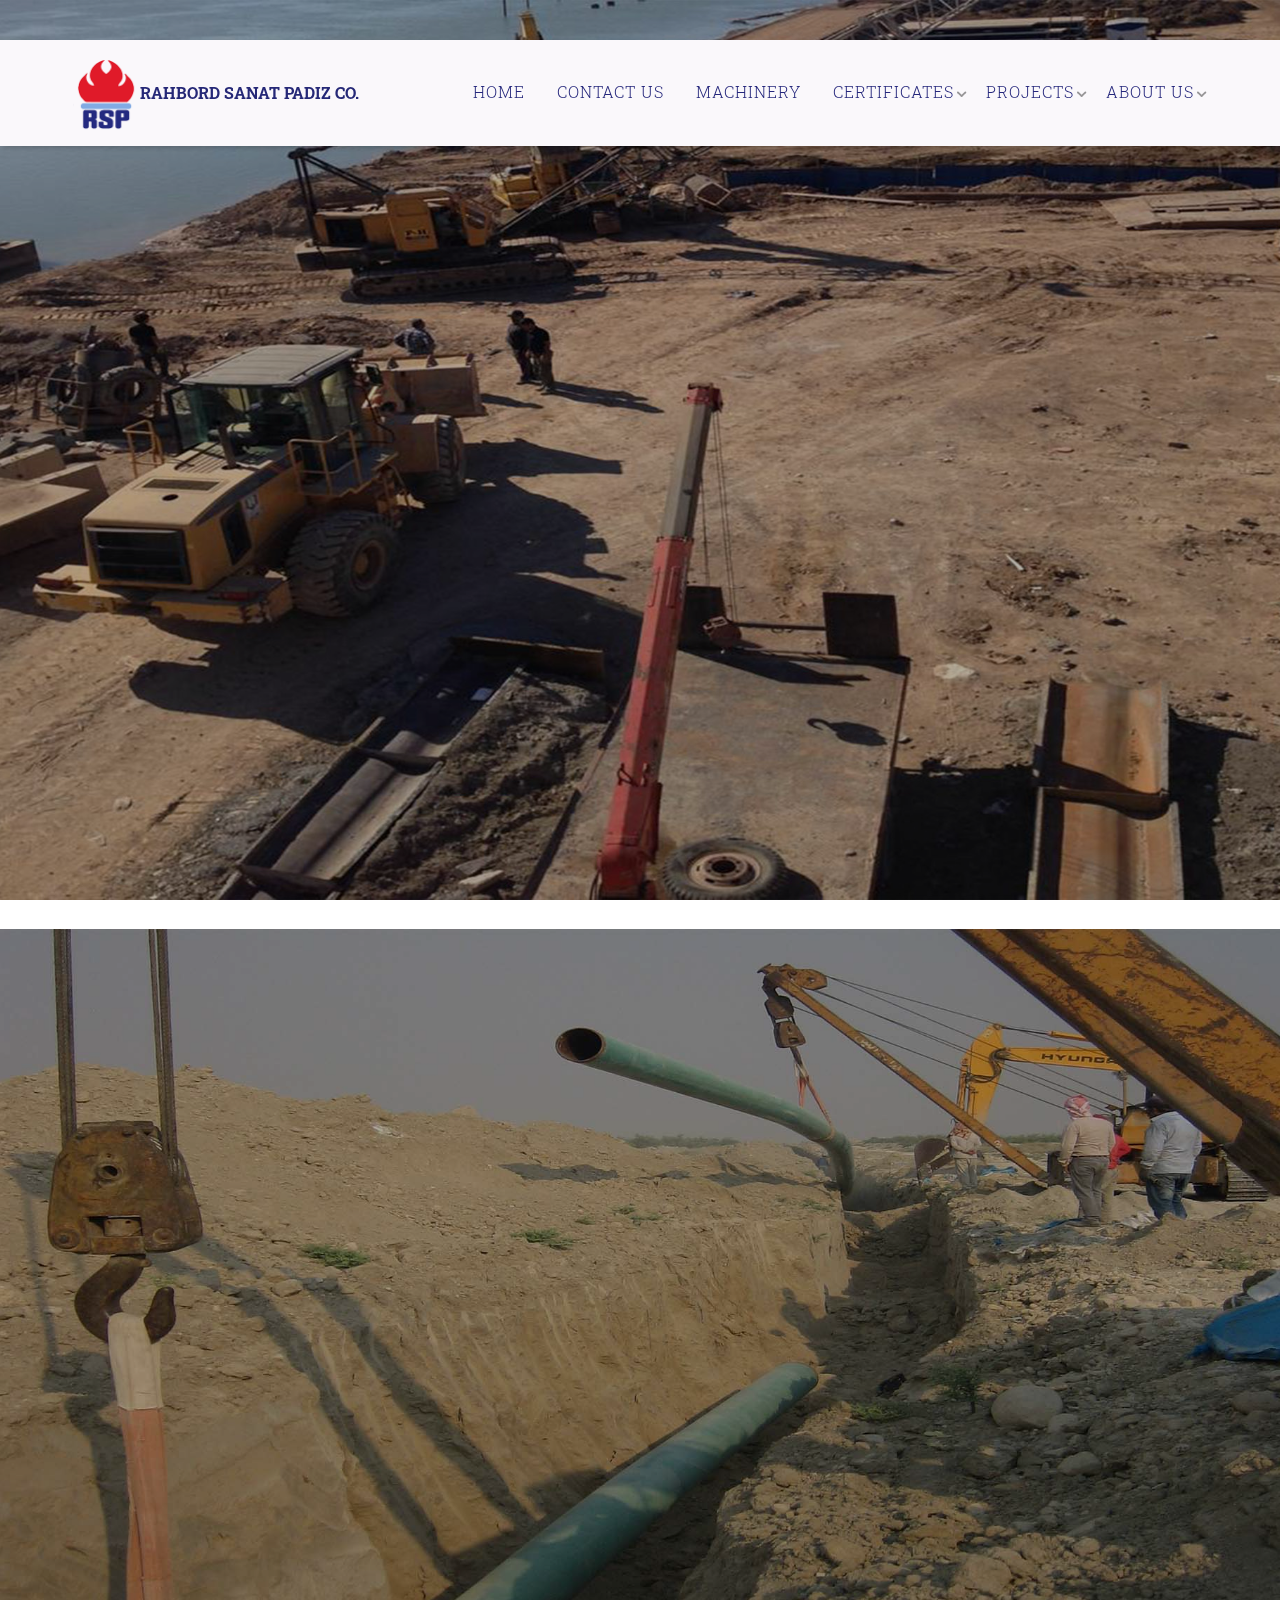
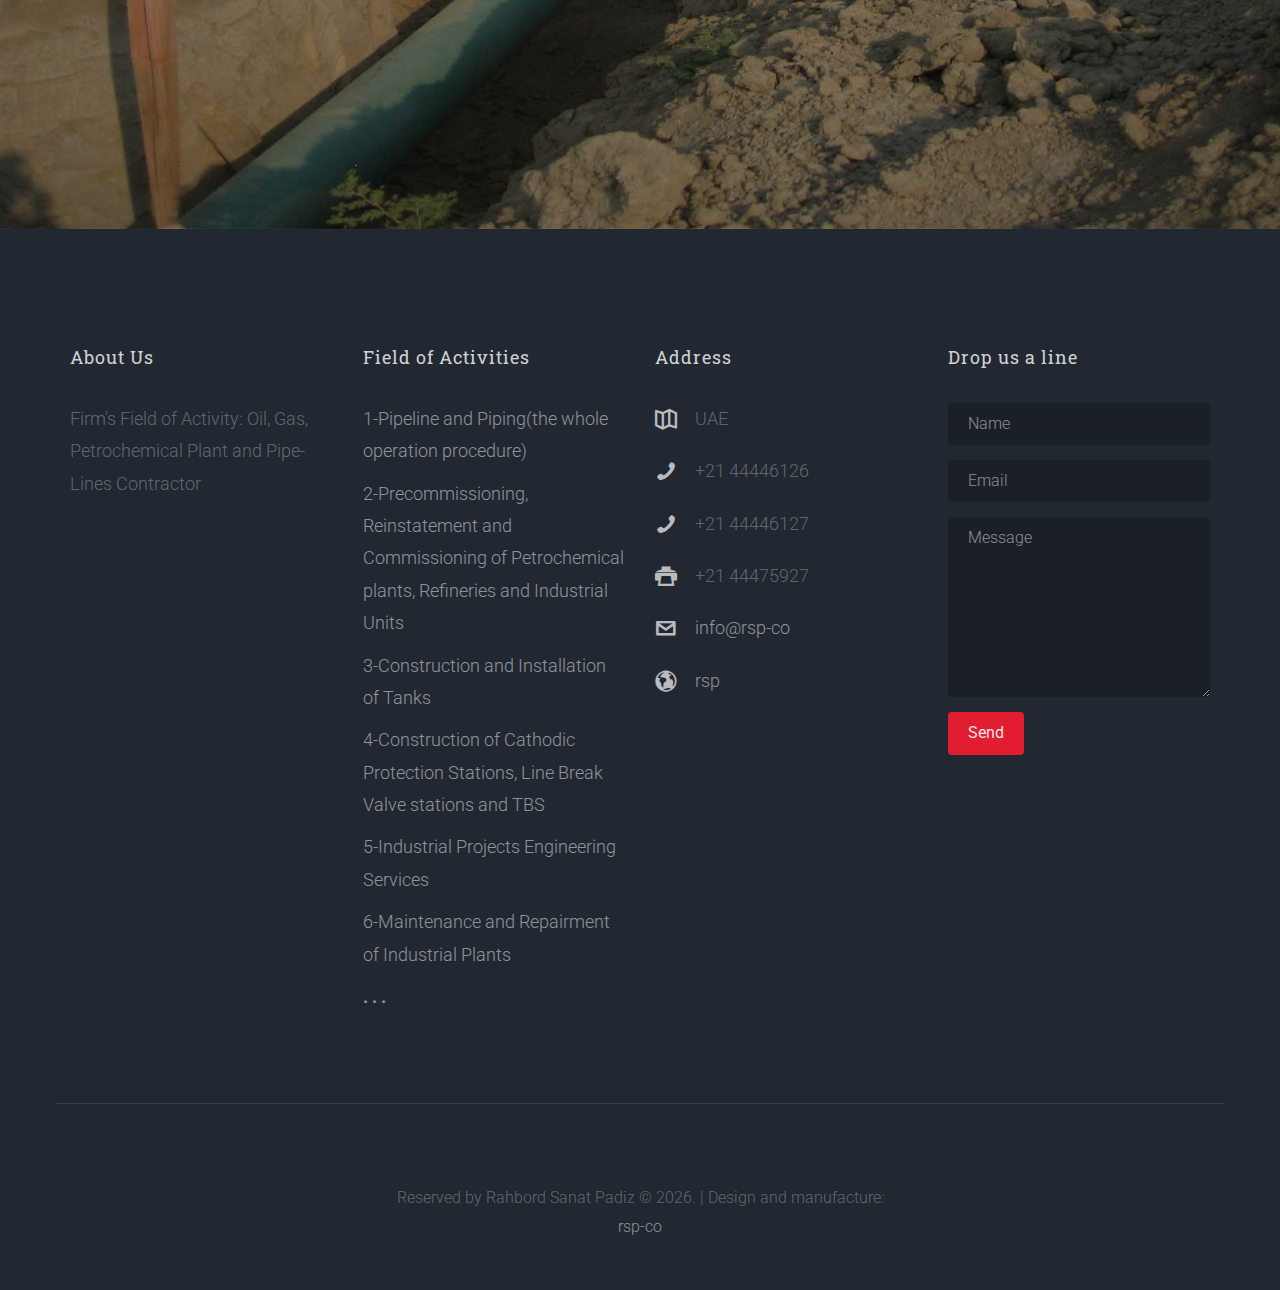
<file: InHandProjects.html>
<!DOCTYPE html>
<!--[if lt IE 7]>      <html class="no-js lt-ie9 lt-ie8 lt-ie7"> <![endif]-->
<!--[if IE 7]>         <html class="no-js lt-ie9 lt-ie8"> <![endif]-->
<!--[if IE 8]>         <html class="no-js lt-ie9"> <![endif]-->
<!--[if gt IE 8]><!-->
<html class="no-js">
 <!--<![endif]-->
<head>
    <meta charset="utf-8">
    <meta http-equiv="X-UA-Compatible" content="IE=edge">
    <title>rsp</title>
    <meta name="viewport" content="width=device-width, initial-scale=1">
    <meta name="description" content="Free HTML5 Template by FREEHTML5.CO" />
    <meta name="keywords" content="free html5, free template, free bootstrap, html5, css3, mobile first, responsive" />
    <meta name="author" content="FREEHTML5.CO" />
    <!--
      //////////////////////////////////////////////////////

      FREE HTML5 TEMPLATE
      DESIGNED & DEVELOPED by FREEHTML5.CO

      Website: 		http://freehtml5.co/
      Email: 			info@freehtml5.co
      Twitter: 		http://twitter.com/fh5co
      Facebook: 		https://www.facebook.com/fh5co

      //////////////////////////////////////////////////////
       -->
    <!-- Facebook and Twitter integration -->
    <meta property="og:title" content="" />
    <meta property="og:image" content="" />
    <meta property="og:url" content="" />
    <meta property="og:site_name" content="" />
    <meta property="og:description" content="" />
    <meta name="twitter:title" content="" />
    <meta name="twitter:image" content="" />
    <meta name="twitter:url" content="" />
    <meta name="twitter:card" content="" />
    <!-- Place favicon.ico and apple-touch-icon.png in the root directory -->
    <link rel="shortcut icon" href="favicon.ico">
    <link href='https://fonts.googleapis.com/css?family=Roboto:400,100,300,700,900' rel='stylesheet' type='text/css'>
    <link href="https://fonts.googleapis.com/css?family=Roboto+Slab:300,400,700" rel="stylesheet">

    <!-- Animate.css -->
    <link rel="stylesheet" href="css/animate.css">
    <!-- Icomoon Icon Fonts-->
    <link rel="stylesheet" href="css/icomoon.css">
    <!-- Bootstrap  -->
    <link rel="stylesheet" href="css/bootstrap.css">
    <!-- Superfish -->
    <link rel="stylesheet" href="css/superfish.css">
    <!-- Flexslider  -->
    <link rel="stylesheet" href="css/flexslider.css">
    <link rel="stylesheet" href="css/styleen.css">
    <link rel="icon" href="images/logo_first.png" />
    <!-- Modernizr JS -->
    <script src="js/modernizr-2.6.2.min.js"></script>
    <!-- FOR IE9 below -->
    <!--[if lt IE 9]>
    <script src="js/respond.min.js"></script>
    <![endif]-->
</head>
<body>
    <div id="fh5co-wrapper">
        <div id="fh5co-page">
            <div id="fh5co-header">
                <header id="fh5co-header-section" style="background: #faf8fb;">
                    <div class="container">
                        <div class="nav-header">
                            <a href="#" class="js-fh5co-nav-toggle fh5co-nav-toggle"><i></i></a>
                            <h1 id="fh5co-logo" style="direction:ltr;">
                                <!--<a href="http://rsp-co.com/indexfa.html" style="color:#e9000e; font-size: 22px; padding-right: 24px;">FA</a>-->
                                <a href="index.html" style="color:#252877;">
                                    <img src="images/3.png" style="width: 70px;">Rahbord sanat padiz co. <!--<i class="icon-home2"></i>--> <!--راهبرد صنعت پادیز <br />(سهامی خاص)-->
                                </a>
                            </h1>
                            <!-- START #fh5co-menu-wrap -->
                            <nav id="fh5co-menu-wrap" role="navigation">
                                <ul class="sf-menu" id="fh5co-primary-menu">
                                    <li><a href="index.html">Home</a></li>
                                    <li><a href="contact.en.html">Contact Us</a></li>
                                    <li><a href="EquipmentandMachinery.html"><!--Equipment and--> Machinery</a></li>
                                    <li>
                                        <a href="#" class="fh5co-sub-ddown">Certificates</a>
                                        <ul class="fh5co-sub-menu">
                                            <li><a href="Certificates.html">Certificates</a></li>
                                            <li><a href="HSE.en.html">Acknowledgments</a></li>
                                        </ul>
                                    </li>
                                    <li>
                                        <a href="#" class="fh5co-sub-ddown">Projects</a>
                                        <ul class="fh5co-sub-menu">
                                            <li><a href="Completedprojects.en.html">Completed projects</a></li>
                                            <li><a href="InHandProjects.html"> In Hand Projects</a></li>
                                        </ul>
                                    </li>
                                    <li>
                                        <a href="#" class="fh5co-sub-ddown">About Us</a>
                                        <ul class="fh5co-sub-menu">
                                            <li><a href="about.en.html">The firm in brief</a></li>
                                            <li><a href="FieldofActivity.html">Field of Activity</a></li>
                                        </ul>
                                    </li>
                                </ul>
                            </nav>
                        </div>
                    </div>
                </header>
            </div>
            <!-- end:fh5co-header -->
            <aside id="fh5co-hero" class="js-fullheight">
                <div class="flexslider js-fullheight">
                    <ul class="slides">
                        <li style="background-image: url(images/projectgo.jpg);">
                            <div class="overlay-gradient"></div>
                            <div class="container">
                                <div class="col-md-10 col-md-offset-1 text-center js-fullheight slider-text">
                                    <div class="slider-text-inner desc">
                                        <h2 class="heading-section">In Hand Projects</h2>
                                        <p class="fh5co-lead">Construction of Line Break Valve Stations of 16" Pipeline of NGL 3200 for Jofeir Refinery Project</p>
                                        <p class="fh5co-lead">"Khoozestan Province Ahvaz"</p>
                                        <p class="fh5co-lead"></p>
                                    </div>
                                </div>
                            </div>
                        </li>
                    </ul>
                </div>
            </aside>
 <br/>
            <aside id="fh5co-hero" class="js-fullheight">
                <div class="flexslider js-fullheight">
                    <ul class="slides">
                        <li style="background-image: url(images/projectgo1.jpg);">
                            <div class="overlay-gradient"></div>
                            <div class="container">
                                <div class="col-md-10 col-md-offset-1 text-center js-fullheight slider-text">
                                    <div class="slider-text-inner desc">
                                        <h2 class="heading-section">18" Gas Pipe-Line  from Mohr to Assaluyeh With 34 Kms length</h2>
                                        <p class="fh5co-lead"><b>Description: </b>Construction of 18” pipe line for Parsian Refinery</p>
                                        <p class="fh5co-lead"><b>Client/Owner: </b>Khatam al-Anbiya Construction Headquarter</p>
                                        <p class="fh5co-lead"><b>Starting Date: </b>2019</p>
                                        <p class="fh5co-lead"><b>Duration: </b>12 months</p>
                                        <p class="fh5co-lead"><b>Location: </b>Fars Province & Bushehr Privince</p>
                                        <p class="fh5co-lead"><b>Main Works: </b>ROW(RIGHT OF WAY), Trenching, Excavation, transport, Unload, Stringing, Field Bending, Field Jointing, Coating, Welding Operation, NDT, Bedding, Lowering, Tie-inns, Padding, Backfilling, Hydro Test , Reinstatement Line Length: 34.5 Km</p>
                                    </div>
                                </div>
                            </div>
                        </li>
                    </ul>
                </div>
            </aside>
            <footer>
                <div id="footer">
                    <div class="container">
                        <div class="row">
                            <div class="col-md-3">
                                <h3 class="section-title">About Us</h3>
                                <p>
                                    Firm's Field of Activity:
                                    Oil, Gas, Petrochemical Plant and Pipe-Lines Contractor
                                </p>
                            </div>

                            <div class="col-md-3">
                                <h3 class="section-title">Field of Activities</h3>
                                <ul>
                                    <li><a href="services.html">1-Pipeline and Piping(the whole operation procedure)</a></li>
                                    <li><a href="services.html">2-Precommissioning, Reinstatement and Commissioning of Petrochemical plants, Refineries and Industrial Units</a></li>
                                    <li><a href="services.html">3-Construction and Installation of Tanks</a></li>
                                    <li><a href="services.html">4-Construction of Cathodic Protection Stations, Line Break Valve stations and TBS </a></li>
                                    <li><a href="services.html">5-Industrial Projects Engineering Services </a></li>
                                    <li><a href="services.html">6-Maintenance and Repairment of Industrial Plants </a></li>
                                    <li><a href="services.html"><b>. . . </b></a></li>
                                </ul>
                            </div>
                            <div class="col-md-3">
                                <h3 class="section-title">Address</h3>
                                <ul class="contact-info">
                                    <li><i class="icon-map2"></i>UAE</li>
                                                               <li><i class="icon-phone2"></i>+21 44446126</li>
                                                               <li><i class="icon-phone2"></i>+21 44446127</li>
                                                               <li><i class="icon-print"></i>+21 44475927</li>
                                                               <li><i class="icon-envelope2"></i><a href="mailto:">info@rsp-co</a></li>
                                                               <li><i class="icon-globe2"></i><a href="index.html">rsp</a></li>
                                </ul>
                            </div>
                            <div class="col-md-3">
                                <h3 class="section-title">Drop us a line</h3>
                                <form class="contact-form">
                                    <div class="form-group">
                                        <label for="name" class="sr-only">Name</label>
                                        <input type="name" class="form-control" id="name" placeholder="Name">
                                    </div>
                                    <div class="form-group">
                                        <label for="email" class="sr-only">Email</label>
                                        <input type="email" class="form-control" id="email" placeholder="Email">
                                    </div>
                                    <div class="form-group">
                                        <label for="message" class="sr-only">Message</label>
                                        <textarea class="form-control" id="message" rows="7" placeholder="Message"></textarea>
                                    </div>
                                    <div class="form-group">
                                        <input type="submit" id="btn-submit" class="btn btn-send-message btn-md" value="Send">
                                    </div>
                                </form>
                            </div>
                        </div>
                        <div class="row copy-right">
                            <div class="col-md-6 col-md-offset-3 text-center">
                                <p> Reserved by Rahbord Sanat Padiz &copy; 2026. | Design and manufacture:  <br/><a rel="nofollow" href="#" target="_blank">rsp-co</a></p>
                                                        </div>
                        </div>
                    </div>
                </div>
            </footer>

        </div>
        <!-- END fh5co-page -->
    </div>
    <!-- END fh5co-wrapper -->
    <!-- jQuery -->

    <script src="js/jquery.min.js"></script>
    <!-- jQuery Easing -->
    <script src="js/jquery.easing.1.3.js"></script>
    <!-- Bootstrap -->
    <script src="js/bootstrap.min.js"></script>
    <!-- Waypoints -->
    <script src="js/jquery.waypoints.min.js"></script>
    <!-- Superfish -->
    <script src="js/hoverIntent.js"></script>
    <script src="js/superfish.js"></script>
    <!-- Flexslider -->
    <script src="js/jquery.flexslider-min.js"></script>
    <!-- Main JS (Do not remove) -->
    <script src="js/main.js"></script>
</body>
</html>
</file>
<file: css/icomoon.css>
@font-face {
    font-family: 'icomoon';
    src:    url('fonts/icomoon.eot?1oniuf');
    src:    url('fonts/icomoon.eot?1oniuf#iefix') format('embedded-opentype'),
        url('fonts/icomoon.ttf?1oniuf') format('truetype'),
        url('fonts/icomoon.woff?1oniuf') format('woff'),
        url('fonts/icomoon.svg?1oniuf#icomoon') format('svg');
    font-weight: normal;
    font-style: normal;
}

[class^="icon-"], [class*=" icon-"] {
    /* use !important to prevent issues with browser extensions that change fonts */
    font-family: 'icomoon' !important;
    speak: none;
    font-style: normal;
    font-weight: normal;
    font-variant: normal;
    text-transform: none;
    line-height: 1;

    /* Better Font Rendering =========== */
    -webkit-font-smoothing: antialiased;
    -moz-osx-font-smoothing: grayscale;
}

.icon-mobile:before {
    content: "\e000";
}
.icon-laptop:before {
    content: "\e001";
}
.icon-desktop:before {
    content: "\e002";
}
.icon-tablet:before {
    content: "\e003";
}
.icon-phone:before {
    content: "\e004";
}
.icon-document:before {
    content: "\e005";
}
.icon-documents:before {
    content: "\e006";
}
.icon-search:before {
    content: "\e007";
}
.icon-clipboard:before {
    content: "\e008";
}
.icon-newspaper:before {
    content: "\e009";
}
.icon-notebook:before {
    content: "\e00a";
}
.icon-book-open:before {
    content: "\e00b";
}
.icon-browser:before {
    content: "\e00c";
}
.icon-calendar:before {
    content: "\e00d";
}
.icon-presentation:before {
    content: "\e00e";
}
.icon-picture:before {
    content: "\e00f";
}
.icon-pictures:before {
    content: "\e010";
}
.icon-video:before {
    content: "\e011";
}
.icon-camera:before {
    content: "\e012";
}
.icon-printer:before {
    content: "\e013";
}
.icon-toolbox:before {
    content: "\e014";
}
.icon-briefcase:before {
    content: "\e015";
}
.icon-wallet:before {
    content: "\e016";
}
.icon-gift:before {
    content: "\e017";
}
.icon-bargraph:before {
    content: "\e018";
}
.icon-grid:before {
    content: "\e019";
}
.icon-expand:before {
    content: "\e01a";
}
.icon-focus:before {
    content: "\e01b";
}
.icon-edit:before {
    content: "\e01c";
}
.icon-adjustments:before {
    content: "\e01d";
}
.icon-ribbon:before {
    content: "\e01e";
}
.icon-hourglass:before {
    content: "\e01f";
}
.icon-lock:before {
    content: "\e020";
}
.icon-megaphone:before {
    content: "\e021";
}
.icon-shield:before {
    content: "\e022";
}
.icon-trophy:before {
    content: "\e023";
}
.icon-flag:before {
    content: "\e024";
}
.icon-map:before {
    content: "\e025";
}
.icon-puzzle:before {
    content: "\e026";
}
.icon-basket:before {
    content: "\e027";
}
.icon-envelope:before {
    content: "\e028";
}
.icon-streetsign:before {
    content: "\e029";
}
.icon-telescope:before {
    content: "\e02a";
}
.icon-gears:before {
    content: "\e02b";
}
.icon-key:before {
    content: "\e02c";
}
.icon-paperclip:before {
    content: "\e02d";
}
.icon-attachment:before {
    content: "\e02e";
}
.icon-pricetags:before {
    content: "\e02f";
}
.icon-lightbulb:before {
    content: "\e030";
}
.icon-layers:before {
    content: "\e031";
}
.icon-pencil:before {
    content: "\e032";
}
.icon-tools:before {
    content: "\e033";
}
.icon-tools-2:before {
    content: "\e034";
}
.icon-scissors:before {
    content: "\e035";
}
.icon-paintbrush:before {
    content: "\e036";
}
.icon-magnifying-glass:before {
    content: "\e037";
}
.icon-circle-compass:before {
    content: "\e038";
}
.icon-linegraph:before {
    content: "\e039";
}
.icon-mic:before {
    content: "\e03a";
}
.icon-strategy:before {
    content: "\e03b";
}
.icon-beaker:before {
    content: "\e03c";
}
.icon-caution:before {
    content: "\e03d";
}
.icon-recycle:before {
    content: "\e03e";
}
.icon-anchor:before {
    content: "\e03f";
}
.icon-profile-male:before {
    content: "\e040";
}
.icon-profile-female:before {
    content: "\e041";
}
.icon-bike:before {
    content: "\e042";
}
.icon-wine:before {
    content: "\e043";
}
.icon-hotairballoon:before {
    content: "\e044";
}
.icon-globe:before {
    content: "\e045";
}
.icon-genius:before {
    content: "\e046";
}
.icon-map-pin:before {
    content: "\e047";
}
.icon-dial:before {
    content: "\e048";
}
.icon-chat:before {
    content: "\e049";
}
.icon-heart:before {
    content: "\e04a";
}
.icon-cloud:before {
    content: "\e04b";
}
.icon-upload:before {
    content: "\e04c";
}
.icon-download:before {
    content: "\e04d";
}
.icon-target:before {
    content: "\e04e";
}
.icon-hazardous:before {
    content: "\e04f";
}
.icon-piechart:before {
    content: "\e050";
}
.icon-speedometer:before {
    content: "\e051";
}
.icon-global:before {
    content: "\e052";
}
.icon-compass:before {
    content: "\e053";
}
.icon-lifesaver:before {
    content: "\e054";
}
.icon-clock:before {
    content: "\e055";
}
.icon-aperture:before {
    content: "\e056";
}
.icon-quote:before {
    content: "\e057";
}
.icon-scope:before {
    content: "\e058";
}
.icon-alarmclock:before {
    content: "\e059";
}
.icon-refresh:before {
    content: "\e05a";
}
.icon-happy:before {
    content: "\e05b";
}
.icon-sad:before {
    content: "\e05c";
}
.icon-facebook:before {
    content: "\e05d";
}
.icon-twitter:before {
    content: "\e05e";
}
.icon-googleplus:before {
    content: "\e05f";
}
.icon-rss:before {
    content: "\e060";
}
.icon-tumblr:before {
    content: "\e061";
}
.icon-linkedin:before {
    content: "\e062";
}
.icon-dribbble:before {
    content: "\e063";
}
.icon-box2:before {
    content: "\ea82";
}
.icon-write:before {
    content: "\ea83";
}
.icon-clock2:before {
    content: "\ea84";
}
.icon-reply2:before {
    content: "\ea85";
}
.icon-reply-all2:before {
    content: "\ea86";
}
.icon-forward2:before {
    content: "\ea87";
}
.icon-flag2:before {
    content: "\ea88";
}
.icon-search2:before {
    content: "\ea89";
}
.icon-trash2:before {
    content: "\ea8a";
}
.icon-envelope2:before {
    content: "\ea8b";
}
.icon-bubble:before {
    content: "\ea8c";
}
.icon-bubbles:before {
    content: "\ea8d";
}
.icon-user2:before {
    content: "\ea8e";
}
.icon-users2:before {
    content: "\ea8f";
}
.icon-cloud2:before {
    content: "\ea90";
}
.icon-download2:before {
    content: "\ea91";
}
.icon-upload2:before {
    content: "\ea92";
}
.icon-rain:before {
    content: "\ea93";
}
.icon-sun:before {
    content: "\ea94";
}
.icon-moon2:before {
    content: "\ea95";
}
.icon-bell2:before {
    content: "\ea96";
}
.icon-folder2:before {
    content: "\ea97";
}
.icon-pin2:before {
    content: "\ea98";
}
.icon-sound2:before {
    content: "\ea99";
}
.icon-microphone:before {
    content: "\ea9a";
}
.icon-camera2:before {
    content: "\ea9b";
}
.icon-image2:before {
    content: "\ea9c";
}
.icon-cog2:before {
    content: "\ea9d";
}
.icon-calendar2:before {
    content: "\ea9e";
}
.icon-book2:before {
    content: "\ea9f";
}
.icon-map-marker:before {
    content: "\eaa0";
}
.icon-store:before {
    content: "\eaa1";
}
.icon-support:before {
    content: "\eaa2";
}
.icon-tag2:before {
    content: "\eaa3";
}
.icon-heart2:before {
    content: "\eaa4";
}
.icon-video-camera:before {
    content: "\eaa5";
}
.icon-trophy2:before {
    content: "\eaa6";
}
.icon-cart:before {
    content: "\eaa7";
}
.icon-eye2:before {
    content: "\eaa8";
}
.icon-cancel:before {
    content: "\eaa9";
}
.icon-chart:before {
    content: "\eaaa";
}
.icon-target2:before {
    content: "\eaab";
}
.icon-printer2:before {
    content: "\eaac";
}
.icon-location2:before {
    content: "\eaad";
}
.icon-bookmark2:before {
    content: "\eaae";
}
.icon-monitor:before {
    content: "\eaaf";
}
.icon-cross2:before {
    content: "\eab0";
}
.icon-plus2:before {
    content: "\eab1";
}
.icon-left:before {
    content: "\eab2";
}
.icon-up:before {
    content: "\eab3";
}
.icon-browser2:before {
    content: "\eab4";
}
.icon-windows:before {
    content: "\eab5";
}
.icon-switch2:before {
    content: "\eab6";
}
.icon-dashboard:before {
    content: "\eab7";
}
.icon-play:before {
    content: "\eab8";
}
.icon-fast-forward:before {
    content: "\eab9";
}
.icon-next:before {
    content: "\eaba";
}
.icon-refresh2:before {
    content: "\eabb";
}
.icon-film:before {
    content: "\eabc";
}
.icon-home2:before {
    content: "\eabd";
}
.icon-add-to-list:before {
    content: "\e901";
}
.icon-classic-computer:before {
    content: "\e902";
}
.icon-controller-fast-backward:before {
    content: "\e903";
}
.icon-creative-commons-attribution:before {
    content: "\e904";
}
.icon-creative-commons-noderivs:before {
    content: "\e905";
}
.icon-creative-commons-noncommercial-eu:before {
    content: "\e906";
}
.icon-creative-commons-noncommercial-us:before {
    content: "\e907";
}
.icon-creative-commons-public-domain:before {
    content: "\e908";
}
.icon-creative-commons-remix:before {
    content: "\e909";
}
.icon-creative-commons-share:before {
    content: "\e90a";
}
.icon-creative-commons-sharealike:before {
    content: "\e90b";
}
.icon-creative-commons:before {
    content: "\e90c";
}
.icon-document-landscape:before {
    content: "\e90d";
}
.icon-remove-user:before {
    content: "\e90e";
}
.icon-warning:before {
    content: "\e90f";
}
.icon-arrow-bold-down:before {
    content: "\e910";
}
.icon-arrow-bold-left:before {
    content: "\e911";
}
.icon-arrow-bold-right:before {
    content: "\e912";
}
.icon-arrow-bold-up:before {
    content: "\e913";
}
.icon-arrow-down:before {
    content: "\e914";
}
.icon-arrow-left:before {
    content: "\e915";
}
.icon-arrow-long-down:before {
    content: "\e916";
}
.icon-arrow-long-left:before {
    content: "\e917";
}
.icon-arrow-long-right:before {
    content: "\e918";
}
.icon-arrow-long-up:before {
    content: "\e919";
}
.icon-arrow-right:before {
    content: "\e91a";
}
.icon-arrow-up:before {
    content: "\e91b";
}
.icon-arrow-with-circle-down:before {
    content: "\e91c";
}
.icon-arrow-with-circle-left:before {
    content: "\e91d";
}
.icon-arrow-with-circle-right:before {
    content: "\e91e";
}
.icon-arrow-with-circle-up:before {
    content: "\e91f";
}
.icon-bookmark:before {
    content: "\e920";
}
.icon-bookmarks:before {
    content: "\e921";
}
.icon-chevron-down:before {
    content: "\e922";
}
.icon-chevron-left:before {
    content: "\e923";
}
.icon-chevron-right:before {
    content: "\e924";
}
.icon-chevron-small-down:before {
    content: "\e925";
}
.icon-chevron-small-left:before {
    content: "\e926";
}
.icon-chevron-small-right:before {
    content: "\e927";
}
.icon-chevron-small-up:before {
    content: "\e928";
}
.icon-chevron-thin-down:before {
    content: "\e929";
}
.icon-chevron-thin-left:before {
    content: "\e92a";
}
.icon-chevron-thin-right:before {
    content: "\e92b";
}
.icon-chevron-thin-up:before {
    content: "\e92c";
}
.icon-chevron-up:before {
    content: "\e92d";
}
.icon-chevron-with-circle-down:before {
    content: "\e92e";
}
.icon-chevron-with-circle-left:before {
    content: "\e92f";
}
.icon-chevron-with-circle-right:before {
    content: "\e930";
}
.icon-chevron-with-circle-up:before {
    content: "\e931";
}
.icon-cloud3:before {
    content: "\e932";
}
.icon-controller-fast-forward:before {
    content: "\e933";
}
.icon-controller-jump-to-start:before {
    content: "\e934";
}
.icon-controller-next:before {
    content: "\e935";
}
.icon-controller-paus:before {
    content: "\e936";
}
.icon-controller-play:before {
    content: "\e937";
}
.icon-controller-record:before {
    content: "\e938";
}
.icon-controller-stop:before {
    content: "\e939";
}
.icon-controller-volume:before {
    content: "\e93a";
}
.icon-dot-single:before {
    content: "\e93b";
}
.icon-dots-three-horizontal:before {
    content: "\e93c";
}
.icon-dots-three-vertical:before {
    content: "\e93d";
}
.icon-dots-two-horizontal:before {
    content: "\e93e";
}
.icon-dots-two-vertical:before {
    content: "\e93f";
}
.icon-download3:before {
    content: "\e940";
}
.icon-emoji-flirt:before {
    content: "\e941";
}
.icon-flow-branch:before {
    content: "\e942";
}
.icon-flow-cascade:before {
    content: "\e943";
}
.icon-flow-line:before {
    content: "\e944";
}
.icon-flow-parallel:before {
    content: "\e945";
}
.icon-flow-tree:before {
    content: "\e946";
}
.icon-install:before {
    content: "\e947";
}
.icon-layers2:before {
    content: "\e948";
}
.icon-open-book:before {
    content: "\e949";
}
.icon-resize-100:before {
    content: "\e94a";
}
.icon-resize-full-screen:before {
    content: "\e94b";
}
.icon-save:before {
    content: "\e94c";
}
.icon-select-arrows:before {
    content: "\e94d";
}
.icon-sound-mute:before {
    content: "\e94e";
}
.icon-sound:before {
    content: "\e94f";
}
.icon-trash:before {
    content: "\e950";
}
.icon-triangle-down:before {
    content: "\e951";
}
.icon-triangle-left:before {
    content: "\e952";
}
.icon-triangle-right:before {
    content: "\e953";
}
.icon-triangle-up:before {
    content: "\e954";
}
.icon-uninstall:before {
    content: "\e955";
}
.icon-upload-to-cloud:before {
    content: "\e956";
}
.icon-upload3:before {
    content: "\e957";
}
.icon-add-user:before {
    content: "\e958";
}
.icon-address:before {
    content: "\e959";
}
.icon-adjust:before {
    content: "\e95a";
}
.icon-air:before {
    content: "\e95b";
}
.icon-aircraft-landing:before {
    content: "\e95c";
}
.icon-aircraft-take-off:before {
    content: "\e95d";
}
.icon-aircraft:before {
    content: "\e95e";
}
.icon-align-bottom:before {
    content: "\e95f";
}
.icon-align-horizontal-middle:before {
    content: "\e960";
}
.icon-align-left:before {
    content: "\e961";
}
.icon-align-right:before {
    content: "\e962";
}
.icon-align-top:before {
    content: "\e963";
}
.icon-align-vertical-middle:before {
    content: "\e964";
}
.icon-archive:before {
    content: "\e965";
}
.icon-area-graph:before {
    content: "\e966";
}
.icon-attachment2:before {
    content: "\e967";
}
.icon-awareness-ribbon:before {
    content: "\e968";
}
.icon-back-in-time:before {
    content: "\e969";
}
.icon-back:before {
    content: "\e96a";
}
.icon-bar-graph:before {
    content: "\e96b";
}
.icon-battery:before {
    content: "\e96c";
}
.icon-beamed-note:before {
    content: "\e96d";
}
.icon-bell:before {
    content: "\e96e";
}
.icon-blackboard:before {
    content: "\e96f";
}
.icon-block:before {
    content: "\e970";
}
.icon-book:before {
    content: "\e971";
}
.icon-bowl:before {
    content: "\e972";
}
.icon-box:before {
    content: "\e973";
}
.icon-briefcase2:before {
    content: "\e974";
}
.icon-browser3:before {
    content: "\e975";
}
.icon-brush:before {
    content: "\e976";
}
.icon-bucket:before {
    content: "\e977";
}
.icon-cake:before {
    content: "\e978";
}
.icon-calculator:before {
    content: "\e979";
}
.icon-calendar3:before {
    content: "\e97a";
}
.icon-camera3:before {
    content: "\e97b";
}
.icon-ccw:before {
    content: "\e97c";
}
.icon-chat2:before {
    content: "\e97d";
}
.icon-check:before {
    content: "\e97e";
}
.icon-circle-with-cross:before {
    content: "\e97f";
}
.icon-circle-with-minus:before {
    content: "\e980";
}
.icon-circle-with-plus:before {
    content: "\e981";
}
.icon-circle:before {
    content: "\e982";
}
.icon-circular-graph:before {
    content: "\e983";
}
.icon-clapperboard:before {
    content: "\e984";
}
.icon-clipboard2:before {
    content: "\e985";
}
.icon-clock3:before {
    content: "\e986";
}
.icon-code:before {
    content: "\e987";
}
.icon-cog:before {
    content: "\e988";
}
.icon-colours:before {
    content: "\e989";
}
.icon-compass2:before {
    content: "\e98a";
}
.icon-copy:before {
    content: "\e98b";
}
.icon-credit-card:before {
    content: "\e98c";
}
.icon-credit:before {
    content: "\e98d";
}
.icon-cross:before {
    content: "\e98e";
}
.icon-cup:before {
    content: "\e98f";
}
.icon-cw:before {
    content: "\e990";
}
.icon-cycle:before {
    content: "\e991";
}
.icon-database:before {
    content: "\e992";
}
.icon-dial-pad:before {
    content: "\e993";
}
.icon-direction:before {
    content: "\e994";
}
.icon-document2:before {
    content: "\e995";
}
.icon-documents2:before {
    content: "\e996";
}
.icon-drink:before {
    content: "\e997";
}
.icon-drive:before {
    content: "\e998";
}
.icon-drop:before {
    content: "\e999";
}
.icon-edit2:before {
    content: "\e99a";
}
.icon-email:before {
    content: "\e99b";
}
.icon-emoji-happy:before {
    content: "\e99c";
}
.icon-emoji-neutral:before {
    content: "\e99d";
}
.icon-emoji-sad:before {
    content: "\e99e";
}
.icon-erase:before {
    content: "\e99f";
}
.icon-eraser:before {
    content: "\e9a0";
}
.icon-export:before {
    content: "\e9a1";
}
.icon-eye:before {
    content: "\e9a2";
}
.icon-feather:before {
    content: "\e9a3";
}
.icon-flag3:before {
    content: "\e9a4";
}
.icon-flash:before {
    content: "\e9a5";
}
.icon-flashlight:before {
    content: "\e9a6";
}
.icon-flat-brush:before {
    content: "\e9a7";
}
.icon-folder-images:before {
    content: "\e9a8";
}
.icon-folder-music:before {
    content: "\e9a9";
}
.icon-folder-video:before {
    content: "\e9aa";
}
.icon-folder:before {
    content: "\e9ab";
}
.icon-forward:before {
    content: "\e9ac";
}
.icon-funnel:before {
    content: "\e9ad";
}
.icon-game-controller:before {
    content: "\e9ae";
}
.icon-gauge:before {
    content: "\e9af";
}
.icon-globe2:before {
    content: "\e9b0";
}
.icon-graduation-cap:before {
    content: "\e9b1";
}
.icon-grid2:before {
    content: "\e9b2";
}
.icon-hair-cross:before {
    content: "\e9b3";
}
.icon-hand:before {
    content: "\e9b4";
}
.icon-heart-outlined:before {
    content: "\e9b5";
}
.icon-heart3:before {
    content: "\e9b6";
}
.icon-help-with-circle:before {
    content: "\e9b7";
}
.icon-help:before {
    content: "\e9b8";
}
.icon-home:before {
    content: "\e9b9";
}
.icon-hour-glass:before {
    content: "\e9ba";
}
.icon-image-inverted:before {
    content: "\e9bb";
}
.icon-image:before {
    content: "\e9bc";
}
.icon-images:before {
    content: "\e9bd";
}
.icon-inbox:before {
    content: "\e9be";
}
.icon-infinity:before {
    content: "\e9bf";
}
.icon-info-with-circle:before {
    content: "\e9c0";
}
.icon-info:before {
    content: "\e9c1";
}
.icon-key2:before {
    content: "\e9c2";
}
.icon-keyboard:before {
    content: "\e9c3";
}
.icon-lab-flask:before {
    content: "\e9c4";
}
.icon-landline:before {
    content: "\e9c5";
}
.icon-language:before {
    content: "\e9c6";
}
.icon-laptop2:before {
    content: "\e9c7";
}
.icon-leaf:before {
    content: "\e9c8";
}
.icon-level-down:before {
    content: "\e9c9";
}
.icon-level-up:before {
    content: "\e9ca";
}
.icon-lifebuoy:before {
    content: "\e9cb";
}
.icon-light-bulb:before {
    content: "\e9cc";
}
.icon-light-down:before {
    content: "\e9cd";
}
.icon-light-up:before {
    content: "\e9ce";
}
.icon-line-graph:before {
    content: "\e9cf";
}
.icon-link:before {
    content: "\e9d0";
}
.icon-list:before {
    content: "\e9d1";
}
.icon-location-pin:before {
    content: "\e9d2";
}
.icon-location:before {
    content: "\e9d3";
}
.icon-lock-open:before {
    content: "\e9d4";
}
.icon-lock2:before {
    content: "\e9d5";
}
.icon-log-out:before {
    content: "\e9d6";
}
.icon-login:before {
    content: "\e9d7";
}
.icon-loop:before {
    content: "\e9d8";
}
.icon-magnet:before {
    content: "\e9d9";
}
.icon-magnifying-glass2:before {
    content: "\e9da";
}
.icon-mail:before {
    content: "\e9db";
}
.icon-man:before {
    content: "\e9dc";
}
.icon-map2:before {
    content: "\e9dd";
}
.icon-mask:before {
    content: "\e9de";
}
.icon-medal:before {
    content: "\e9df";
}
.icon-megaphone2:before {
    content: "\e9e0";
}
.icon-menu:before {
    content: "\e9e1";
}
.icon-message:before {
    content: "\e9e2";
}
.icon-mic2:before {
    content: "\e9e3";
}
.icon-minus:before {
    content: "\e9e4";
}
.icon-mobile2:before {
    content: "\e9e5";
}
.icon-modern-mic:before {
    content: "\e9e6";
}
.icon-moon:before {
    content: "\e9e7";
}
.icon-mouse:before {
    content: "\e9e8";
}
.icon-music:before {
    content: "\e9e9";
}
.icon-network:before {
    content: "\e9ea";
}
.icon-new-message:before {
    content: "\e9eb";
}
.icon-new:before {
    content: "\e9ec";
}
.icon-news:before {
    content: "\e9ed";
}
.icon-note:before {
    content: "\e9ee";
}
.icon-notification:before {
    content: "\e9ef";
}
.icon-old-mobile:before {
    content: "\e9f0";
}
.icon-old-phone:before {
    content: "\e9f1";
}
.icon-palette:before {
    content: "\e9f2";
}
.icon-paper-plane:before {
    content: "\e9f3";
}
.icon-pencil2:before {
    content: "\e9f4";
}
.icon-phone2:before {
    content: "\e9f5";
}
.icon-pie-chart:before {
    content: "\e9f6";
}
.icon-pin:before {
    content: "\e9f7";
}
.icon-plus:before {
    content: "\e9f8";
}
.icon-popup:before {
    content: "\e9f9";
}
.icon-power-plug:before {
    content: "\e9fa";
}
.icon-price-ribbon:before {
    content: "\e9fb";
}
.icon-price-tag:before {
    content: "\e9fc";
}
.icon-print:before {
    content: "\e9fd";
}
.icon-progress-empty:before {
    content: "\e9fe";
}
.icon-progress-full:before {
    content: "\e9ff";
}
.icon-progress-one:before {
    content: "\ea00";
}
.icon-progress-two:before {
    content: "\ea01";
}
.icon-publish:before {
    content: "\ea02";
}
.icon-quote2:before {
    content: "\ea03";
}
.icon-radio:before {
    content: "\ea04";
}
.icon-reply-all:before {
    content: "\ea05";
}
.icon-reply:before {
    content: "\ea06";
}
.icon-retweet:before {
    content: "\ea07";
}
.icon-rocket:before {
    content: "\ea08";
}
.icon-round-brush:before {
    content: "\ea09";
}
.icon-rss2:before {
    content: "\ea0a";
}
.icon-ruler:before {
    content: "\ea0b";
}
.icon-scissors2:before {
    content: "\ea0c";
}
.icon-share-alternitive:before {
    content: "\ea0d";
}
.icon-share:before {
    content: "\ea0e";
}
.icon-shareable:before {
    content: "\ea0f";
}
.icon-shield2:before {
    content: "\ea10";
}
.icon-shop:before {
    content: "\ea11";
}
.icon-shopping-bag:before {
    content: "\ea12";
}
.icon-shopping-basket:before {
    content: "\ea13";
}
.icon-shopping-cart:before {
    content: "\ea14";
}
.icon-shuffle:before {
    content: "\ea15";
}
.icon-signal:before {
    content: "\ea16";
}
.icon-sound-mix:before {
    content: "\ea17";
}
.icon-sports-club:before {
    content: "\ea18";
}
.icon-spreadsheet:before {
    content: "\ea19";
}
.icon-squared-cross:before {
    content: "\ea1a";
}
.icon-squared-minus:before {
    content: "\ea1b";
}
.icon-squared-plus:before {
    content: "\ea1c";
}
.icon-star-outlined:before {
    content: "\ea1d";
}
.icon-star:before {
    content: "\ea1e";
}
.icon-stopwatch:before {
    content: "\ea1f";
}
.icon-suitcase:before {
    content: "\ea20";
}
.icon-swap:before {
    content: "\ea21";
}
.icon-sweden:before {
    content: "\ea22";
}
.icon-switch:before {
    content: "\ea23";
}
.icon-tablet2:before {
    content: "\ea24";
}
.icon-tag:before {
    content: "\ea25";
}
.icon-text-document-inverted:before {
    content: "\ea26";
}
.icon-text-document:before {
    content: "\ea27";
}
.icon-text:before {
    content: "\ea28";
}
.icon-thermometer:before {
    content: "\ea29";
}
.icon-thumbs-down:before {
    content: "\ea2a";
}
.icon-thumbs-up:before {
    content: "\ea2b";
}
.icon-thunder-cloud:before {
    content: "\ea2c";
}
.icon-ticket:before {
    content: "\ea2d";
}
.icon-time-slot:before {
    content: "\ea2e";
}
.icon-tools2:before {
    content: "\ea2f";
}
.icon-traffic-cone:before {
    content: "\ea30";
}
.icon-tree:before {
    content: "\ea31";
}
.icon-trophy3:before {
    content: "\ea32";
}
.icon-tv:before {
    content: "\ea33";
}
.icon-typing:before {
    content: "\ea34";
}
.icon-unread:before {
    content: "\ea35";
}
.icon-untag:before {
    content: "\ea36";
}
.icon-user:before {
    content: "\ea37";
}
.icon-users:before {
    content: "\ea38";
}
.icon-v-card:before {
    content: "\ea39";
}
.icon-video2:before {
    content: "\ea3a";
}
.icon-vinyl:before {
    content: "\ea3b";
}
.icon-voicemail:before {
    content: "\ea3c";
}
.icon-wallet2:before {
    content: "\ea3d";
}
.icon-water:before {
    content: "\ea3e";
}
.icon-500px-with-circle:before {
    content: "\ea3f";
}
.icon-500px:before {
    content: "\ea40";
}
.icon-basecamp:before {
    content: "\ea41";
}
.icon-behance:before {
    content: "\ea42";
}
.icon-creative-cloud:before {
    content: "\ea43";
}
.icon-dropbox:before {
    content: "\ea44";
}
.icon-evernote:before {
    content: "\ea45";
}
.icon-flattr:before {
    content: "\ea46";
}
.icon-foursquare:before {
    content: "\ea47";
}
.icon-google-drive:before {
    content: "\ea48";
}
.icon-google-hangouts:before {
    content: "\ea49";
}
.icon-grooveshark:before {
    content: "\ea4a";
}
.icon-icloud:before {
    content: "\ea4b";
}
.icon-mixi:before {
    content: "\ea4c";
}
.icon-onedrive:before {
    content: "\ea4d";
}
.icon-paypal:before {
    content: "\ea4e";
}
.icon-picasa:before {
    content: "\ea4f";
}
.icon-qq:before {
    content: "\ea50";
}
.icon-rdio-with-circle:before {
    content: "\ea51";
}
.icon-renren:before {
    content: "\ea52";
}
.icon-scribd:before {
    content: "\ea53";
}
.icon-sina-weibo:before {
    content: "\ea54";
}
.icon-skype-with-circle:before {
    content: "\ea55";
}
.icon-skype:before {
    content: "\ea56";
}
.icon-slideshare:before {
    content: "\ea57";
}
.icon-smashing:before {
    content: "\ea58";
}
.icon-soundcloud:before {
    content: "\ea59";
}
.icon-spotify-with-circle:before {
    content: "\ea5a";
}
.icon-spotify:before {
    content: "\ea5b";
}
.icon-swarm:before {
    content: "\ea5c";
}
.icon-vine-with-circle:before {
    content: "\ea5d";
}
.icon-vine:before {
    content: "\ea5e";
}
.icon-vk-alternitive:before {
    content: "\ea5f";
}
.icon-vk-with-circle:before {
    content: "\ea60";
}
.icon-vk:before {
    content: "\ea61";
}
.icon-xing-with-circle:before {
    content: "\ea62";
}
.icon-xing:before {
    content: "\ea63";
}
.icon-yelp:before {
    content: "\ea64";
}
.icon-dribbble-with-circle:before {
    content: "\ea65";
}
.icon-dribbble2:before {
    content: "\ea66";
}
.icon-facebook-with-circle:before {
    content: "\ea67";
}
.icon-facebook2:before {
    content: "\ea68";
}
.icon-flickr-with-circle:before {
    content: "\ea69";
}
.icon-flickr:before {
    content: "\ea6a";
}
.icon-github-with-circle:before {
    content: "\ea6b";
}
.icon-github:before {
    content: "\ea6c";
}
.icon-google-with-circle:before {
    content: "\ea6d";
}
.icon-google:before {
    content: "\ea6e";
}
.icon-instagram-with-circle:before {
    content: "\ea6f";
}
.icon-instagram:before {
    content: "\ea70";
}
.icon-lastfm-with-circle:before {
    content: "\ea71";
}
.icon-lastfm:before {
    content: "\ea72";
}
.icon-linkedin-with-circle:before {
    content: "\ea73";
}
.icon-linkedin2:before {
    content: "\ea74";
}
.icon-pinterest-with-circle:before {
    content: "\ea75";
}
.icon-pinterest:before {
    content: "\ea76";
}
.icon-rdio:before {
    content: "\ea77";
}
.icon-stumbleupon-with-circle:before {
    content: "\ea78";
}
.icon-stumbleupon:before {
    content: "\ea79";
}
.icon-tumblr-with-circle:before {
    content: "\ea7a";
}
.icon-tumblr2:before {
    content: "\ea7b";
}
.icon-twitter-with-circle:before {
    content: "\ea7c";
}
.icon-twitter2:before {
    content: "\ea7d";
}
.icon-vimeo-with-circle:before {
    content: "\ea7e";
}
.icon-vimeo:before {
    content: "\ea7f";
}
.icon-youtube-with-circle:before {
    content: "\ea80";
}
.icon-youtube:before {
    content: "\ea81";
}
.icon-home3:before {
    content: "\eabe";
}
.icon-home22:before {
    content: "\eabf";
}
.icon-home32:before {
    content: "\eac0";
}
.icon-office:before {
    content: "\eac1";
}
.icon-newspaper2:before {
    content: "\eac2";
}
.icon-pencil3:before {
    content: "\eac3";
}
.icon-pencil22:before {
    content: "\eac4";
}
.icon-quill:before {
    content: "\eac5";
}
.icon-pen:before {
    content: "\eac6";
}
.icon-blog:before {
    content: "\eac7";
}
.icon-eyedropper:before {
    content: "\eac8";
}
.icon-droplet:before {
    content: "\eac9";
}
.icon-paint-format:before {
    content: "\eaca";
}
.icon-image3:before {
    content: "\eacb";
}
.icon-images2:before {
    content: "\eacc";
}
.icon-camera4:before {
    content: "\eacd";
}
.icon-headphones:before {
    content: "\eace";
}
.icon-music2:before {
    content: "\eacf";
}
.icon-play2:before {
    content: "\ead0";
}
.icon-film2:before {
    content: "\ead1";
}
.icon-video-camera2:before {
    content: "\ead2";
}
.icon-dice:before {
    content: "\ead3";
}
.icon-pacman:before {
    content: "\ead4";
}
.icon-spades:before {
    content: "\ead5";
}
.icon-clubs:before {
    content: "\ead6";
}
.icon-diamonds:before {
    content: "\ead7";
}
.icon-bullhorn:before {
    content: "\ead8";
}
.icon-connection:before {
    content: "\ead9";
}
.icon-podcast:before {
    content: "\eada";
}
.icon-feed:before {
    content: "\eadb";
}
.icon-mic3:before {
    content: "\eadc";
}
.icon-book3:before {
    content: "\eadd";
}
.icon-books:before {
    content: "\eade";
}
.icon-library:before {
    content: "\eadf";
}
.icon-file-text:before {
    content: "\eae0";
}
.icon-profile:before {
    content: "\eae1";
}
.icon-file-empty:before {
    content: "\eae2";
}
.icon-files-empty:before {
    content: "\eae3";
}
.icon-file-text2:before {
    content: "\eae4";
}
.icon-file-picture:before {
    content: "\eae5";
}
.icon-file-music:before {
    content: "\eae6";
}
.icon-file-play:before {
    content: "\eae7";
}
.icon-file-video:before {
    content: "\eae8";
}
.icon-file-zip:before {
    content: "\eae9";
}
.icon-copy2:before {
    content: "\eaea";
}
.icon-paste:before {
    content: "\eaeb";
}
.icon-stack:before {
    content: "\eaec";
}
.icon-folder3:before {
    content: "\eaed";
}
.icon-folder-open:before {
    content: "\eaee";
}
.icon-folder-plus:before {
    content: "\eaef";
}
.icon-folder-minus:before {
    content: "\eaf0";
}
.icon-folder-download:before {
    content: "\eaf1";
}
.icon-folder-upload:before {
    content: "\eaf2";
}
.icon-price-tag2:before {
    content: "\eaf3";
}
.icon-price-tags:before {
    content: "\eaf4";
}
.icon-barcode:before {
    content: "\eaf5";
}
.icon-qrcode:before {
    content: "\eaf6";
}
.icon-ticket2:before {
    content: "\eaf7";
}
.icon-cart2:before {
    content: "\eaf8";
}
.icon-coin-dollar:before {
    content: "\eaf9";
}
.icon-coin-euro:before {
    content: "\eafa";
}
.icon-coin-pound:before {
    content: "\eafb";
}
.icon-coin-yen:before {
    content: "\eafc";
}
.icon-credit-card2:before {
    content: "\eafd";
}
.icon-calculator2:before {
    content: "\eafe";
}
.icon-lifebuoy2:before {
    content: "\eaff";
}
.icon-phone3:before {
    content: "\eb00";
}
.icon-phone-hang-up:before {
    content: "\eb01";
}
.icon-address-book:before {
    content: "\eb02";
}
.icon-envelop:before {
    content: "\eb03";
}
.icon-pushpin:before {
    content: "\eb04";
}
.icon-location3:before {
    content: "\eb05";
}
.icon-location22:before {
    content: "\eb06";
}
.icon-compass3:before {
    content: "\eb07";
}
.icon-compass22:before {
    content: "\eb08";
}
.icon-map3:before {
    content: "\eb09";
}
.icon-map22:before {
    content: "\eb0a";
}
.icon-history:before {
    content: "\eb0b";
}
.icon-clock4:before {
    content: "\eb0c";
}
.icon-clock22:before {
    content: "\eb0d";
}
.icon-alarm:before {
    content: "\eb0e";
}
.icon-bell3:before {
    content: "\eb0f";
}
.icon-stopwatch2:before {
    content: "\eb10";
}
.icon-calendar4:before {
    content: "\eb11";
}
.icon-printer3:before {
    content: "\eb12";
}
.icon-keyboard2:before {
    content: "\eb13";
}
.icon-display:before {
    content: "\eb14";
}
.icon-laptop3:before {
    content: "\eb15";
}
.icon-mobile3:before {
    content: "\eb16";
}
.icon-mobile22:before {
    content: "\eb17";
}
.icon-tablet3:before {
    content: "\eb18";
}
.icon-tv2:before {
    content: "\eb19";
}
.icon-drawer:before {
    content: "\eb1a";
}
.icon-drawer2:before {
    content: "\eb1b";
}
.icon-box-add:before {
    content: "\eb1c";
}
.icon-box-remove:before {
    content: "\eb1d";
}
.icon-download4:before {
    content: "\eb1e";
}
.icon-upload4:before {
    content: "\eb1f";
}
.icon-floppy-disk:before {
    content: "\eb20";
}
.icon-drive2:before {
    content: "\eb21";
}
.icon-database2:before {
    content: "\eb22";
}
.icon-undo:before {
    content: "\eb23";
}
.icon-redo:before {
    content: "\eb24";
}
.icon-undo2:before {
    content: "\eb25";
}
.icon-redo2:before {
    content: "\eb26";
}
.icon-forward3:before {
    content: "\eb27";
}
.icon-reply3:before {
    content: "\eb28";
}
.icon-bubble2:before {
    content: "\eb29";
}
.icon-bubbles2:before {
    content: "\eb2a";
}
.icon-bubbles22:before {
    content: "\eb2b";
}
.icon-bubble22:before {
    content: "\eb2c";
}
.icon-bubbles3:before {
    content: "\eb2d";
}
.icon-bubbles4:before {
    content: "\eb2e";
}
.icon-user3:before {
    content: "\eb2f";
}
.icon-users3:before {
    content: "\eb30";
}
.icon-user-plus:before {
    content: "\eb31";
}
.icon-user-minus:before {
    content: "\eb32";
}
.icon-user-check:before {
    content: "\eb33";
}
.icon-user-tie:before {
    content: "\eb34";
}
.icon-quotes-left:before {
    content: "\eb35";
}
.icon-quotes-right:before {
    content: "\eb36";
}
.icon-hour-glass2:before {
    content: "\eb37";
}
.icon-spinner:before {
    content: "\eb38";
}
.icon-spinner2:before {
    content: "\eb39";
}
.icon-spinner3:before {
    content: "\eb3a";
}
.icon-spinner4:before {
    content: "\eb3b";
}
.icon-spinner5:before {
    content: "\eb3c";
}
.icon-spinner6:before {
    content: "\eb3d";
}
.icon-spinner7:before {
    content: "\eb3e";
}
.icon-spinner8:before {
    content: "\eb3f";
}
.icon-spinner9:before {
    content: "\eb40";
}
.icon-spinner10:before {
    content: "\eb41";
}
.icon-spinner11:before {
    content: "\eb42";
}
.icon-binoculars:before {
    content: "\eb43";
}
.icon-search3:before {
    content: "\eb44";
}
.icon-zoom-in:before {
    content: "\eb45";
}
.icon-zoom-out:before {
    content: "\eb46";
}
.icon-enlarge:before {
    content: "\eb47";
}
.icon-shrink:before {
    content: "\eb48";
}
.icon-enlarge2:before {
    content: "\eb49";
}
.icon-shrink2:before {
    content: "\eb4a";
}
.icon-key3:before {
    content: "\eb4b";
}
.icon-key22:before {
    content: "\eb4c";
}
.icon-lock3:before {
    content: "\eb4d";
}
.icon-unlocked:before {
    content: "\eb4e";
}
.icon-wrench:before {
    content: "\eb4f";
}
.icon-equalizer:before {
    content: "\eb50";
}
.icon-equalizer2:before {
    content: "\eb51";
}
.icon-cog3:before {
    content: "\eb52";
}
.icon-cogs:before {
    content: "\eb53";
}
.icon-hammer:before {
    content: "\eb54";
}
.icon-magic-wand:before {
    content: "\eb55";
}
.icon-aid-kit:before {
    content: "\eb56";
}
.icon-bug:before {
    content: "\eb57";
}
.icon-pie-chart2:before {
    content: "\eb58";
}
.icon-stats-dots:before {
    content: "\eb59";
}
.icon-stats-bars:before {
    content: "\eb5a";
}
.icon-stats-bars2:before {
    content: "\eb5b";
}
.icon-trophy4:before {
    content: "\eb5c";
}
.icon-gift2:before {
    content: "\eb5d";
}
.icon-glass:before {
    content: "\eb5e";
}
.icon-glass2:before {
    content: "\eb5f";
}
.icon-mug:before {
    content: "\eb60";
}
.icon-spoon-knife:before {
    content: "\eb61";
}
.icon-leaf2:before {
    content: "\eb62";
}
.icon-rocket2:before {
    content: "\eb63";
}
.icon-meter:before {
    content: "\eb64";
}
.icon-meter2:before {
    content: "\eb65";
}
.icon-hammer2:before {
    content: "\eb66";
}
.icon-fire:before {
    content: "\eb67";
}
.icon-lab:before {
    content: "\eb68";
}
.icon-magnet2:before {
    content: "\eb69";
}
.icon-bin:before {
    content: "\eb6a";
}
.icon-bin2:before {
    content: "\eb6b";
}
.icon-briefcase3:before {
    content: "\eb6c";
}
.icon-airplane:before {
    content: "\eb6d";
}
.icon-truck:before {
    content: "\eb6e";
}
.icon-road:before {
    content: "\eb6f";
}
.icon-accessibility:before {
    content: "\eb70";
}
.icon-target3:before {
    content: "\eb71";
}
.icon-shield3:before {
    content: "\eb72";
}
.icon-power:before {
    content: "\eb73";
}
.icon-switch3:before {
    content: "\eb74";
}
.icon-power-cord:before {
    content: "\eb75";
}
.icon-clipboard3:before {
    content: "\eb76";
}
.icon-list-numbered:before {
    content: "\eb77";
}
.icon-list2:before {
    content: "\eb78";
}
.icon-list22:before {
    content: "\eb79";
}
.icon-tree2:before {
    content: "\eb7a";
}
.icon-menu2:before {
    content: "\eb7b";
}
.icon-menu22:before {
    content: "\eb7c";
}
.icon-menu3:before {
    content: "\eb7d";
}
.icon-menu4:before {
    content: "\eb7e";
}
.icon-cloud4:before {
    content: "\eb7f";
}
.icon-cloud-download:before {
    content: "\eb80";
}
.icon-cloud-upload:before {
    content: "\eb81";
}
.icon-cloud-check:before {
    content: "\eb82";
}
.icon-download22:before {
    content: "\eb83";
}
.icon-upload22:before {
    content: "\eb84";
}
.icon-download32:before {
    content: "\eb85";
}
.icon-upload32:before {
    content: "\eb86";
}
.icon-sphere:before {
    content: "\eb87";
}
.icon-earth:before {
    content: "\eb88";
}
.icon-link2:before {
    content: "\eb89";
}
.icon-flag4:before {
    content: "\eb8a";
}
.icon-attachment3:before {
    content: "\eb8b";
}
.icon-eye3:before {
    content: "\eb8c";
}
.icon-eye-plus:before {
    content: "\eb8d";
}
.icon-eye-minus:before {
    content: "\eb8e";
}
.icon-eye-blocked:before {
    content: "\eb8f";
}
.icon-bookmark3:before {
    content: "\eb90";
}
.icon-bookmarks2:before {
    content: "\eb91";
}
.icon-sun2:before {
    content: "\eb92";
}
.icon-contrast:before {
    content: "\eb93";
}
.icon-brightness-contrast:before {
    content: "\eb94";
}
.icon-star-empty:before {
    content: "\eb95";
}
.icon-star-half:before {
    content: "\eb96";
}
.icon-star-full:before {
    content: "\eb97";
}
.icon-heart4:before {
    content: "\eb98";
}
.icon-heart-broken:before {
    content: "\eb99";
}
.icon-man2:before {
    content: "\eb9a";
}
.icon-woman:before {
    content: "\eb9b";
}
.icon-man-woman:before {
    content: "\eb9c";
}
.icon-happy2:before {
    content: "\eb9d";
}
.icon-happy22:before {
    content: "\eb9e";
}
.icon-smile:before {
    content: "\eb9f";
}
.icon-smile2:before {
    content: "\eba0";
}
.icon-tongue:before {
    content: "\eba1";
}
.icon-tongue2:before {
    content: "\eba2";
}
.icon-sad2:before {
    content: "\eba3";
}
.icon-sad22:before {
    content: "\eba4";
}
.icon-wink:before {
    content: "\eba5";
}
.icon-wink2:before {
    content: "\eba6";
}
.icon-grin:before {
    content: "\eba7";
}
.icon-grin2:before {
    content: "\eba8";
}
.icon-cool:before {
    content: "\eba9";
}
.icon-cool2:before {
    content: "\ebaa";
}
.icon-angry:before {
    content: "\ebab";
}
.icon-angry2:before {
    content: "\ebac";
}
.icon-evil:before {
    content: "\ebad";
}
.icon-evil2:before {
    content: "\ebae";
}
.icon-shocked:before {
    content: "\ebaf";
}
.icon-shocked2:before {
    content: "\ebb0";
}
.icon-baffled:before {
    content: "\ebb1";
}
.icon-baffled2:before {
    content: "\ebb2";
}
.icon-confused:before {
    content: "\ebb3";
}
.icon-confused2:before {
    content: "\ebb4";
}
.icon-neutral:before {
    content: "\ebb5";
}
.icon-neutral2:before {
    content: "\ebb6";
}
.icon-hipster:before {
    content: "\ebb7";
}
.icon-hipster2:before {
    content: "\ebb8";
}
.icon-wondering:before {
    content: "\ebb9";
}
.icon-wondering2:before {
    content: "\ebba";
}
.icon-sleepy:before {
    content: "\ebbb";
}
.icon-sleepy2:before {
    content: "\ebbc";
}
.icon-frustrated:before {
    content: "\ebbd";
}
.icon-frustrated2:before {
    content: "\ebbe";
}
.icon-crying:before {
    content: "\ebbf";
}
.icon-crying2:before {
    content: "\ebc0";
}
.icon-point-up:before {
    content: "\ebc1";
}
.icon-point-right:before {
    content: "\ebc2";
}
.icon-point-down:before {
    content: "\ebc3";
}
.icon-point-left:before {
    content: "\ebc4";
}
.icon-warning2:before {
    content: "\ebc5";
}
.icon-notification2:before {
    content: "\ebc6";
}
.icon-question:before {
    content: "\ebc7";
}
.icon-plus3:before {
    content: "\ebc8";
}
.icon-minus2:before {
    content: "\ebc9";
}
.icon-info2:before {
    content: "\ebca";
}
.icon-cancel-circle:before {
    content: "\ebcb";
}
.icon-blocked:before {
    content: "\ebcc";
}
.icon-cross3:before {
    content: "\ebcd";
}
.icon-checkmark:before {
    content: "\ebce";
}
.icon-checkmark2:before {
    content: "\ebcf";
}
.icon-spell-check:before {
    content: "\ebd0";
}
.icon-enter:before {
    content: "\ebd1";
}
.icon-exit:before {
    content: "\ebd2";
}
.icon-play22:before {
    content: "\ebd3";
}
.icon-pause:before {
    content: "\ebd4";
}
.icon-stop:before {
    content: "\ebd5";
}
.icon-previous:before {
    content: "\ebd6";
}
.icon-next2:before {
    content: "\ebd7";
}
.icon-backward:before {
    content: "\ebd8";
}
.icon-forward22:before {
    content: "\ebd9";
}
.icon-play3:before {
    content: "\ebda";
}
.icon-pause2:before {
    content: "\ebdb";
}
.icon-stop2:before {
    content: "\ebdc";
}
.icon-backward2:before {
    content: "\ebdd";
}
.icon-forward32:before {
    content: "\ebde";
}
.icon-first:before {
    content: "\ebdf";
}
.icon-last:before {
    content: "\ebe0";
}
.icon-previous2:before {
    content: "\ebe1";
}
.icon-next22:before {
    content: "\ebe2";
}
.icon-eject:before {
    content: "\ebe3";
}
.icon-volume-high:before {
    content: "\ebe4";
}
.icon-volume-medium:before {
    content: "\ebe5";
}
.icon-volume-low:before {
    content: "\ebe6";
}
.icon-volume-mute:before {
    content: "\ebe7";
}
.icon-volume-mute2:before {
    content: "\ebe8";
}
.icon-volume-increase:before {
    content: "\ebe9";
}
.icon-volume-decrease:before {
    content: "\ebea";
}
.icon-loop2:before {
    content: "\ebeb";
}
.icon-loop22:before {
    content: "\ebec";
}
.icon-infinite:before {
    content: "\ebed";
}
.icon-shuffle2:before {
    content: "\ebee";
}
.icon-arrow-up-left:before {
    content: "\ebef";
}
.icon-arrow-up2:before {
    content: "\ebf0";
}
.icon-arrow-up-right:before {
    content: "\ebf1";
}
.icon-arrow-right2:before {
    content: "\ebf2";
}
.icon-arrow-down-right:before {
    content: "\ebf3";
}
.icon-arrow-down2:before {
    content: "\ebf4";
}
.icon-arrow-down-left:before {
    content: "\ebf5";
}
.icon-arrow-left2:before {
    content: "\ebf6";
}
.icon-arrow-up-left2:before {
    content: "\ebf7";
}
.icon-arrow-up22:before {
    content: "\ebf8";
}
.icon-arrow-up-right2:before {
    content: "\ebf9";
}
.icon-arrow-right22:before {
    content: "\ebfa";
}
.icon-arrow-down-right2:before {
    content: "\ebfb";
}
.icon-arrow-down22:before {
    content: "\ebfc";
}
.icon-arrow-down-left2:before {
    content: "\ebfd";
}
.icon-arrow-left22:before {
    content: "\ebfe";
}
.icon-circle-up:before {
    content: "\e900";
}
.icon-circle-right:before {
    content: "\ebff";
}
.icon-circle-down:before {
    content: "\ec00";
}
.icon-circle-left:before {
    content: "\ec01";
}
.icon-tab:before {
    content: "\ec02";
}
.icon-move-up:before {
    content: "\ec03";
}
.icon-move-down:before {
    content: "\ec04";
}
.icon-sort-alpha-asc:before {
    content: "\ec05";
}
.icon-sort-alpha-desc:before {
    content: "\ec06";
}
.icon-sort-numeric-asc:before {
    content: "\ec07";
}
.icon-sort-numberic-desc:before {
    content: "\ec08";
}
.icon-sort-amount-asc:before {
    content: "\ec09";
}
.icon-sort-amount-desc:before {
    content: "\ec0a";
}
.icon-command:before {
    content: "\ec0b";
}
.icon-shift:before {
    content: "\ec0c";
}
.icon-ctrl:before {
    content: "\ec0d";
}
.icon-opt:before {
    content: "\ec0e";
}
.icon-checkbox-checked:before {
    content: "\ec0f";
}
.icon-checkbox-unchecked:before {
    content: "\ec10";
}
.icon-radio-checked:before {
    content: "\ec11";
}
.icon-radio-checked2:before {
    content: "\ec12";
}
.icon-radio-unchecked:before {
    content: "\ec13";
}
.icon-crop:before {
    content: "\ec14";
}
.icon-make-group:before {
    content: "\ec15";
}
.icon-ungroup:before {
    content: "\ec16";
}
.icon-scissors3:before {
    content: "\ec17";
}
.icon-filter:before {
    content: "\ec18";
}
.icon-font:before {
    content: "\ec19";
}
.icon-ligature:before {
    content: "\ec1a";
}
.icon-ligature2:before {
    content: "\ec1b";
}
.icon-text-height:before {
    content: "\ec1c";
}
.icon-text-width:before {
    content: "\ec1d";
}
.icon-font-size:before {
    content: "\ec1e";
}
.icon-bold:before {
    content: "\ec1f";
}
.icon-underline:before {
    content: "\ec20";
}
.icon-italic:before {
    content: "\ec21";
}
.icon-strikethrough:before {
    content: "\ec22";
}
.icon-omega:before {
    content: "\ec23";
}
.icon-sigma:before {
    content: "\ec24";
}
.icon-page-break:before {
    content: "\ec25";
}
.icon-superscript:before {
    content: "\ec26";
}
.icon-subscript:before {
    content: "\ec27";
}
.icon-superscript2:before {
    content: "\ec28";
}
.icon-subscript2:before {
    content: "\ec29";
}
.icon-text-color:before {
    content: "\ec2a";
}
.icon-pagebreak:before {
    content: "\ec2b";
}
.icon-clear-formatting:before {
    content: "\ec2c";
}
.icon-table:before {
    content: "\ec2d";
}
.icon-table2:before {
    content: "\ec2e";
}
.icon-insert-template:before {
    content: "\ec2f";
}
.icon-pilcrow:before {
    content: "\ec30";
}
.icon-ltr:before {
    content: "\ec31";
}
.icon-rtl:before {
    content: "\ec32";
}
.icon-section:before {
    content: "\ec33";
}
.icon-paragraph-left:before {
    content: "\ec34";
}
.icon-paragraph-center:before {
    content: "\ec35";
}
.icon-paragraph-right:before {
    content: "\ec36";
}
.icon-paragraph-justify:before {
    content: "\ec37";
}
.icon-indent-increase:before {
    content: "\ec38";
}
.icon-indent-decrease:before {
    content: "\ec39";
}
.icon-share2:before {
    content: "\ec3a";
}
.icon-new-tab:before {
    content: "\ec3b";
}
.icon-embed:before {
    content: "\ec3c";
}
.icon-embed2:before {
    content: "\ec3d";
}
.icon-terminal:before {
    content: "\ec3e";
}
.icon-share22:before {
    content: "\ec3f";
}
.icon-mail2:before {
    content: "\ec40";
}
.icon-mail22:before {
    content: "\ec41";
}
.icon-mail3:before {
    content: "\ec42";
}
.icon-mail4:before {
    content: "\ec43";
}
.icon-amazon:before {
    content: "\ec44";
}
.icon-google2:before {
    content: "\ec45";
}
.icon-google22:before {
    content: "\ec46";
}
.icon-google3:before {
    content: "\ec47";
}
.icon-google-plus:before {
    content: "\ec48";
}
.icon-google-plus2:before {
    content: "\ec49";
}
.icon-google-plus3:before {
    content: "\ec4a";
}
.icon-hangouts:before {
    content: "\ec4b";
}
.icon-google-drive2:before {
    content: "\ec4c";
}
.icon-facebook3:before {
    content: "\ec4d";
}
.icon-facebook22:before {
    content: "\ec4e";
}
.icon-instagram2:before {
    content: "\ec4f";
}
.icon-whatsapp:before {
    content: "\ec50";
}
.icon-spotify2:before {
    content: "\ec51";
}
.icon-telegram:before {
    content: "\ec52";
}
.icon-twitter3:before {
    content: "\ec53";
}
.icon-vine2:before {
    content: "\ec54";
}
.icon-vk2:before {
    content: "\ec55";
}
.icon-renren2:before {
    content: "\ec56";
}
.icon-sina-weibo2:before {
    content: "\ec57";
}
.icon-rss3:before {
    content: "\ec58";
}
.icon-rss22:before {
    content: "\ec59";
}
.icon-youtube2:before {
    content: "\ec5a";
}
.icon-youtube22:before {
    content: "\ec5b";
}
.icon-twitch:before {
    content: "\ec5c";
}
.icon-vimeo2:before {
    content: "\ec5d";
}
.icon-vimeo22:before {
    content: "\ec5e";
}
.icon-lanyrd:before {
    content: "\ec5f";
}
.icon-flickr2:before {
    content: "\ec60";
}
.icon-flickr22:before {
    content: "\ec61";
}
.icon-flickr3:before {
    content: "\ec62";
}
.icon-flickr4:before {
    content: "\ec63";
}
.icon-dribbble3:before {
    content: "\ec64";
}
.icon-behance2:before {
    content: "\ec65";
}
.icon-behance22:before {
    content: "\ec66";
}
.icon-deviantart:before {
    content: "\ec67";
}
.icon-500px2:before {
    content: "\ec68";
}
.icon-steam:before {
    content: "\ec69";
}
.icon-steam2:before {
    content: "\ec6a";
}
.icon-dropbox2:before {
    content: "\ec6b";
}
.icon-onedrive2:before {
    content: "\ec6c";
}
.icon-github2:before {
    content: "\ec6d";
}
.icon-npm:before {
    content: "\ec6e";
}
.icon-basecamp2:before {
    content: "\ec6f";
}
.icon-trello:before {
    content: "\ec70";
}
.icon-wordpress:before {
    content: "\ec71";
}
.icon-joomla:before {
    content: "\ec72";
}
.icon-ello:before {
    content: "\ec73";
}
.icon-blogger:before {
    content: "\ec74";
}
.icon-blogger2:before {
    content: "\ec75";
}
.icon-tumblr3:before {
    content: "\ec76";
}
.icon-tumblr22:before {
    content: "\ec77";
}
.icon-yahoo:before {
    content: "\ec78";
}
.icon-yahoo2:before {
    content: "\ec79";
}
.icon-tux:before {
    content: "\ec7a";
}
.icon-appleinc:before {
    content: "\ec7b";
}
.icon-finder:before {
    content: "\ec7c";
}
.icon-android:before {
    content: "\ec7d";
}
.icon-windows2:before {
    content: "\ec7e";
}
.icon-windows8:before {
    content: "\ec7f";
}
.icon-soundcloud2:before {
    content: "\ec80";
}
.icon-soundcloud22:before {
    content: "\ec81";
}
.icon-skype2:before {
    content: "\ec82";
}
.icon-reddit:before {
    content: "\ec83";
}
.icon-hackernews:before {
    content: "\ec84";
}
.icon-wikipedia:before {
    content: "\ec85";
}
.icon-linkedin3:before {
    content: "\ec86";
}
.icon-linkedin22:before {
    content: "\ec87";
}
.icon-lastfm2:before {
    content: "\ec88";
}
.icon-lastfm22:before {
    content: "\ec89";
}
.icon-delicious:before {
    content: "\ec8a";
}
.icon-stumbleupon2:before {
    content: "\ec8b";
}
.icon-stumbleupon22:before {
    content: "\ec8c";
}
.icon-stackoverflow:before {
    content: "\ec8d";
}
.icon-pinterest2:before {
    content: "\ec8e";
}
.icon-pinterest22:before {
    content: "\ec8f";
}
.icon-xing2:before {
    content: "\ec90";
}
.icon-xing22:before {
    content: "\ec91";
}
.icon-flattr2:before {
    content: "\ec92";
}
.icon-foursquare2:before {
    content: "\ec93";
}
.icon-yelp2:before {
    content: "\ec94";
}
.icon-paypal2:before {
    content: "\ec95";
}
.icon-chrome:before {
    content: "\ec96";
}
.icon-firefox:before {
    content: "\ec97";
}
.icon-IE:before {
    content: "\ec98";
}
.icon-edge:before {
    content: "\ec99";
}
.icon-safari:before {
    content: "\ec9a";
}
.icon-opera:before {
    content: "\ec9b";
}
.icon-file-pdf:before {
    content: "\ec9c";
}
.icon-file-openoffice:before {
    content: "\ec9d";
}
.icon-file-word:before {
    content: "\ec9e";
}
.icon-file-excel:before {
    content: "\ec9f";
}
.icon-libreoffice:before {
    content: "\eca0";
}
.icon-html-five:before {
    content: "\eca1";
}
.icon-html-five2:before {
    content: "\eca2";
}
.icon-css3:before {
    content: "\eca3";
}
.icon-git:before {
    content: "\eca4";
}
.icon-codepen:before {
    content: "\eca5";
}
.icon-svg:before {
    content: "\eca6";
}
.icon-IcoMoon:before {
    content: "\eca7";
}
</file>
<file: css/superfish.css>
/*** ESSENTIAL STYLES ***/
.sf-menu, .sf-menu * {
	margin: 0;
	padding: 0;
	list-style: none;
}
.sf-menu li {
	position: relative;
}
.sf-menu ul {
	position: absolute;
	display: none;
	top: 100%;
	right: 0;
	
	z-index: 99;
}
.sf-menu > li {
	float: left;
}
.sf-menu li:hover > ul,
.sf-menu li.sfHover > ul {
	display: block;
}

.sf-menu a {
	display: block;
	position: relative;
}
.sf-menu ul ul {
	top: 0;
	left: 100%;
}


/*** DEMO SKIN ***/
.sf-menu {
	float: left;
	margin-bottom: 1em;
}
.sf-menu ul {
	box-shadow: 2px 2px 6px rgba(0,0,0,.2);
	min-width: 12em; /* allow long menu items to determine submenu width */
	*width: 12em; /* no auto sub width for IE7, see white-space comment below */
}
.sf-menu a {
	border-left: 1px solid #fff;
	border-top: 1px solid #dFeEFF; /* fallback colour must use full shorthand */
	border-top: 1px solid rgba(255,255,255,.5);
	padding: .75em 1em;
	text-decoration: none;
	zoom: 1; /* IE7 */
}
.sf-menu a {
	color: #13a;
}
.sf-menu li {
	background: #BDD2FF;
	white-space: nowrap; /* no need for Supersubs plugin */
	*white-space: normal; /* ...unless you support IE7 (let it wrap) */
	-webkit-transition: background .2s;
	transition: background .2s;
}
.sf-menu ul li {
	background: #AABDE6;
}
.sf-menu ul ul li {
	background: #9AAEDB;
}
.sf-menu li:hover,
.sf-menu li.sfHover {
	background: #CFDEFF;
	/* only transition out, not in */
	-webkit-transition: none;
	transition: none;
}

/*** arrows (for all except IE7) **/
.sf-arrows .sf-with-ul {
	padding-right: 2.5em;
	*padding-right: 1em; /* no CSS arrows for IE7 (lack pseudo-elements) */
}
/* styling for both css and generated arrows */
.sf-arrows .sf-with-ul:after {
	content: '';
	position: absolute;
	top: 50%;
	right: 1em;
	margin-top: -3px;
	height: 0;
	width: 0;
	/* order of following 3 rules important for fallbacks to work */
	border: 5px solid transparent;
	border-top-color: #dFeEFF; /* edit this to suit design (no rgba in IE8) */
	border-top-color: rgba(255,255,255,.5);
}
.sf-arrows > li > .sf-with-ul:focus:after,
.sf-arrows > li:hover > .sf-with-ul:after,
.sf-arrows > .sfHover > .sf-with-ul:after {
	border-top-color: white; /* IE8 fallback colour */
}
/* styling for right-facing arrows */
.sf-arrows ul .sf-with-ul:after {
	margin-top: -5px;
	/*margin-right: -3px;*/
	border-color: transparent;
	border-left-color: #dFeEFF; /* edit this to suit design (no rgba in IE8) */
	border-left-color: rgba(255,255,255,.5);
}
.sf-arrows ul li > .sf-with-ul:focus:after,
.sf-arrows ul li:hover > .sf-with-ul:after,
.sf-arrows ul .sfHover > .sf-with-ul:after {
	border-left-color: white;
}
</file>
<file: css/styleen.css>
@font-face {
  font-family: 'icomoon';
  src: url("../fonts/icomoon/icomoon.eot?srf3rx");
  src: url("../fonts/icomoon/icomoon.eot?srf3rx#iefix") format("embedded-opentype"), url("../fonts/icomoon/icomoon.ttf?srf3rx") format("truetype"), url("../fonts/icomoon/icomoon.woff?srf3rx") format("woff"), url("../fonts/icomoon/icomoon.svg?srf3rx#icomoon") format("svg");
  font-weight: normal;
  font-style: normal;
}
/* =======================================================
*
* 	Template Style 
*	Edit this section
*
* ======================================================= */
body {
  font-family: "Roboto", Arial, serif;
  line-height: 1.8;
  font-size: 16px;
  background: #fff;
  color: #848484;
  font-weight: 300;
  overflow-x: hidden;
}
body.fh5co-offcanvas {
  overflow: hidden;
}

a {
  color: #e21d31;
  -webkit-transition: 0.5s;
  -o-transition: 0.5s;
  transition: 0.5s;
}
a:hover {
  text-decoration: none !important;
  color: #e11b2c !important;
}

p, ul, ol {
  margin-bottom: 0.5em;
  font-size: 18px;
  color: #3a3c40;
  font-family: "Roboto", Arial, serif;
}

h1, h2, h3, h4, h5, h6 {
  color: #212121;
  font-family: "Roboto Slab", Arial, sans-serif;
  font-weight: 400;
  margin: 0 0 30px 0;
  line-height:32px;
}

figure {
  margin-bottom: 2em;
}

::-webkit-selection {
  color: #fcfcfc;
  background: #FA7E0A;
}

::-moz-selection {
  color: #fcfcfc;
  background: #FA7E0A;
}

::selection {
  color: #fcfcfc;
  background: #e11b2c;
}

.btn {
  margin-right: 4px;
  margin-bottom: 4px;
  font-family: "Roboto", Arial, serif;
  font-size: 16px;
  font-weight: 400;
  -webkit-transition: 0.5s;
  -o-transition: 0.5s;
  transition: 0.5s;
}
.btn.btn-sm {
  padding: 5px 20px !important;
}
.btn.btn-md {
  padding: 10px 20px !important;
}
.btn.btn-lg {
  padding: 18px 36px !important;
}
.btn:hover, .btn:active, .btn:focus {
  box-shadow: none !important;
  outline: none !important;
}

.btn-primary {
  background: #faf8fb;
  color: #25277c;
  /*border: 2px solid #FA7E0A;*/
}
.btn-primary:hover, .btn-primary:focus, .btn-primary:active {
  background: #e21d31 !important;
  border-color: #e21d31 !important;
}
.btn-primary.btn-outline {
  background: transparent;
  color: #FA7E0A;
  border: 2px solid #FA7E0A;
}
.btn-primary.btn-outline:hover, .btn-primary.btn-outline:focus, .btn-primary.btn-outline:active {
  background: #FA7E0A;
  color: #fff;
}

.btn-success {
  background: #5cb85c;
  color: #fff;
  border: 2px solid #5cb85c;
}
.btn-success:hover, .btn-success:focus, .btn-success:active {
  background: #4cae4c !important;
  border-color: #4cae4c !important;
}
.btn-success.btn-outline {
  background: transparent;
  color: #5cb85c;
  border: 2px solid #5cb85c;
}
.btn-success.btn-outline:hover, .btn-success.btn-outline:focus, .btn-success.btn-outline:active {
  background: #5cb85c;
  color: #fff;
}

.btn-info {
  background: #5bc0de;
  color: #fff;
  border: 2px solid #5bc0de;
}
.btn-info:hover, .btn-info:focus, .btn-info:active {
  background: #46b8da !important;
  border-color: #46b8da !important;
}
.btn-info.btn-outline {
  background: transparent;
  color: #5bc0de;
  border: 2px solid #5bc0de;
}
.btn-info.btn-outline:hover, .btn-info.btn-outline:focus, .btn-info.btn-outline:active {
  background: #5bc0de;
  color: #fff;
}

.btn-warning {
  background: #f0ad4e;
  color: #fff;
  border: 2px solid #f0ad4e;
}
.btn-warning:hover, .btn-warning:focus, .btn-warning:active {
  background: #eea236 !important;
  border-color: #eea236 !important;
}
.btn-warning.btn-outline {
  background: transparent;
  color: #f0ad4e;
  border: 2px solid #f0ad4e;
}
.btn-warning.btn-outline:hover, .btn-warning.btn-outline:focus, .btn-warning.btn-outline:active {
  background: #f0ad4e;
  color: #fff;
}

.btn-danger {
  background: #d9534f;
  color: #fff;
  border: 2px solid #d9534f;
}
.btn-danger:hover, .btn-danger:focus, .btn-danger:active {
  background: #d43f3a !important;
  border-color: #d43f3a !important;
}
.btn-danger.btn-outline {
  background: transparent;
  color: #d9534f;
  border: 2px solid #d9534f;
}
.btn-danger.btn-outline:hover, .btn-danger.btn-outline:focus, .btn-danger.btn-outline:active {
  background: #d9534f;
  color: #fff;
}

.btn-outline {
  background: none;
  border: 2px solid gray;
  font-size: 16px;
  -webkit-transition: 0.3s;
  -o-transition: 0.3s;
  transition: 0.3s;
}
.btn-outline:hover, .btn-outline:focus, .btn-outline:active {
  box-shadow: none;
}

.btn.with-arrow {
  position: relative;
  -webkit-transition: 0.3s;
  -o-transition: 0.3s;
  transition: 0.3s;
}
.btn.with-arrow i {
  visibility: hidden;
  opacity: 0;
  position: absolute;
  right: 0px;
  top: 50%;
  margin-top: -8px;
  -webkit-transition: 0.2s;
  -o-transition: 0.2s;
  transition: 0.2s;
}
.btn.with-arrow:hover {
  padding-right: 50px;
}
.btn.with-arrow:hover i {
  color: #fff;
  right: 18px;
  visibility: visible;
  opacity: 1;
}

#fh5co-header {
  position: relative;
  margin-bottom: 0;
  z-index: 9999999;
}

.fh5co-cover,
.fh5co-hero {
  position: relative;
  height: 800px;
}
@media screen and (max-width: 768px) {
  .fh5co-cover,
  .fh5co-hero {
    height: 700px;
  }
}
.fh5co-cover.fh5co-hero-2,
.fh5co-hero.fh5co-hero-2 {
  height: 600px;
}
.fh5co-cover.fh5co-hero-2 .fh5co-overlay,
.fh5co-hero.fh5co-hero-2 .fh5co-overlay {
  position: absolute !important;
  width: 100%;
  top: 0;
  left: 0;
  bottom: 0;
  right: 0;
  z-index: 1;
  background: rgba(0, 0, 0, 0.7);
}

.fh5co-overlay {
  position: absolute !important;
  width: 100%;
  top: 0;
  left: 0;
  bottom: 0;
  right: 0;
  z-index: 1;
  background: rgba(0, 0, 0, 0.3);
}

.fh5co-cover {
  background-size: cover;
  position: relative;
}
@media screen and (max-width: 768px) {
  .fh5co-cover {
    heifght: inherit;
    padding: 3em 0;
  }
}
.fh5co-cover .btn {
  padding: 1em 2em;
  opacity: .9;
  -webkit-border-radius: 30px;
  -moz-border-radius: 30px;
  -ms-border-radius: 30px;
  border-radius: 30px;
}
.fh5co-cover.fh5co-cover_2 {
  height: 600px;
}
@media screen and (max-width: 768px) {
  .fh5co-cover.fh5co-cover_2 {
    heifght: inherit;
    padding: 3em 0;
  }
}
.fh5co-cover .desc {
  top: 50%;
  position: absolute;
  width: 100%;
  margin-top: -100px;
  z-index: 2;
  color: #fff;
}
@media screen and (max-width: 768px) {
  .fh5co-cover .desc {
    padding-left: 15px;
    padding-right: 15px;
  }
}
.fh5co-cover .desc h2 {
  color: #fff;
  font-size: 55px;
  font-weight: 300;
  margin-bottom: 10px;
  line-height: 60px;
  letter-spacing: 1px;
}
@media screen and (max-width: 768px) {
  .fh5co-cover .desc h2 {
    font-size: 40px;
    line-height: 50px;
  }
}
.fh5co-cover .desc span {
  display: block;
  margin-bottom: 25px;
  font-size: 24px;
  letter-spacing: 1px;
  color: rgba(255, 255, 255, 0.8);
}
.fh5co-cover .desc span i {
  color: #DA1212;
}
.fh5co-cover .desc span a {
  color: rgba(255, 255, 255, 0.8);
}
.fh5co-cover .desc span a:hover, .fh5co-cover .desc span a:focus {
  color: #fff !important;
}
.fh5co-cover .desc span a.fh5co-site-name {
  padding-bottom: 2px;
  border-bottom: 1px solid rgba(255, 255, 255, 0.7);
}

/* Superfish Override Menu */
.sf-menu {
  margin: 0 !important;
}

.sf-menu {
  float: right;
}

.sf-menu ul {
  box-shadow: none;
  border: transparent;
  min-width: 12em;
  *width: 12em;
}

.sf-menu a {
  color: #25277c;
  padding: 2.4em 1em !important;
  font-weight: normal;
  border-left: none;
  border-top: none;
  border-top: none;
  text-decoration: none;
  zoom: 1;
  font-size: 16px;
  border-bottom: none !important;
  font-weight: 300;
  text-transform: uppercase;
  font-family: "Roboto Slab", Arial, sans-serif;
  letter-spacing: 1px;
}
.sf-menu a:hover, .sf-menu a:focus, .sf-menu a.active {
  background: #e21d31 !important;
  color: #25277c !important;
}

.sf-menu li,
.sf-menu ul li,
.sf-menu ul ul li,
.sf-menu li:hover,
.sf-menu li.sfHover {
  background: transparent;
}

.sf-menu ul li a,
.sf-menu ul ul li a {
  text-transform: none;
  padding: 0.25em 1em !important;
  letter-spacing: 1px;
}

.sf-menu li:hover a,
.sf-menu li.sfHover a,
.sf-menu ul li:hover a,
.sf-menu ul li.sfHover a,
.sf-menu li.active a {
  color: #25277c;
}

.sf-menu ul li:hover,
.sf-menu ul li.sfHover {
  background: transparent;
}

.sf-menu ul li {
  background: transparent;
}

.sf-arrows .sf-with-ul {
  padding-right: 2.5em;
  *padding-right: 1em;
}

.sf-arrows .sf-with-ul:after {
  content: '';
  position: absolute;
  top: 50%;
  right: 1em;
  margin-top: -3px;
  height: 0;
  width: 0;
  border: 5px solid transparent;
  border-top-color: #ccc;
}

.sf-arrows > li > .sf-with-ul:focus:after,
.sf-arrows > li:hover > .sf-with-ul:after,
.sf-arrows > .sfHover > .sf-with-ul:after {
  border-top-color: #ccc;
}

.sf-arrows ul .sf-with-ul:after {
  margin-top: -5px;
  margin-right: -3px;
  border-color: transparent;
  border-left-color: #ccc;
}

.sf-arrows ul li > .sf-with-ul:focus:after,
.sf-arrows ul li:hover > .sf-with-ul:after,
.sf-arrows ul .sfHover > .sf-with-ul:after {
  border-left-color: #ccc;
}

#fh5co-header-section {
  background: #faf8fb;
  position: absolute;
  top: 40px;
  left: 0;
  padding: 0;
  width: 100%;
  z-index: 2;
  -webkit-box-shadow: 0px 5px 5px -4px rgba(0, 0, 0, 0.22);
  -moz-box-shadow: 0px 5px 5px -4px rgba(0, 0, 0, 0.22);
  -ms-box-shadow: 0px 5px 5px -4px rgba(0, 0, 0, 0.22);
  -o-box-shadow: 0px 5px 5px -4px rgba(0, 0, 0, 0.22);
  box-shadow: 0px 5px 5px -4px rgba(0, 0, 0, 0.22);
}
@media screen and (max-width: 768px) {
  #fh5co-header-section {
    padding: 2.4em 0;
  }
}

.nav-header {
  position: relative;
  float: left;
  width: 100%;
}

#fh5co-logo {
  z-index: 2;
  font-size: 16px;
  text-transform: uppercase;
  font-weight: 700;
  float: left;
  margin-bottom: 0;
  margin-top: 1.2em;
}
#fh5co-logo a {
  color: rgba(0, 0, 0, 0.9);
}
#fh5co-logo a i {
  color: #FA7E0A;
  font-size: 30px;
  padding-right: 12px;
}
#fh5co-logo a:hover, #fh5co-logo a:focus {
  color: rgba(0, 0, 0, 0.9) !important;
}
#fh5co-logo span {
  padding: 0;
  margin: 0;
  font-weight: 100;
}
@media screen and (max-width: 768px) {
  #fh5co-logo {
    width: 100%;
    float: none;
    margin-top: 0;
  }
}

#fh5co-menu-wrap {
  position: relative;
  z-index: 2;
  display: block;
  float: right;
}

#fh5co-primary-menu > li > ul li.active > a {
  color: #FA7E0A !important;
}
#fh5co-primary-menu > li > .sf-with-ul:after {
  border: none !important;
  font-family: 'icomoon';
  speak: none;
  font-style: normal;
  font-weight: normal;
  font-variant: normal;
  text-transform: none;
  line-height: 1;
  /* Better Font Rendering =========== */
  -webkit-font-smoothing: antialiased;
  -moz-osx-font-smoothing: grayscale;
  position: absolute;
  float: right;
  margin-right: 0px;
  top: 50%;
  margin-top: -7px;
  content: "\e922";
  color: rgba(0, 0, 0, 0.4);
  direction: ltr;
}
#fh5co-primary-menu > li > ul li {
  position: relative;
}
#fh5co-primary-menu > li > ul li > .sf-with-ul:after {
    direction: ltr;
  border: none !important;
  font-family: 'icomoon';
  speak: none;
  font-style: normal;
  font-weight: normal;
  font-variant: normal;
  text-transform: none;
  line-height: 1;
  /* Better Font Rendering =========== */
  -webkit-font-smoothing: antialiased;
  -moz-osx-font-smoothing: grayscale;
  position: absolute;
  float: right;
  margin-right: 10px;
  top: 20px;
  font-size: 16px;
  content: "\e924";
  color: rgba(0, 0, 0, 0.5);
}

#fh5co-primary-menu .fh5co-sub-menu {
  padding: 10px 7px 10px;
  background: #fff;
  left: 0;
  -webkit-box-shadow: 0 5px 15px rgba(0, 0, 0, 0.15);
  -moz-box-shadow: 0 5px 15px rgba(0, 0, 0, 0.15);
  -ms-box-shadow: 0 5px 15px rgba(0, 0, 0, 0.15);
  -o-box-shadow: 0 5px 15px rgba(0, 0, 0, 0.15);
  box-shadow: 0 5px 15px rgba(0, 0, 0, 0.15);
}
#fh5co-primary-menu .fh5co-sub-menu > li > .fh5co-sub-menu {
  left: 100%;
}

.site-header.has-image #primary-menu .sub-menu {
  border-color: #ebebeb;
  -webkit-box-shadow: 0 5px 15px 4px rgba(0, 0, 0, 0.09);
  -moz-box-shadow: 0 5px 15px 4px rgba(0, 0, 0, 0.09);
  -ms-box-shadow: 0 5px 15px 4px rgba(0, 0, 0, 0.09);
  -o-box-shadow: 0 5px 15px 4px rgba(0, 0, 0, 0.09);
  box-shadow: 0 5px 15px 4px rgba(0, 0, 0, 0.09);
}
.site-header.has-image #primary-menu .sub-menu:before {
  display: none;
}

#fh5co-primary-menu .fh5co-sub-menu a {
  letter-spacing: 0;
  padding: 0 15px;
  font-size: 18px;
  line-height: 34px;
  color: #25277c !important;
  text-transform: none;
  background: none;
}
#fh5co-primary-menu .fh5co-sub-menu a:hover {
  color: #FA7E0A !important;
  background: none !important;
}

#fh5co-hero {
  min-height: 700px;
  background: #fff url(../images/loader.gif) no-repeat center center;
}
#fh5co-hero .btn {
  color: #fff;
  text-transform: uppercase;
  letter-spacing: 3px;
  font-size: 12px;
  border: 2px solid rgba(255, 255, 255, 0.8);
}
#fh5co-hero .btn.btn-primary {
  padding: 15px 30px !important;
}
#fh5co-hero .btn:hover, #fh5co-hero .btn:focus {
  color: #fff !important;
  border: 2px solid rgba(255, 255, 255, 0.8) !important;
  background: transparent !important;
}
#fh5co-hero .flexslider {
  border: none;
  z-index: 1;
  margin-bottom: 0;
}
#fh5co-hero .flexslider .slides {
  position: relative;
  overflow: hidden;
}
#fh5co-hero .flexslider .slides li {
  background-repeat: no-repeat;
  background-size: cover;
  background-position: center center;
  min-height: 700px !important;
}
#fh5co-hero .flexslider .slides .overlay-gradient {
  position: absolute;
  top: 0;
  bottom: 0;
  left: 0;
  right: 0;
  background: rgba(0, 0, 0, 0.3);
}
#fh5co-hero .flexslider .flex-control-nav {
  bottom: 40px;
  z-index: 1000;
  display: none;
}
#fh5co-hero .flexslider .flex-control-nav li a {
  background: rgba(255, 255, 255, 0.2);
  box-shadow: none;
  width: 12px;
  height: 12px;
  cursor: pointer;
}
#fh5co-hero .flexslider .flex-control-nav li a.flex-active {
  cursor: pointer;
  background: rgba(255, 255, 255, 0.7);
}
#fh5co-hero .flexslider .flex-direction-nav {
  display: block;
}
#fh5co-hero .flexslider .flex-direction-nav a {
  top: 50%;
  margin-top: 40px;
}
#fh5co-hero .flexslider .flex-direction-nav a:before {
  font-family: 'icomoon';
  speak: none;
  font-style: normal;
  font-weight: normal;
  font-variant: normal;
  text-transform: none;
  line-height: 1;
  /* Better Font Rendering =========== */
  -webkit-font-smoothing: antialiased;
  -moz-osx-font-smoothing: grayscale;
  content: '\e923';
  color: #fff;
  text-shadow: none;
}
#fh5co-hero .flexslider .flex-direction-nav a.flex-next:before {
  font-family: 'icomoon';
  speak: none;
  font-style: normal;
  font-weight: normal;
  font-variant: normal;
  text-transform: none;
  line-height: 1;
  /* Better Font Rendering =========== */
  -webkit-font-smoothing: antialiased;
  -moz-osx-font-smoothing: grayscale;
  content: '\e924';
  color: #fff;
  text-shadow: none;
}
#fh5co-hero .flexslider .slider-text {
  display: table;
  opacity: 0;
  min-height: 700px;
  bottom: 0;
}
#fh5co-hero .flexslider .slider-text > .slider-text-inner {
  margin: 0;
  padding: 0;
  display: table-cell;
  vertical-align: middle;
  min-height: 700px;
}
#fh5co-hero .flexslider .slider-text > .slider-text-inner.desc {
  position: relative;
  top: 10%;
}
#fh5co-hero .flexslider .slider-text > .slider-text-inner .heading-section {
  font-size: 32px;
  font-weight: 400;
}
#fh5co-hero .flexslider .slider-text > .slider-text-inner .desc {
  padding: 2em;
  position: absolute;
  bottom: 0;
  left: 0;
  background: rgba(250, 126, 10, 0.7);
}
#fh5co-hero .flexslider .slider-text > .slider-text-inner h2 {
  font-size: 25px;
  font-weight: 300;
  color: #fff;
  line-height: 40px;
}
@media screen and (max-width: 768px) {
  #fh5co-hero .flexslider .slider-text > .slider-text-inner h2 {
    font-size: 18px;
  }
}
#fh5co-hero .flexslider .slider-text > .slider-text-inner .fh5co-lead {
  font-size: 16px;
  color: #fff;
}
#fh5co-hero .flexslider .slider-text > .slider-text-inner .fh5co-lead .icon-heart {
  color: #d9534f;
}

#fh5co-work-section, #fh5co-services-section,
#fh5co-team-section, #fh5co-contact-section {
  padding: 7em 0;
}

.grid-project {
  margin-bottom: 40px;
  float: left;
}
.grid-project .image {
  width: 100%;
  height: 100%;
  overflow: hidden;
  margin-bottom: 20px;
  position: relative;
  background-size: cover;
}
.grid-project .image:after {
  position: absolute;
  content: '';
  top: 0;
  bottom: 0;
  left: 0;
  right: 0;
  background: rgba(0, 0, 0, 0.2);
  opacity: 0;
  -webkit-transition: 0.5s;
  -o-transition: 0.5s;
  transition: 0.5s;
}
.grid-project .image img {
  -webkit-transition: 0.5s;
  -o-transition: 0.5s;
  transition: 0.5s;
}
.grid-project .desc h3 {
  margin-bottom: 10px;
  font-weight: 700;
  font-size: 22px;
  -webkit-transition: 0.5s;
  -o-transition: 0.5s;
  transition: 0.5s;
}
.grid-project .desc h3 a {
  color: rgba(0, 0, 0, 0.8);
}
.grid-project .desc span {
  color: #101010;
}
.grid-project:hover .image img, .grid-project:focus .image img {
  -webkit-transform: scale(1.1);
  -moz-transform: scale(1.1);
  -ms-transform: scale(1.1);
  -o-transform: scale(1.1);
  transform: scale(1.1);
  -webkit-transition: 0.5s;
  -o-transition: 0.5s;
  transition: 0.5s;
}
.grid-project:hover .image:after, .grid-project:focus .image:after {
  opacity: 1;
}
.grid-project:hover h3, .grid-project:focus h3 {
  color: #e21d31;
}

#fh5co-section {
  float: left;
  width: 100%;
  display: block;
}
#fh5co-section .grid-project-section {
  width: 33.333333333%;
  float: left;
  position: relative;
  overflow: hidden;
}
#fh5co-section .grid-project-section > a > img {
  -webkit-transform: scale(1.1);
  -moz-transform: scale(1.1);
  -ms-transform: scale(1.1);
  -o-transform: scale(1.1);
  transform: scale(1.1);
  -webkit-transition: 0.5s;
  -o-transition: 0.5s;
  transition: 0.5s;
}
#fh5co-section .grid-project-section .desc {
  position: absolute;
  top: 0;
  left: 0;
  bottom: 0;
  right: 0;
  padding-top: 30%;
  z-index: 99;
}
#fh5co-section .grid-project-section .desc h2 {
  -webkit-transition: 0.3s;
  -o-transition: 0.3s;
  transition: 0.3s;
  color: #fff;
  font-weight: 400;
  font-size: 24px;
}
#fh5co-section .grid-project-section:after {
  position: absolute;
  top: 0;
  bottom: 0;
  left: 0;
  right: 0;
  background: rgba(0, 0, 0, 0.4);
  content: '';
  z-index: 9;
  -webkit-transition: 0.3s;
  -o-transition: 0.3s;
  transition: 0.3s;
}
#fh5co-section .grid-project-section:hover:after, #fh5co-section .grid-project-section:focus:after {
  background: rgba(0, 0, 0, 0.2);
}
#fh5co-section .grid-project-section:hover > a > img, #fh5co-section .grid-project-section:focus > a > img {
  -webkit-transform: scale(1.15);
  -moz-transform: scale(1.15);
  -ms-transform: scale(1.15);
  -o-transform: scale(1.15);
  transform: scale(1.15);
}
@media screen and (max-width: 768px) {
  #fh5co-section .grid-project-section {
    width: 100%;
  }
}

.services-inner {
  margin-bottom: 4em;
}
.services-inner img {
  width: 250px;
  margin-bottom: 40px;
}

.fh5co-staff img {
  margin-bottom: 1.5em;
}
.fh5co-staff h3 {
  margin: 0 0 20px 0;
  font-weight: 700;
  font-size: 24px;
}
.fh5co-staff h4 {
  margin: 0 0 20px 0;
  font-weight: 300;
  color: rgba(0, 0, 0, 0.4);
  font-family: "Roboto", Arial, serif;
}
.fh5co-staff .fh5co-social {
  text-align: center;
}
.fh5co-staff .fh5co-social a {
  color: #000;
}

.about {
  margin-bottom: 5em;
}

.fh5co-heading {
  margin-bottom: 2.5em;
}

.fh5co-social {
  padding: 0;
  margin: 0;
}
.fh5co-social li {
  padding: 0;
  margin: 0;
  list-style: none;
  display: -moz-inline-stack;
  display: inline-block;
  zoom: 1;
  *display: inline;
}
.fh5co-social li a {
  font-size: 22px;
  color: #fff;
  padding: 0;
  margin: 0;
  padding: 2px;
  display: -moz-inline-stack;
  display: inline-block;
  zoom: 1;
  *display: inline;
  -webkit-border-radius: 7px;
  -moz-border-radius: 7px;
  -ms-border-radius: 7px;
  border-radius: 7px;
}
.fh5co-social li a i {
  color: #FA7E0A;
}
.fh5co-social li a:hover {
  color: #FA7E0A;
}
.fh5co-social li a:hover, .fh5co-social li a:active, .fh5co-social li a:focus {
  outline: none;
  text-decoration: none;
}

.fh5co-table,
.fh5co-table-cell,
.fh5co-parallax {
  height: 500px;
}

.fh5co-parallax {
  background-color: #555;
  background-attachment: fixed;
  background-size: cover;
  position: relative;
}
.fh5co-parallax .overlay {
  position: absolute;
  top: 0;
  left: 0;
  right: 0;
  bottom: 0;
  background: black;
  opacity: .2;
}

@media screen and (max-width: 768px) {
  .fh5co-parallax {
    height: inherit;
    padding: 4em 0;
  }
}
.fh5co-parallax .fh5co-intro h1 {
  color: #fff;
  font-size: 70px;
  font-weight: 300;
  margin-bottom: 10px;
}
@media screen and (max-width: 768px) {
  .fh5co-parallax .fh5co-intro h1 {
    font-size: 30px;
  }
}
.fh5co-parallax .fh5co-intro p {
  color: #fff;
}
.fh5co-parallax .fh5co-intro p a {
  color: #fff;
  border-bottom: 2px solid rgba(255, 255, 255, 0.2);
}
.fh5co-parallax .fh5co-intro p a:hover {
  color: #fff;
}
.fh5co-parallax .fh5co-intro.box-area {
  padding: 40px;
  background: #222831;
}

.fh5co-table {
  display: table;
}

.fh5co-table-cell {
  display: table-cell;
  vertical-align: middle;
}

#fh5co-contact-section .contact-info {
  margin: 0;
  padding: 0;
}
#fh5co-contact-section .contact-info li {
  list-style: none;
  margin: 0 0 20px 0;
  position: relative;
  padding-left: 40px;
}
#fh5co-contact-section .contact-info li i {
  position: absolute;
  top: .3em;
  left: 0;
  font-size: 22px;
  color: rgba(0, 0, 0, 0.5);
}
#fh5co-contact-section .contact-info li a {
  font-weight: 400 !important;
  color: rgba(0, 0, 0, 0.3);
}
#fh5co-contact-section .form-control {
  -webkit-box-shadow: none;
  -moz-box-shadow: none;
  -ms-box-shadow: none;
  -o-box-shadow: none;
  box-shadow: none;
  border: none;
  border: 1px solid rgba(0, 0, 0, 0.1);
  font-size: 18px;
  font-weight: 400;
  -webkit-border-radius: 0px;
  -moz-border-radius: 0px;
  -ms-border-radius: 0px;
  border-radius: 0px;
}
#fh5co-contact-section .form-control:focus, #fh5co-contact-section .form-control:active {
  border-bottom: 1px solid rgba(0, 0, 0, 0.5);
}
#fh5co-contact-section input[type="text"] {
  height: 50px;
}
#fh5co-contact-section .form-group {
  margin-bottom: 30px;
}

.section-title {
  font-weight: 700;
}

#map {
  width: 100%;
  height: 500px;
  position: relative;
}
@media screen and (max-width: 768px) {
  #map {
    height: 200px;
  }
}

.fh5co-social-icons > a {
  padding: 4px 10px;
  color: #FA7E0A;
}
.fh5co-social-icons > a i {
  font-size: 26px;
}
.fh5co-social-icons > a:hover, .fh5co-social-icons > a:focus, .fh5co-social-icons > a:active {
  text-decoration: none;
  color: #212121;
}

#footer {
  width: 100%;
  float: left;
  background: #222831;
  padding: 7em 0 40px;
}
#footer p {
  color: rgba(255, 255, 255, 0.3);
}
#footer .section-title {
  color: rgba(255, 255, 255, 0.8);
  font-weight: 400;
  font-size: 18px;
  letter-spacing: 1px;
}
#footer .float {
  float: left;
  margin-right: 10%;
}
#footer ul {
  padding: 0;
  margin: 0;
}
#footer ul li {
  padding: 0;
  margin: 0 0 10px 0;
  list-style: none;
  color: rgba(255, 255, 255, 0.3);
}
#footer ul li a {
  color: rgba(255, 255, 255, 0.5);
  text-decoration: none !important;
}
#footer ul li a:hover {
  color: #fff;
}
#footer .contact-info {
  margin: 0 0 60px 0;
  padding: 0;
}
#footer .contact-info li {
  list-style: none;
  margin: 0 0 20px 0;
  position: relative;
  padding-left: 40px;
}
#footer .contact-info li i {
  position: absolute;
  top: 5px;
  left: 0;
  font-size: 22px;
  color: rgba(255, 255, 255, 0.7);
}
#footer .contact-info li a {
  color: rgba(255, 255, 255, 0.5);
}
#footer .contact-form .form-group input[type="name"],
#footer .contact-form .form-group input[type="text"],
#footer .contact-form .form-group input[type="email"],
#footer .contact-form .form-group textarea {
  font-size: 16px;
}
#footer .contact-form .form-group input[type="name"]::-webkit-input-placeholder,
#footer .contact-form .form-group input[type="text"]::-webkit-input-placeholder,
#footer .contact-form .form-group input[type="email"]::-webkit-input-placeholder,
#footer .contact-form .form-group textarea::-webkit-input-placeholder {
  color: rgba(255, 255, 255, 0.5);
}
#footer .contact-form .form-group input[type="name"]:-moz-placeholder,
#footer .contact-form .form-group input[type="text"]:-moz-placeholder,
#footer .contact-form .form-group input[type="email"]:-moz-placeholder,
#footer .contact-form .form-group textarea:-moz-placeholder {
  /* Firefox 18- */
  color: rgba(255, 255, 255, 0.5);
}
#footer .contact-form .form-group input[type="name"]::-moz-placeholder,
#footer .contact-form .form-group input[type="text"]::-moz-placeholder,
#footer .contact-form .form-group input[type="email"]::-moz-placeholder,
#footer .contact-form .form-group textarea::-moz-placeholder {
  /* Firefox 19+ */
  color: rgba(255, 255, 255, 0.5);
}
#footer .contact-form .form-group input[type="name"]:-ms-input-placeholder,
#footer .contact-form .form-group input[type="text"]:-ms-input-placeholder,
#footer .contact-form .form-group input[type="email"]:-ms-input-placeholder,
#footer .contact-form .form-group textarea:-ms-input-placeholder {
  color: rgba(255, 255, 255, 0.5);
}
#footer .contact-form .form-group input {
  color: rgba(255, 255, 255, 0.5);
  background: transparent;
  border: none;
  background: rgba(0, 0, 0, 0.2);
  box-shadow: none;
}
#footer .contact-form .form-group textarea {
  color: rgba(255, 255, 255, 0.5);
  background: transparent;
  border: none;
  background: rgba(0, 0, 0, 0.2);
  box-shadow: none;
}
#footer #btn-submit {
  color: rgba(255, 255, 255, 0.9) !important;
  background: #e21d31 !important;
}
#footer .copy-right {
  border-top: 1px solid rgba(255, 255, 255, 0.1);
  padding-top: 5em;
  margin-top: 5em;
}
#footer .copy-right p {
  color: rgba(255, 255, 255, 0.3);
  font-size: 16px;
}
#footer .copy-right p a {
  color: rgba(255, 255, 255, 0.5);
}

.js .animate-box {
  opacity: 0;
}

#fh5co-wrapper {
  overflow-x: hidden;
  position: relative;
}

.fh5co-offcanvas {
  overflow: hidden;
}
.fh5co-offcanvas #fh5co-wrapper {
  overflow: hidden !important;
}

#fh5co-page {
  position: relative;
  -webkit-transition: 0.5s;
  -o-transition: 0.5s;
  transition: 0.5s;
}
.fh5co-offcanvas #fh5co-page {
  -moz-transform: translateX(-240px);
  -webkit-transform: translateX(-240px);
  -ms-transform: translateX(-240px);
  -o-transform: translateX(-240px);
  transform: translateX(-240px);
}

@media screen and (max-width: 768px) {
  #fh5co-menu-wrap {
    display: none;
  }
}

#offcanvas-menu {
  position: absolute;
  top: 0;
  bottom: 0;
  z-index: 99;
  background: #222;
  right: -240px;
  width: 240px;
  padding: 20px;
  overflow-y: scroll !important;
}
#offcanvas-menu ul {
  padding: 0;
  margin: 0;
}
#offcanvas-menu ul li {
  padding: 0;
  margin: 0 0 10px 0;
  list-style: none;
}
#offcanvas-menu ul li a {
  font-size: 18px;
  color: rgba(255, 255, 255, 0.4);
}
#offcanvas-menu ul li a:hover {
  color: #FA7E0A;
}
#offcanvas-menu ul li > .fh5co-sub-menu {
  margin-top: 9px;
  padding-left: 20px;
}
#offcanvas-menu ul li.active > a {
  color: #FA7E0A;
}
#offcanvas-menu ul .fh5co-sub-menu {
  display: block !important;
}

.fh5co-nav-toggle {
  cursor: pointer;
  text-decoration: none;
}
.fh5co-nav-toggle.active i::before, .fh5co-nav-toggle.active i::after {
  background: #000;
}
.fh5co-nav-toggle.dark.active i::before, .fh5co-nav-toggle.dark.active i::after {
  background: #000;
}
.fh5co-nav-toggle:hover, .fh5co-nav-toggle:focus, .fh5co-nav-toggle:active {
  outline: none;
  border-bottom: none !important;
}
.fh5co-nav-toggle i {
  position: relative;
  display: -moz-inline-stack;
  display: inline-block;
  zoom: 1;
  *display: inline;
  width: 30px;
  height: 2px;
  color: #000;
  font: bold 14px/.4 Helvetica;
  text-transform: uppercase;
  text-indent: -55px;
  background: #000;
  transition: all .2s ease-out;
}
.fh5co-nav-toggle i::before, .fh5co-nav-toggle i::after {
  content: '';
  width: 30px;
  height: 2px;
  background: #000;
  position: absolute;
  left: 0;
  -webkit-transition: 0.2s;
  -o-transition: 0.2s;
  transition: 0.2s;
}
.fh5co-nav-toggle.dark i {
  position: relative;
  color: #000;
  background: #000;
  transition: all .2s ease-out;
}
.fh5co-nav-toggle.dark i::before, .fh5co-nav-toggle.dark i::after {
  background: #000;
  -webkit-transition: 0.2s;
  -o-transition: 0.2s;
  transition: 0.2s;
}

.fh5co-nav-toggle i::before {
  top: -7px;
}

.fh5co-nav-toggle i::after {
  bottom: -7px;
}

.fh5co-nav-toggle:hover i::before {
  top: -10px;
}

.fh5co-nav-toggle:hover i::after {
  bottom: -10px;
}

.fh5co-nav-toggle.active i {
  background: transparent;
}

.fh5co-nav-toggle.active i::before {
  top: 0;
  -webkit-transform: rotateZ(45deg);
  -moz-transform: rotateZ(45deg);
  -ms-transform: rotateZ(45deg);
  -o-transform: rotateZ(45deg);
  transform: rotateZ(45deg);
}

.fh5co-nav-toggle.active i::after {
  bottom: 0;
  -webkit-transform: rotateZ(-45deg);
  -moz-transform: rotateZ(-45deg);
  -ms-transform: rotateZ(-45deg);
  -o-transform: rotateZ(-45deg);
  transform: rotateZ(-45deg);
}

.fh5co-nav-toggle {
  position: absolute;
  top: 0px;
  right: 0px;
  z-index: 9999;
  display: block;
  margin: 0 auto;
  display: none;
  cursor: pointer;
}
@media screen and (max-width: 768px) {
  .fh5co-nav-toggle {
    display: block;
    top: 0px;
  }
}

@media screen and (max-width: 480px) {
  .col-xxs-12 {
    float: none;
    width: 100%;
  }
}

.row-bottom-padded-lg {
  padding-bottom: 7em;
}
@media screen and (max-width: 768px) {
  .row-bottom-padded-lg {
    padding-bottom: 2em;
  }
}

.row-top-padded-lg {
  padding-top: 7em;
}
@media screen and (max-width: 768px) {
  .row-top-padded-lg {
    padding-top: 2em;
  }
}

.row-bottom-padded-md {
  padding-bottom: 4em;
}
@media screen and (max-width: 768px) {
  .row-bottom-padded-md {
    padding-bottom: 2em;
  }
}

.row-top-padded-md {
  padding-top: 4em;
}
@media screen and (max-width: 768px) {
  .row-top-padded-md {
    padding-top: 2em;
  }
}

.row-bottom-padded-sm {
  padding-bottom: 2em;
}
@media screen and (max-width: 768px) {
  .row-bottom-padded-sm {
    padding-bottom: 2em;
  }
}

.row-top-padded-sm {
  padding-top: 2em;
}
@media screen and (max-width: 768px) {
  .row-top-padded-sm {
    padding-top: 2em;
  }
}

.border-bottom {
  border-bottom: 1px solid rgba(0, 0, 0, 0.06);
}

.lead {
  line-height: 1.8;
}

.no-js #loader {
  display: none;
}

.js #loader {
  display: block;
  position: absolute;
  left: 100px;
  top: 0;
}

.fh5co-loader {
  position: fixed;
  left: 0px;
  top: 0px;
  width: 100%;
  height: 100%;
  z-index: 9999;
  background: url(../images/hourglass.svg) center no-repeat #222222;
}

/*# sourceMappingURL=style.css.map */
</file>
<file: css/StyleSheet.css>
﻿body {
}
tr{
    color:black;
}
th{
    text-align:center;
}
</file>
